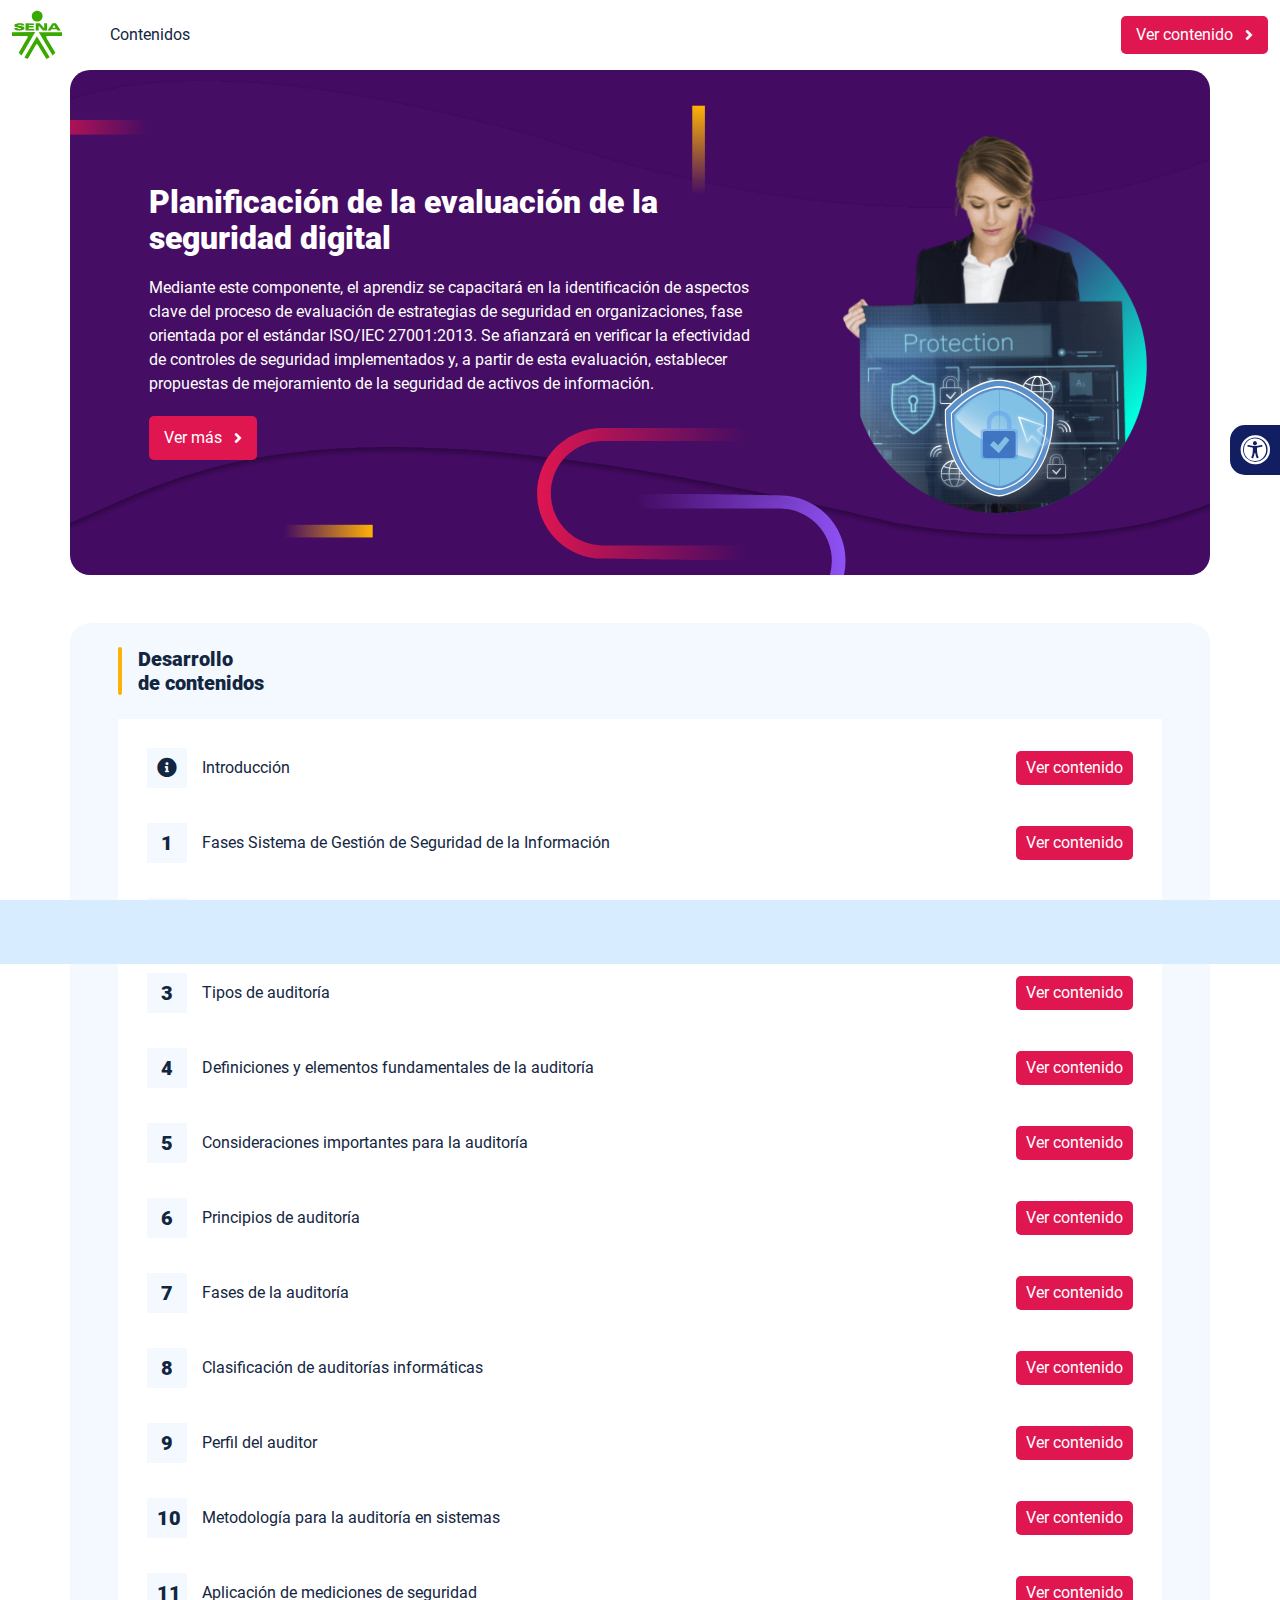
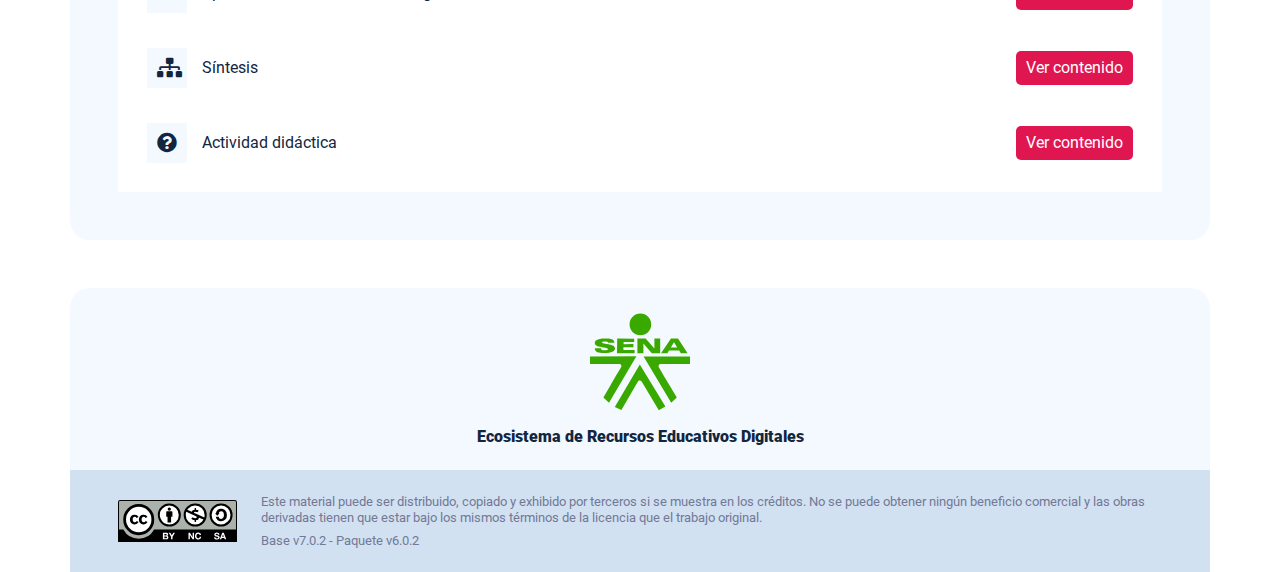
<file: index.html>
<!DOCTYPE html><html lang=""><head><meta charset="utf-8"><meta http-equiv="X-UA-Compatible" content="IE=edge"><meta name="viewport" content="width=device-width,initial-scale=1"><link rel="icon" href="favicon.ico"><title>Planificación de la evaluación de la seguridad digital</title><link href="css/chunk-149e7454.52141945.css" rel="prefetch"><link href="css/chunk-199ed8ec.52141945.css" rel="prefetch"><link href="css/chunk-238601ae.52141945.css" rel="prefetch"><link href="css/chunk-27716219.52141945.css" rel="prefetch"><link href="css/chunk-448d76f8.52141945.css" rel="prefetch"><link href="css/chunk-515a8379.2261227d.css" rel="prefetch"><link href="css/chunk-59974754.fd1fb54e.css" rel="prefetch"><link href="css/chunk-5aab7ab7.52141945.css" rel="prefetch"><link href="css/chunk-604652fb.09438581.css" rel="prefetch"><link href="css/chunk-604ce438.285f5a5c.css" rel="prefetch"><link href="css/chunk-731a5fa5.3ba0a060.css" rel="prefetch"><link href="css/chunk-b4b797ee.52141945.css" rel="prefetch"><link href="css/chunk-fc7b8a3c.52141945.css" rel="prefetch"><link href="css/comple.7760b867.css" rel="prefetch"><link href="css/creditos.dee8daea.css" rel="prefetch"><link href="css/glosario.32de2cce.css" rel="prefetch"><link href="css/inicio.761a1050.css" rel="prefetch"><link href="css/referencias.23b14025.css" rel="prefetch"><link href="css/tema1.54de27c1.css" rel="prefetch"><link href="css/tema4.ec0e14b6.css" rel="prefetch"><link href="css/tema6.ae93d061.css" rel="prefetch"><link href="css/tema7.4a20a595.css" rel="prefetch"><link href="js/actividad.d6a9b393.js" rel="prefetch"><link href="js/chunk-0206bfa0.07f4fcb8.js" rel="prefetch"><link href="js/chunk-13a6037e.725eca6a.js" rel="prefetch"><link href="js/chunk-149e7454.10d14c64.js" rel="prefetch"><link href="js/chunk-1727c4ca.257846fc.js" rel="prefetch"><link href="js/chunk-18f95272.bb47be6d.js" rel="prefetch"><link href="js/chunk-199ed8ec.7beada4c.js" rel="prefetch"><link href="js/chunk-238601ae.b1e82924.js" rel="prefetch"><link href="js/chunk-27716219.3941f34a.js" rel="prefetch"><link href="js/chunk-2c06842c.f5617033.js" rel="prefetch"><link href="js/chunk-2d0c5615.01eba69d.js" rel="prefetch"><link href="js/chunk-2d0e96ec.ec734bee.js" rel="prefetch"><link href="js/chunk-2d208d90.ab67193c.js" rel="prefetch"><link href="js/chunk-2d21d0e2.f77c22e4.js" rel="prefetch"><link href="js/chunk-2d22c123.c9115eca.js" rel="prefetch"><link href="js/chunk-2e80bb9a.b3e4ecbc.js" rel="prefetch"><link href="js/chunk-36769079.0093655a.js" rel="prefetch"><link href="js/chunk-448d76f8.6bde74c5.js" rel="prefetch"><link href="js/chunk-515a8379.471b9110.js" rel="prefetch"><link href="js/chunk-53ccb27e.03f89fab.js" rel="prefetch"><link href="js/chunk-55d286b8.69a8245e.js" rel="prefetch"><link href="js/chunk-59974754.d7b5c639.js" rel="prefetch"><link href="js/chunk-5aab7ab7.6097899d.js" rel="prefetch"><link href="js/chunk-5f153c6c.36a01dc2.js" rel="prefetch"><link href="js/chunk-604652fb.6f23ed33.js" rel="prefetch"><link href="js/chunk-604ce438.0675aac5.js" rel="prefetch"><link href="js/chunk-6b20c8c8.0736543e.js" rel="prefetch"><link href="js/chunk-731a5fa5.c571d19d.js" rel="prefetch"><link href="js/chunk-7c7a23f6.59601df1.js" rel="prefetch"><link href="js/chunk-b4b797ee.5f93ae3d.js" rel="prefetch"><link href="js/chunk-c796899c.ed37a8e2.js" rel="prefetch"><link href="js/chunk-e8a7823a.c0dd9220.js" rel="prefetch"><link href="js/chunk-fc7b8a3c.2ac0fc7a.js" rel="prefetch"><link href="js/comple.d7f832ad.js" rel="prefetch"><link href="js/creditos.b099add9.js" rel="prefetch"><link href="js/glosario.67dbd4b5.js" rel="prefetch"><link href="js/inicio.b9f95bbe.js" rel="prefetch"><link href="js/inicio~referencias.49ef516c.js" rel="prefetch"><link href="js/intro.7a098b01.js" rel="prefetch"><link href="js/referencias.399b53c1.js" rel="prefetch"><link href="js/sintesis.42050e0e.js" rel="prefetch"><link href="js/tema1.edaac30a.js" rel="prefetch"><link href="js/tema10.0421196e.js" rel="prefetch"><link href="js/tema10~tema11.d8283ede.js" rel="prefetch"><link href="js/tema11.5f9876f5.js" rel="prefetch"><link href="js/tema2.b83e7a20.js" rel="prefetch"><link href="js/tema3.d49f6684.js" rel="prefetch"><link href="js/tema4.8fe51c9a.js" rel="prefetch"><link href="js/tema5.53b3dddc.js" rel="prefetch"><link href="js/tema6.bd20dfe4.js" rel="prefetch"><link href="js/tema7.bcdfce66.js" rel="prefetch"><link href="js/tema8.1619d316.js" rel="prefetch"><link href="js/tema9.05549095.js" rel="prefetch"><link href="css/app.edfff8df.css" rel="preload" as="style"><link href="css/chunk-vendors.f1e70809.css" rel="preload" as="style"><link href="js/app.0dd21697.js" rel="preload" as="script"><link href="js/chunk-vendors.293bccdb.js" rel="preload" as="script"><link href="css/chunk-vendors.f1e70809.css" rel="stylesheet"><link href="css/app.edfff8df.css" rel="stylesheet"></head><body><noscript><strong>We're sorry but Planificación de la evaluación de la seguridad digital doesn't work properly without JavaScript enabled. Please enable it to continue.</strong></noscript><div id="app"></div><script src="js/chunk-vendors.293bccdb.js"></script><script src="js/app.0dd21697.js"></script></body></html>
</file>
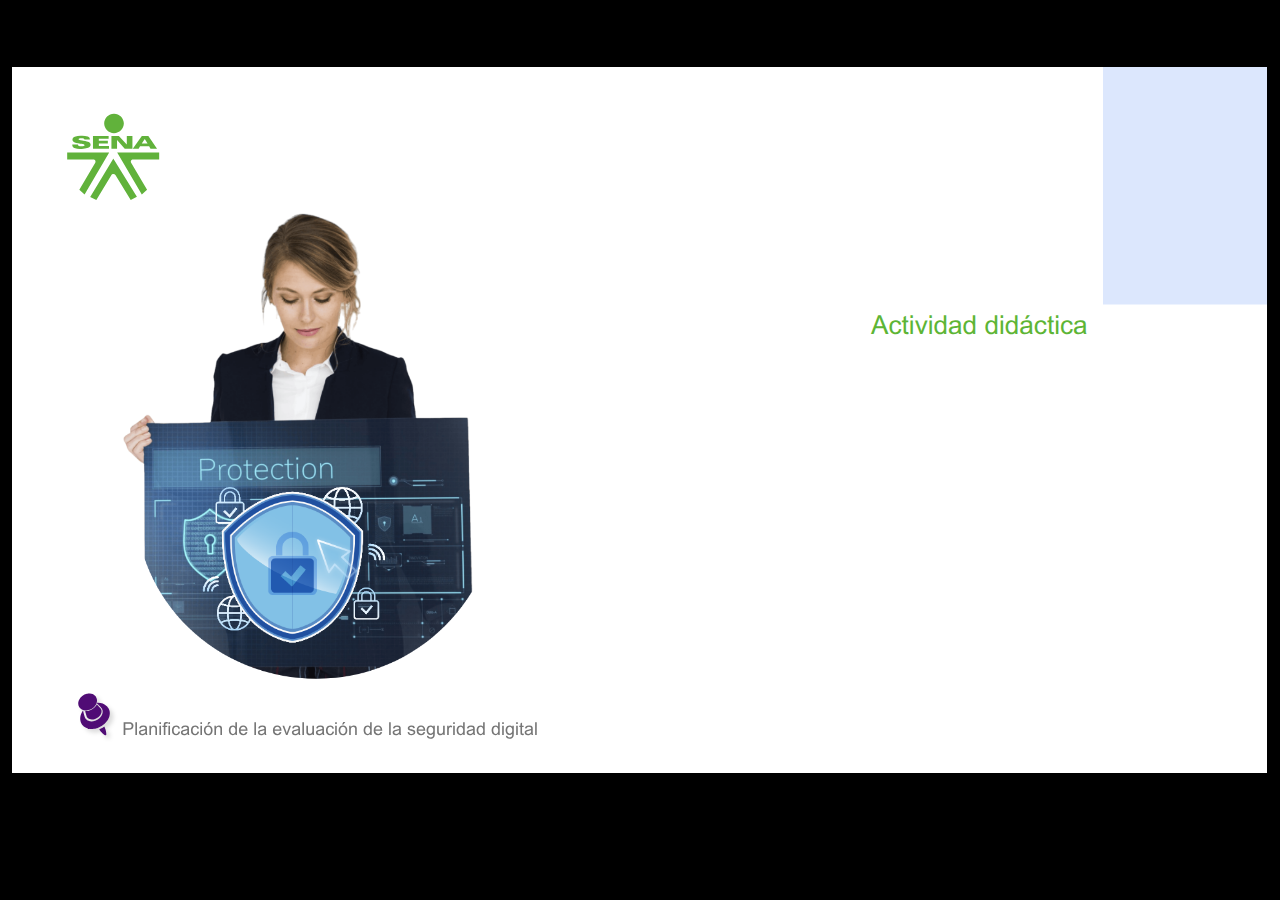
<file: actividades/index.html>
﻿<!doctype html>
<html lang="es">
<head>
  <meta charset="utf-8">
  <!-- Creado con Storyline 360 - http://www.articulate.com  -->
  <!-- version: 3.76.30446.0 -->
  <title>Actividad did&#225;ctica</title>
  <meta http-equiv="x-ua-compatible" content="IE=edge"/>
  <meta name="viewport" content="width=device-width,initial-scale=1,user-scalable=no,shrink-to-fit=no,minimal-ui"/>
  <meta name="apple-mobile-web-app-capable" content="yes"/>
  <style>
    html, body { height: 100%; padding: 0; margin: 0 }
    #app { height: 100%; width: 100%; }
  </style>

  <script>
    window.DS = {};
    window.globals = {
      DATA_PATH_BASE: '',
      HAS_FRAME: true,
      HAS_SLIDE: true,

      lmsPresent: false,
      tinCanPresent: false,
      cmi5Present: false,
      aoSupport: false,
      scale: 'show all',
      captureRc: false,
      browserSize: 'optimal',
      bgColor: '#000000',
      features: 'AccessibleVideo,ConnectionMessages,DropIn1,FullScreenToggle,InsertSvgPicture,LayerPresentAsDialog,MultipleQuizTracking,PlayerSpeedControl,StreamingVideo,UpdatedThemeEditor,UseAudioElement,VideoTranscripts',
      themeName: 'classic',
      preloaderColor: '#FFFFFF',
      suppressAnalytics: false,
      productChannel: 'stable',
      publishSource: 'storyline',
      aid: 'aid|5304b41d-7af7-4125-b8d1-83eb222823e2',
      cid: '5e2eeb13-a01f-4d20-95cf-8ffa882460ff',
      playerVersion: '3.76.30446.0',
      publishTimestamp: '2023-11-30T21:00:02.7358161Z',
      maxIosVideoElements: 10,
      connectionSettings: { mode: 'disabled' },

      
      parseParams: function(qs) {
        if (window.globals.parsedParams != null) {
          return window.globals.parsedParams;
        }
        qs = (qs || window.location.search.substr(1)).split('+').join(' ');
        var params = {},
            tokens,
            re = /[?&]?([^=]+)=([^&]*)/g;

        while (tokens = re.exec(qs)) {
          params[decodeURIComponent(tokens[1]).trim()] =
            decodeURIComponent(tokens[2]).trim();
        }
        window.globals.parsedParams = params;
        return params;
      }

    };
  </script>
  <script>
    var isIe11 = ('ActiveXObject' in window || window.MSBlobBuilder != null)
      && window.msCrypto != null && !window.ActiveXObject;
    if (isIe11) {
      window.globals.unsupportedBrowser = true;
      document.write(atob('[base64]'));
    }
  </script>
  
  <script>window.THREE = { };</script>
  
</head>
<body style="background: #000000" class="cs-HTML theme-classic">
  <!-- 360 -->
  <script>!function(){var e,i=/iPhone/i,o=/iPod/i,n=/iPad/i,t=/\biOS-universal(?:.+)Mac\b/i,r=/\bAndroid(?:.+)Mobile\b/i,a=/Android/i,d=/(?:SD4930UR|\bSilk(?:.+)Mobile\b)/i,p=/Silk/i,l=/Windows Phone/i,u=/\bWindows(?:.+)ARM\b/i,b=/BlackBerry/i,s=/BB10/i,c=/Opera Mini/i,f=/\b(CriOS|Chrome)(?:.+)Mobile/i,h=/Mobile(?:.+)Firefox\b/i,v=function(e){return void 0!==e&&"MacIntel"===e.platform&&"number"==typeof e.maxTouchPoints&&e.maxTouchPoints>1&&"undefined"==typeof MSStream};e=function(e){var m={userAgent:"",platform:"",maxTouchPoints:0};e||"undefined"==typeof navigator?"string"==typeof e?m.userAgent=e:e&&e.userAgent&&(m={userAgent:e.userAgent,platform:e.platform,maxTouchPoints:e.maxTouchPoints||0}):m={userAgent:navigator.userAgent,platform:navigator.platform,maxTouchPoints:navigator.maxTouchPoints||0};var g=m.userAgent,y=g.split("[FBAN");void 0!==y[1]&&(g=y[0]),void 0!==(y=g.split("Twitter"))[1]&&(g=y[0]);var A=function(e){return function(i){return i.test(e)}}(g),w={apple:{phone:A(i)&&!A(l),ipod:A(o),tablet:!A(i)&&(A(n)||v(m))&&!A(l),universal:A(t),device:(A(i)||A(o)||A(n)||A(t)||v(m))&&!A(l)},amazon:{phone:A(d),tablet:!A(d)&&A(p),device:A(d)||A(p)},android:{phone:!A(l)&&A(d)||!A(l)&&A(r),tablet:!A(l)&&!A(d)&&!A(r)&&(A(p)||A(a)),device:!A(l)&&(A(d)||A(p)||A(r)||A(a))||A(/\bokhttp\b/i)},windows:{phone:A(l),tablet:A(u),device:A(l)||A(u)},other:{blackberry:A(b),blackberry10:A(s),opera:A(c),firefox:A(h),chrome:A(f),device:A(b)||A(s)||A(c)||A(h)||A(f)},any:!1,phone:!1,tablet:!1};return w.any=w.apple.device||w.android.device||w.windows.device||w.other.device,w.phone=w.apple.phone||w.android.phone||w.windows.phone,w.tablet=w.apple.tablet||w.android.tablet||w.windows.tablet,w}(),"object"==typeof exports&&"undefined"!=typeof module?module.exports=e:"function"==typeof define&&define.amd?define((function(){return e})):this.isMobile=e}();
    window.isMobile.apple.tablet = window.isMobile.apple.tablet ||
      (navigator.platform === 'MacIntel' && navigator.maxTouchPoints > 1);
    window.isMobile.apple.device = window.isMobile.apple.device || window.isMobile.apple.tablet;
    window.isMobile.tablet = window.isMobile.tablet || window.isMobile.apple.tablet;
    window.isMobile.any = window.isMobile.any || window.isMobile.apple.tablet;
  </script>

  <div id="focus-sink" tabindex="-1"></div>

  <div id="preso"></div>
  <script>
    (function() {

      var classTypes = [ 'desktop', 'mobile', 'phone', 'tablet' ];

      var addDeviceClasses = function(prefix, testObj) {
        var curr, i;
        for (i = 0; i < classTypes.length; i++) {
          curr = classTypes[i];
          if (testObj[curr]) {
            document.body.classList.add(prefix + curr);
          }
        }
      };

      var params = window.globals.parseParams(),
          isDevicePreview = params.devicepreview === '1',
          isPhoneOverride = params.deviceType === 'phone' || (isDevicePreview && params.phone == '1'),
          isTabletOverride = (params.deviceType === 'tablet' || isDevicePreview) && !isPhoneOverride,
          isMobileOverride = isPhoneOverride || isTabletOverride;

      var deviceView = {
        desktop: !window.isMobile.any && !isMobileOverride,
        mobile: window.isMobile.any || isMobileOverride,
        phone: isPhoneOverride || (window.isMobile.phone && !isTabletOverride),
        tablet: isTabletOverride || window.isMobile.tablet
      };

      window.globals.deviceView = deviceView;
      window.isMobile.desktop = !window.isMobile.any;
      window.isMobile.mobile = window.isMobile.any;

      addDeviceClasses('view-', deviceView);

    })();
  </script>
  
  <script src='story_content/user.js' type=text/javascript></script>
  <div class="slide-loader"></div>

  <script>
    if (window.globals.deviceView.isMobile) { var doc = document, loader = doc.body.querySelector('.slide-loader'); [ 1, 2, 3 ].forEach(function(n) { var d = doc.createElement('div'); d.style.backgroundColor = window.globals.preloaderColor; d.classList.add('mobile-loader-dot'); d.classList.add('dot' + n); loader.appendChild(d); }); }
  </script>

  <div class="mobile-load-title-overlay" style="display: none">
    <div class="mobile-load-title">Actividad did&#225;ctica</div>
  </div>

  <div class="mobile-chrome-warning"></div>

  
<style>
  .warn-connection-dialog {
    display: none;
    background: transparent;
    pointer-events: none;
    position: fixed;
    left: 0;
    top: 0;
    width: 100%;
    height: 100%;
    z-index: 999;
  }

  .warn-connection-content {
    border-radius: 4px;
    background: white;
    border: 1px solid #E7E7E7;
    color: #333333;
    box-shadow: 0 2px 4px rgba(0, 0, 0, 0.25);
    transition: all 150ms ease-out;
    position: absolute;
    white-space: nowrap;
  }

  .view-phone.is-landscape .warn-connection-content {
    left: 23px;
    bottom: 23px;
  }

  .view-tablet.is-landscape .warn-connection-content {
    left: 50%;
    top: 20px;
    transform: translateX(-50%);
  }

  .is-portrait .warn-connection-content {
    transform: translate(-50%, calc(-100% - 15px));
  }

  .warn-connection-content p {
    display: inline-block;
    margin: 0 8px 0 0;
    line-height: 33px;
    font-size: 11px;
  }

  .warn-connection-content svg {
    position: relative;
    vertical-align: middle;
    margin: 0 2px 2px 8px;
  }

  .view-desktop .warn-connection-content {
    left: 1.5em;
    bottom: 1.5em;
  }

  .view-desktop .warn-connection-content p {
    font-size: 1.1em;
  }

  .is-offline .warn-connection-dialog {
    display: block;
  }

  .is-offline .cs-panel * {
    pointer-events: none !important;
  }

  .is-offline .cs-panel {
    pointer-events: all !important;
  }

  .is-offline #nav-controls * {
    pointer-events: none !important;
  }

  .is-offline #nav-controls {
    pointer-events: all !important;
  }
</style>

<div class="warn-connection-dialog">
  <div class="warn-connection-content">
    <svg width="17" height="15" viewBox="0 0 17 15" xmlns="http://www.w3.org/2000/svg">
      <path fill="#8F0000" stroke="white" d="M16.07,12.98 L15.88,12.23 L9.51,1.21 C8.97,0.26,7.6,0.26,7.06,1.21 L0.69,12.23 C0.15,13.16,0.81,14.36,1.91,14.36 H14.65 C15.47,14.36,16.05,13.7,16.07,12.98 Z"/>
      <path fill="white" stroke="white" d="M8.58,5.5 C8.35,5.28,8.5,5.35,8.21,5.32 C8.09,5.35,7.97,5.49,7.96,5.67 C7.97,5.79,7.98,5.92,7.98,6.04 L7.98,6.04 C7.99,6.17,8,6.31,8.01,6.43 L8.01,6.44 C8.03,6.92,8.06,7.41,8.09,7.9 L8.09,7.9 C8.12,8.39,8.14,8.88,8.17,9.37 C8.17,9.39,8.18,9.42,8.2,9.44 C8.23,9.46,8.25,9.47,8.28,9.47 C8.31,9.47,8.34,9.46,8.35,9.44 C8.37,9.43,8.38,9.4,8.39,9.35 L8.39,9.34 C8.39,9.24,8.4,9.15,8.4,9.05 L8.4,9.05 C8.41,8.96,8.41,8.86,8.42,8.75 C8.43,8.44,8.45,8.12,8.47,7.81 L8.47,7.81 C8.49,7.49,8.51,7.18,8.53,6.87 C8.55,6.46,8.56,6.05,8.59,5.64 L8.6,5.62 C8.6,5.57,8.59,5.53,8.58,5.5 L8.21,5.32 Z"/>
      <circle fill="white" stroke="white" cx="8.3" cy="11.35" r="0.3"/>
    </svg>
    <p>You are offline. Trying to reconnect...</p>
  </div>
</div>

<script>
  (function() {
    window.DS.connection = {
      warningShown: false,
      assets: {},
      loadingAssetGroup: false,
      retryDelay: 500
    };

    var connectionSettings = window.globals.connectionSettings || {};

    // The `window.globals.features` variable must be set in `webpack.dev.config` when testing locally - it is not enough
    // to have it in the data - but it must be set there as well.
    var useConnectionMessages = window.AbortController != null &&
      window.location.protocol != 'file:' &&
      window.globals.features.indexOf('ConnectionMessages') != -1 &&
      connectionSettings.mode === 'normal';

    window.DS.connection.useConnectionMessages = useConnectionMessages

    var assetCount = 0;
    var checkLoadedId;


    if (useConnectionMessages && connectionSettings != null) {
      var contentEl = document.querySelector('.warn-connection-content');
      var messageEl = contentEl.querySelector('p')

      if (connectionSettings.useDarkTheme) {
        contentEl.style.borderColor = '#BABBBA';
        contentEl.style.backgroundColor = '#282828';
        contentEl.style.color = '#FFFFFF';
      }

      if (connectionSettings.message != null) {
        messageEl.textContent = window.decodeURIComponent(connectionSettings.message);
      }
    }

    function checkAssetsReady() {
      for (var i in DS.connection.assets) {
        if (!DS.connection.assets[i].success) {
          return false;
        }
      }
      return true;
    }

    function stopAssetGroup() {
      if (!useConnectionMessages) { return; }

      assetCount = 0;

      DS.connection.oldAssetGroup = DS.connection.assets;
      DS.connection.assets = {};
      DS.connection.loadingAssetGroup = false;
      clearInterval(checkLoadedId);
    }

    function startAssetGroup() {
      if (!useConnectionMessages) { return; }
      var ticks = 0;
      clearInterval(checkLoadedId);
      checkLoadedId = setInterval(function() {
        var loaded = 0;
        if (assetCount === 0 && loaded === 0) {
          clearInterval(checkLoadedId);
          return;
        }

        for (var i in DS.connection.assets) {
          if (DS.connection.assets[i].success) {
            loaded++;
          }
        }

        if (assetCount === loaded && checkAssetsReady()) {
          for (var i in DS.connection.assets) {
            if (DS.connection.assets[i].action) {
              DS.connection.assets[i].action();
            }
          }
          hideWarning();
          stopAssetGroup();
        }
      }, 100)
    }

    function requiredAsset(url, action, retry, type) {
      if (!useConnectionMessages) { return; }
      if (DS.connection.assets[url]) { return; }

      DS.connection.assets[url] = {
        success: false, action: action, retry: retry, type: type
      };
      assetCount = Object.keys(DS.connection.assets).length;
      if (!DS.connection.loadingAssetGroup) {
        startAssetGroup();
      }
      DS.connection.loadingAssetGroup = true;
    }

    function assetLoaded(url) {
      if (!useConnectionMessages) { return; }
      if (DS.connection.assets[url]) {
        DS.connection.assets[url].success = true;
      }
    }

    function assetFailed(url) {
      if (!useConnectionMessages) { return; }
      if (!DS.connection.assets[url]) {
        if (/\.js$/.test(url)) {
          setTimeout(function() {
            if (DS.connection.lastSlideLoaded != null) {
              DS.connection.lastSlideLoaded();
            }
          }, DS.connection.retryDelay);
        }
        return;
      }
      if (!DS.connection.warningShown) { showWarning(); }
      if (DS.connection.assets[url].retry) {
        setTimeout(function() {
          if (!DS.connection.assets[url].success) {
            DS.connection.assets[url].retry()
          }
        }, DS.connection.retryDelay);
      }
    }

    function hideWarning() {
      document.body.classList.remove('is-offline');
      DS.connection.warningShown = false;
    }
    DS.connection.hideWarning = hideWarning

    function showWarning(btn) {
      document.body.classList.add('is-offline')
      DS.connection.warningShown = true;
      updateWarningPosition();
    }

    function updateWarningPosition() {
      if (!DS.connection.warningShown) {
        return;
      }

      var isPortrait = document.body.classList.contains('is-portrait');
      var warningEl = document.querySelector('.warn-connection-content');

      if (isPortrait) {
        var slide = document.querySelector('.primary-slide');
        var slideRect = slide.getBoundingClientRect();

        warningEl.style.top = `${slideRect.top}px`
        warningEl.style.left = `${slideRect.left + slideRect.width / 2}px`
      } else {
        warningEl.style.top = null;
        warningEl.style.left = null;
      }

      window.requestAnimationFrame(updateWarningPosition);
    }

    // these will all be noops if the feature flag isn't set in
    // the data and `window.globals.features`
    DS.connection.requiredAsset = requiredAsset;
    DS.connection.assetLoaded = assetLoaded;
    DS.connection.assetFailed = assetFailed;
    DS.connection.stopAssetGroup = stopAssetGroup;
    DS.connection.startAssetGroup = startAssetGroup;
  })();
</script>


  <script>
    
    if (window.autoSpider && window.vInterfaceObject) {
      document.querySelector('.mobile-load-title-overlay').style.display = 'none';
    }
  </script>

  

  <link rel="stylesheet" href="html5/data/css/output.min.css" data-noprefix/>
</body>
<script src="html5/lib/scripts/bootstrapper.min.js"></script>
</html>
</file>
<file: css/chunk-149e7454.52141945.css>
.actividad[data-v-c4e6906c]{background-color:#f2f2f2}.horizontal-scroll__wrapper[data-v-c4e6906c]{overflow:hidden}.horizontal-scroll[data-v-c4e6906c]{display:flex;transition:transform .5s ease-in-out;align-items:center;flex-wrap:nowrap}.horizontal-scroll[data-v-c4e6906c]:not(.row){width:100%}.horizontal-scroll--item-fw[data-v-c4e6906c]>div{flex-grow:0;flex-shrink:0;width:100%;margin:0!important}
</file>
<file: css/chunk-199ed8ec.52141945.css>
.actividad[data-v-c4e6906c]{background-color:#f2f2f2}.horizontal-scroll__wrapper[data-v-c4e6906c]{overflow:hidden}.horizontal-scroll[data-v-c4e6906c]{display:flex;transition:transform .5s ease-in-out;align-items:center;flex-wrap:nowrap}.horizontal-scroll[data-v-c4e6906c]:not(.row){width:100%}.horizontal-scroll--item-fw[data-v-c4e6906c]>div{flex-grow:0;flex-shrink:0;width:100%;margin:0!important}
</file>
<file: css/chunk-238601ae.52141945.css>
.actividad[data-v-c4e6906c]{background-color:#f2f2f2}.horizontal-scroll__wrapper[data-v-c4e6906c]{overflow:hidden}.horizontal-scroll[data-v-c4e6906c]{display:flex;transition:transform .5s ease-in-out;align-items:center;flex-wrap:nowrap}.horizontal-scroll[data-v-c4e6906c]:not(.row){width:100%}.horizontal-scroll--item-fw[data-v-c4e6906c]>div{flex-grow:0;flex-shrink:0;width:100%;margin:0!important}
</file>
<file: css/chunk-27716219.52141945.css>
.actividad[data-v-c4e6906c]{background-color:#f2f2f2}.horizontal-scroll__wrapper[data-v-c4e6906c]{overflow:hidden}.horizontal-scroll[data-v-c4e6906c]{display:flex;transition:transform .5s ease-in-out;align-items:center;flex-wrap:nowrap}.horizontal-scroll[data-v-c4e6906c]:not(.row){width:100%}.horizontal-scroll--item-fw[data-v-c4e6906c]>div{flex-grow:0;flex-shrink:0;width:100%;margin:0!important}
</file>
<file: css/chunk-448d76f8.52141945.css>
.actividad[data-v-c4e6906c]{background-color:#f2f2f2}.horizontal-scroll__wrapper[data-v-c4e6906c]{overflow:hidden}.horizontal-scroll[data-v-c4e6906c]{display:flex;transition:transform .5s ease-in-out;align-items:center;flex-wrap:nowrap}.horizontal-scroll[data-v-c4e6906c]:not(.row){width:100%}.horizontal-scroll--item-fw[data-v-c4e6906c]>div{flex-grow:0;flex-shrink:0;width:100%;margin:0!important}
</file>
<file: css/chunk-515a8379.2261227d.css>
.actividad{background-color:#f2f2f2}.banner-interno{position:relative}.banner-interno__fondo{position:absolute;top:0;bottom:-50px;left:0;right:0;background-color:#500c75;background-size:cover;background-position:50%}.banner-interno__titulo{display:flex;align-items:center}.banner-interno__titulo__icono{display:block;width:32px;height:32px;border-radius:50%;background-color:#fff;position:relative}.banner-interno__titulo__icono i{color:#500c75;position:absolute;left:50%;top:50%;transform:translate(-50%,-50%)}.banner-interno__titulo h1,.banner-interno__titulo h2,.banner-interno__titulo h3,.banner-interno__titulo h4,.banner-interno__titulo h5,.banner-interno__titulo h6{color:#fff;line-height:1.1em}
</file>
<file: css/chunk-59974754.fd1fb54e.css>
.actividad{background-color:#f2f2f2}.aside-menu{position:fixed;top:70px;min-height:calc(100vh - 70px);max-height:calc(100vh - 70px);background-color:#f3f9ff;transition:flex .5s ease-in-out,width .5s ease-in-out;overflow-x:hidden;z-index:100001;width:300px}.aside-menu__black-background{position:fixed;inset:0;top:70px;background:rgba(0,0,0,.8);cursor:pointer}.aside-menu a{color:#111e61}.aside-menu__content{width:300px;display:flex;flex-direction:column;justify-content:space-between;min-height:calc(100vh - 70px);max-height:calc(100vh - 70px);border-right:1px solid #d8ecff;position:absolute;background:#fff}@media (max-height:800px){.aside-menu__content{min-height:800px;max-height:800px;overflow-y:auto}}.aside-menu__header{padding:10px;text-align:center;background-color:#d8ecff}.aside-menu__header h4{margin:0}.aside-menu__menu{overflow-y:auto;flex-grow:1;list-style:none;padding-left:0;margin-bottom:0}.aside-menu__menu__item--active .aside-menu__menu__item__lnk,.aside-menu__menu__item--active .aside-menu__sec-menu__item__lnk{background-color:#d8ecff;font-weight:700}.aside-menu__menu__item--sub-menu:hover,.aside-menu__menu__item:hover,.aside-menu__sec-menu__item:hover{background-color:#d8ecff}.aside-menu__menu__item--sub-menu{padding-left:10px}.aside-menu__menu__item--sub-menu--active .aside-menu__menu__item__lnk,.aside-menu__menu__item--sub-menu--active .aside-menu__sec-menu__item__lnk{background-color:#d8ecff;font-weight:700;position:relative}.aside-menu__menu__item--sub-menu--active .aside-menu__menu__item__lnk:before,.aside-menu__menu__item--sub-menu--active .aside-menu__sec-menu__item__lnk:before{content:"";display:block;position:absolute;left:0;bottom:0;top:0;width:4px;border-radius:2px;background-color:#ffb206}.aside-menu__menu__item__lnk,.aside-menu__sec-menu__item__lnk{display:flex;align-items:center;padding:10px 15px;line-height:1.1em}.aside-menu__menu__item__lnk i,.aside-menu__menu__item__lnk span,.aside-menu__sec-menu__item__lnk i,.aside-menu__sec-menu__item__lnk span{margin-right:10px}.aside-menu__menu__item__lnk i:last-child,.aside-menu__menu__item__lnk span:last-child,.aside-menu__sec-menu__item__lnk i:last-child,.aside-menu__sec-menu__item__lnk span:last-child{margin-right:0}.aside-menu__sec-menu{background-color:#d8ecff;padding:10px 0;flex-shrink:0;margin-bottom:0}.aside-menu__sec-menu__item{padding:10px 15px}.aside-menu__sec-menu__item__lnk{padding:0;border-radius:1em}.aside-menu__sec-menu__item__lnk i{display:block;width:2em;height:2em;padding:.5em 0;text-align:center;background-color:#fff;border-radius:50%}.aside-menu__sec-menu__item__lnk:hover{background-color:#fff}@media (max-width:576px){.aside-menu__sec-menu{padding-bottom:110px}}.main-menu-enter-active{animation:main-menu-open-animation .3s}.main-menu-enter-active .aside-menu__black-background{animation:main-menu-background-animation .3s}.main-menu-leave-active{animation:main-menu-open-animation .3s reverse}.main-menu-leave-active .aside-menu__black-background{animation:main-menu-background-animation .3s reverse}@keyframes main-menu-open-animation{0%{width:0}to{width:300px}}@keyframes main-menu-background-animation{0%{opacity:0}to{opacity:1}}
</file>
<file: css/chunk-5aab7ab7.52141945.css>
.actividad[data-v-c4e6906c]{background-color:#f2f2f2}.horizontal-scroll__wrapper[data-v-c4e6906c]{overflow:hidden}.horizontal-scroll[data-v-c4e6906c]{display:flex;transition:transform .5s ease-in-out;align-items:center;flex-wrap:nowrap}.horizontal-scroll[data-v-c4e6906c]:not(.row){width:100%}.horizontal-scroll--item-fw[data-v-c4e6906c]>div{flex-grow:0;flex-shrink:0;width:100%;margin:0!important}
</file>
<file: css/chunk-604652fb.09438581.css>
.actividad[data-v-7e5a4120]{background-color:#f2f2f2}.header[data-v-7e5a4120]{position:sticky;top:0;padding-top:10px;padding-bottom:10px;background-color:#fff;z-index:10010;line-height:1.1em}.header__logo[data-v-7e5a4120]{width:50px}@media (max-width:576px){.header__componente-formativo[data-v-7e5a4120]{font-size:.8em}}.header__menu[data-v-7e5a4120]{cursor:pointer}.header__menu span[data-v-7e5a4120]{font-size:.7em;display:block;line-height:1em;text-align:center;color:#111e61}.header__menu__btn[data-v-7e5a4120]{width:30px;height:30px;position:relative;margin-bottom:4px}.header__menu__btn .line-1[data-v-7e5a4120],.header__menu__btn .line-2[data-v-7e5a4120],.header__menu__btn .line-3[data-v-7e5a4120]{height:4px;width:30px;background-color:#111e61;transform-origin:center center;position:absolute;left:0;border-radius:2px}.header__menu__btn .line-1[data-v-7e5a4120]{top:4px;animation:line-1-inactive-data-v-7e5a4120 .5s ease-in-out forwards}.header__menu__btn .line-2[data-v-7e5a4120]{top:13px;animation:line-2-inactive-data-v-7e5a4120 .5s ease-in-out forwards}.header__menu__btn .line-3[data-v-7e5a4120]{top:22px;animation:line-3-inactive-data-v-7e5a4120 .5s ease-in-out forwards}.header__menu__btn[data-v-7e5a4120]:hover{cursor:pointer}.header__menu__btn--open .line-1[data-v-7e5a4120]{animation:line-1-active-data-v-7e5a4120 .5s ease-in-out forwards}.header__menu__btn--open .line-2[data-v-7e5a4120]{animation:line-2-active-data-v-7e5a4120 .5s ease-in-out forwards}.header__menu__btn--open .line-3[data-v-7e5a4120]{animation:line-3-active-data-v-7e5a4120 .5s ease-in-out forwards}@keyframes line-1-active-data-v-7e5a4120{0%{transform:translate(0) rotate(0)}50%{transform:translateY(9px) rotate(0)}to{transform:translateY(9px) rotate(45deg)}}@keyframes line-2-active-data-v-7e5a4120{0%{transform:scale(1)}to{transform:scale(0)}}@keyframes line-3-active-data-v-7e5a4120{0%{transform:translate(0) rotate(0)}50%{transform:translateY(-9px) rotate(0)}to{transform:translateY(-9px) rotate(-45deg)}}@keyframes line-1-inactive-data-v-7e5a4120{0%{transform:translateY(9px) rotate(45deg)}50%{transform:translateY(9px) rotate(0)}to{transform:translate(0) rotate(0)}}@keyframes line-2-inactive-data-v-7e5a4120{0%{transform:scale(0)}to{transform:scale(1)}}@keyframes line-3-inactive-data-v-7e5a4120{0%{transform:translateY(-9px) rotate(-45deg)}50%{transform:translateY(-9px) rotate(0)}to{transform:translate(0) rotate(0)}}
</file>
<file: css/chunk-604ce438.285f5a5c.css>
.actividad{background-color:#f2f2f2}.barra-avance{display:flex;align-items:center;justify-content:space-between;position:fixed;bottom:0;left:0;width:100%;padding:10px;background-color:#d8ecff;transition:transform .5s ease-in-out;z-index:100000}.barra-avance__barra{margin:0 20px;flex:1;position:relative;max-width:800px}.barra-avance__barra--amarilla,.barra-avance__barra--blanca{height:4px}.barra-avance__barra--amarilla:after,.barra-avance__barra--amarilla:before,.barra-avance__barra--blanca:after,.barra-avance__barra--blanca:before{content:"";display:block;width:10px;height:10px;border-radius:50%;position:absolute;top:50%}.barra-avance__barra--amarilla:before,.barra-avance__barra--blanca:before{left:0;transform:translate(-50%,-50%)}.barra-avance__barra--amarilla:after,.barra-avance__barra--blanca:after{right:0;transform:translate(50%,-50%)}.barra-avance__barra--blanca{background-color:#fff}.barra-avance__barra--blanca:after,.barra-avance__barra--blanca:before{background-color:#fff}.barra-avance__barra--amarilla{position:absolute;width:100%;top:0;background-color:#e01650}.barra-avance__barra--amarilla:after,.barra-avance__barra--amarilla:before{background-color:#e01650}.barra-avance__boton--regresar{background-color:#b0c0d2}.barra-avance__boton--regresar span{color:#111e61!important}.barra-avance__boton--disable{opacity:0;pointer-events:none}.barra-avance--open{transform:translateY(0)}.barra-avance--close{transform:translateY(100%)}
</file>
<file: css/chunk-731a5fa5.3ba0a060.css>
.actividad[data-v-4f6b7c58]{background-color:#f2f2f2}.accesibilidad[data-v-4f6b7c58]{position:fixed;right:0;top:50vh;height:50px;background-color:#111e61;border-top-left-radius:15px;border-bottom-left-radius:15px;transform:translateY(-50%) translateX(100%) translateX(-50px);overflow:hidden;transition:transform .3s ease-in-out,height .3s ease-in-out}.accesibilidad[data-v-4f6b7c58]:hover{transform:translateY(-50%) translateX(0);height:12.75rem}.accesibilidad [data-v-4f6b7c58]{color:#fff}.accesibilidad__menu__content .accesibilidad__menu__item[data-v-4f6b7c58]{cursor:pointer}.accesibilidad__menu__content .accesibilidad__menu__item[data-v-4f6b7c58]:hover{background-color:#273685}.accesibilidad__menu__content .accesibilidad__menu__item[data-v-4f6b7c58]:last-child{border:none}.accesibilidad__menu__item[data-v-4f6b7c58]{display:flex;align-items:center;padding:10px;border-bottom:1px solid #273685;line-height:1em;-moz-user-select:none;user-select:none}.accesibilidad__menu i[data-v-4f6b7c58]{font-size:30px;font-style:normal;margin-right:10px;line-height:1em}.accesibilidad__menu img[data-v-4f6b7c58]{width:30px;margin-right:10px}
</file>
<file: css/chunk-b4b797ee.52141945.css>
.actividad[data-v-c4e6906c]{background-color:#f2f2f2}.horizontal-scroll__wrapper[data-v-c4e6906c]{overflow:hidden}.horizontal-scroll[data-v-c4e6906c]{display:flex;transition:transform .5s ease-in-out;align-items:center;flex-wrap:nowrap}.horizontal-scroll[data-v-c4e6906c]:not(.row){width:100%}.horizontal-scroll--item-fw[data-v-c4e6906c]>div{flex-grow:0;flex-shrink:0;width:100%;margin:0!important}
</file>
<file: css/chunk-fc7b8a3c.52141945.css>
.actividad[data-v-c4e6906c]{background-color:#f2f2f2}.horizontal-scroll__wrapper[data-v-c4e6906c]{overflow:hidden}.horizontal-scroll[data-v-c4e6906c]{display:flex;transition:transform .5s ease-in-out;align-items:center;flex-wrap:nowrap}.horizontal-scroll[data-v-c4e6906c]:not(.row){width:100%}.horizontal-scroll--item-fw[data-v-c4e6906c]>div{flex-grow:0;flex-shrink:0;width:100%;margin:0!important}
</file>
<file: css/comple.7760b867.css>
.banner-interno{position:relative}.banner-interno__fondo{position:absolute;top:0;bottom:-50px;left:0;right:0;background-color:#500c75;background-size:cover;background-position:50%}.banner-interno__titulo{display:flex;align-items:center}.banner-interno__titulo__icono{display:block;width:32px;height:32px;border-radius:50%;background-color:#fff;position:relative}.banner-interno__titulo__icono i{color:#500c75;position:absolute;left:50%;top:50%;transform:translate(-50%,-50%)}.banner-interno__titulo h1,.banner-interno__titulo h2,.banner-interno__titulo h3,.banner-interno__titulo h4,.banner-interno__titulo h5,.banner-interno__titulo h6{color:#fff;line-height:1.1em}.actividad{background-color:#f2f2f2}.complementario__enlaces{display:flex;justify-content:center;flex-wrap:wrap}.complementario__enlaces a{margin:0 5px}.complementario__btn{font-size:1.5em;line-height:1em}table{width:calc(100% - 1px);min-width:800px}table thead{background-color:#d8ecff}table thead th{border-color:#d8ecff}table td,table th{padding:25px 20px;text-align:center}
</file>
<file: css/creditos.dee8daea.css>
.banner-interno{position:relative}.banner-interno__fondo{position:absolute;top:0;bottom:-50px;left:0;right:0;background-color:#500c75;background-size:cover;background-position:50%}.banner-interno__titulo{display:flex;align-items:center}.banner-interno__titulo__icono{display:block;width:32px;height:32px;border-radius:50%;background-color:#fff;position:relative}.banner-interno__titulo__icono i{color:#500c75;position:absolute;left:50%;top:50%;transform:translate(-50%,-50%)}.banner-interno__titulo h1,.banner-interno__titulo h2,.banner-interno__titulo h3,.banner-interno__titulo h4,.banner-interno__titulo h5,.banner-interno__titulo h6{color:#fff;line-height:1.1em}.footer{background-color:#d2e1f1;border-bottom-right-radius:0!important;border-bottom-left-radius:0!important}.footer__all-round{border-bottom-right-radius:20px!important;border-bottom-left-radius:20px!important}.footer p{color:#727997;line-height:1.2em}.actividad{background-color:#f2f2f2}.creditos-vista .tarjeta.credito{background-color:#d2e1f1}.creditos{color:#727997;overflow-x:auto}.creditos__item{min-width:490px}.creditos p{line-height:1.3em;margin-bottom:0;color:#727997}.creditos__titulo{font-weight:700;background-color:#d2e1f1;padding:5px 10px;border-top-radius:5px;border-top-left-radius:5px;border-top-right-radius:5px}.creditos table td,.creditos table th{border-color:#d2e1f1}
</file>
<file: css/glosario.32de2cce.css>
.banner-interno{position:relative}.banner-interno__fondo{position:absolute;top:0;bottom:-50px;left:0;right:0;background-color:#500c75;background-size:cover;background-position:50%}.banner-interno__titulo{display:flex;align-items:center}.banner-interno__titulo__icono{display:block;width:32px;height:32px;border-radius:50%;background-color:#fff;position:relative}.banner-interno__titulo__icono i{color:#500c75;position:absolute;left:50%;top:50%;transform:translate(-50%,-50%)}.banner-interno__titulo h1,.banner-interno__titulo h2,.banner-interno__titulo h3,.banner-interno__titulo h4,.banner-interno__titulo h5,.banner-interno__titulo h6{color:#fff;line-height:1.1em}.actividad{background-color:#f2f2f2}.glosario__letra-item{display:flex}.glosario__letra-item__texto{padding-top:5px}.glosario__letra-item__letra__icono{width:32px;height:32px;position:relative;line-height:1em;border-radius:50%;background-color:#d2e1f1}.glosario__letra-item__letra__icono span{position:absolute;left:50%;top:50%;transform:translate(-50%,-50%);font-size:1.1em;font-weight:900}
</file>
<file: css/inicio.761a1050.css>
.banner-principal h1,.banner-principal h2,.banner-principal h3,.banner-principal h4,.banner-principal h5,.banner-principal h6,.banner-principal p{color:#fff}.banner-principal .tarjeta{background-color:#500c75;background-size:cover;background-position:50%}.banner-principal__img{position:relative}.banner-principal__img>div{position:absolute}.banner-principal__info{display:flex;flex-direction:column;justify-content:center}.banner-principal__programa{display:flex;align-items:center;margin-bottom:20px}.banner-principal__componente{margin-bottom:20px}.banner-principal__componente h1{line-height:1.1em}@media (max-width:576px){.banner-principal__componente h1{font-size:2em}}.banner-principal__descripcion{margin-bottom:20px}.banner-principal__row{justify-content:space-around}.banner-principal__row .banner-principal__img{padding-right:1.5rem!important}@media (min-width:576px){.banner-principal__row .banner-principal__img{padding-right:3rem!important}}.banner-principal__img{align-self:center;padding-top:1.5rem;padding-bottom:1.5rem}@media (min-width:576px){.banner-principal__img{padding-top:3rem!important;padding-bottom:3rem!important}}.banner-principal .banner-principal__row{min-height:505px}.banner-principal .banner-principal__img{padding:0!important;padding-right:2rem!important;max-width:350px}.footer{background-color:#d2e1f1;border-bottom-right-radius:0!important;border-bottom-left-radius:0!important}.footer__all-round{border-bottom-right-radius:20px!important;border-bottom-left-radius:20px!important}.footer p{color:#727997;line-height:1.2em}.actividad{background-color:#f2f2f2}.inicio .footer{border-radius:0!important}.resultados-aprendizaje__item{margin-bottom:20px}.resultados-aprendizaje__item:last-child{margin-bottom:0}.desarrollo-contenidos__item{display:flex;align-items:center;justify-content:space-between;margin-bottom:25px;padding:5px;border-radius:5px}.desarrollo-contenidos__item__texto{display:flex;align-items:center;color:#12263f}.desarrollo-contenidos__item__icono{display:block;background-color:#f3f9ff;font-size:20px;font-weight:900;text-align:center;padding:10px;line-height:1em;width:40px;margin-right:15px}.desarrollo-contenidos__item:last-child{margin-bottom:0}.desarrollo-contenidos__item:hover{background-color:#f3f9ff;font-weight:900;color:#111e61}.creditos-inicio{border-bottom-left-radius:0!important;border-bottom-right-radius:0!important}.creditos-inicio__container hr{margin:15px 0}.creditos-inicio__titulo{display:flex;align-items:center}.creditos-inicio__imagenes{display:flex;flex-wrap:wrap}.creditos-inicio__imagenes img{width:auto;max-height:60px;margin-right:15px;margin-top:5px;margin-bottom:5px}
</file>
<file: css/referencias.23b14025.css>
.banner-interno{position:relative}.banner-interno__fondo{position:absolute;top:0;bottom:-50px;left:0;right:0;background-color:#500c75;background-size:cover;background-position:50%}.banner-interno__titulo{display:flex;align-items:center}.banner-interno__titulo__icono{display:block;width:32px;height:32px;border-radius:50%;background-color:#fff;position:relative}.banner-interno__titulo__icono i{color:#500c75;position:absolute;left:50%;top:50%;transform:translate(-50%,-50%)}.banner-interno__titulo h1,.banner-interno__titulo h2,.banner-interno__titulo h3,.banner-interno__titulo h4,.banner-interno__titulo h5,.banner-interno__titulo h6{color:#fff;line-height:1.1em}.actividad{background-color:#f2f2f2}.referencias__item:last-child hr{display:none}.referencias__item a{color:#2196f3;text-decoration:underline;overflow-wrap:break-word}
</file>
<file: css/tema1.54de27c1.css>
.actividad{background-color:#f2f2f2}.bloque-texto-g-edit{background-color:#ffd947!important}@media (min-width:991px){.bloque-texto-g-edit .bloque-texto-g__img{max-width:400px}.bloque-texto-g-edit .bloque-texto-g__texto{width:calc(100% - 400px)}}
</file>
<file: css/tema4.ec0e14b6.css>
.actividad{background-color:#f2f2f2}.bloque-texto-b-edit:before{background-color:#fff4d9!important}
</file>
<file: css/tema6.ae93d061.css>
.actividad{background-color:#f2f2f2}.linea-tiempo-e:before{left:10%}.linea-tiempo-e .linea-tiempo-e__item .linea-tiempo-e__item__header{width:10%}.linea-tiempo-e .linea-tiempo-e__item .linea-tiempo-e__item__header h3{margin-top:1.2rem}@media (max-width:1200px){.linea-tiempo-e:before{left:15%}.linea-tiempo-e .linea-tiempo-e__item .linea-tiempo-e__item__header{width:15%}}@media (max-width:768px){.linea-tiempo-e:before{left:20%}.linea-tiempo-e .linea-tiempo-e__item .linea-tiempo-e__item__header{width:20%}.linea-tiempo-e .linea-tiempo-e__item .linea-tiempo-e__item__header h3{margin-top:0}}
</file>
<file: css/tema7.4a20a595.css>
.actividad{background-color:#f2f2f2}.img-info-edit .img-infografica__content .img-infografica__item .img-infografica__item__numero{color:#ffb206}.img-info-edit .img-infografica__content .img-infografica__item .img-infografica__item__dot:before{background-color:#fff}.img-info-edit .img-infografica__content .img-infografica__item:nth-child(5) .img-infografica__item__numero,.img-info-edit .img-infografica__content .img-infografica__item:nth-child(6) .img-infografica__item__numero,.img-info-edit .img-infografica__content .img-infografica__item:nth-child(7) .img-infografica__item__numero{color:#8f52f5}.img-info-edit .img-infografica__content .img-infografica__item:nth-child(5) .img-infografica__item__dot:before,.img-info-edit .img-infografica__content .img-infografica__item:nth-child(6) .img-infografica__item__dot:before,.img-info-edit .img-infografica__content .img-infografica__item:nth-child(7) .img-infografica__item__dot:before{background-color:#fff}.img-info-edit .img-infografica__content .img-infografica__item:nth-child(5) .img-infografica__item__dot:after,.img-info-edit .img-infografica__content .img-infografica__item:nth-child(6) .img-infografica__item__dot:after,.img-info-edit .img-infografica__content .img-infografica__item:nth-child(7) .img-infografica__item__dot:after{background-color:#8f52f5}
</file>
<file: css/app.edfff8df.css>
*{box-sizing:inherit}:after,:before{box-sizing:inherit}html{height:100%;line-height:1.15;box-sizing:border-box;-webkit-font-smoothing:antialiased;-moz-osx-font-smoothing:grayscale;-webkit-text-size-adjust:100%;-ms-text-size-adjust:100%;text-rendering:optimizeLegibility}a,abbr,acronym,address,applet,article,aside,audio,b,big,blockquote,body,canvas,caption,center,cite,code,dd,del,details,dfn,div,dl,dt,em,embed,fieldset,figcaption,figure,footer,form,h1,h2,h3,h4,h5,h6,header,hgroup,html,i,iframe,img,ins,kbd,label,legend,li,mark,menu,nav,object,ol,output,p,pre,q,ruby,s,samp,section,small,span,strike,strong,sub,summary,sup,table,tbody,td,tfoot,th,thead,time,tr,tt,u,ul,var,video{margin:0;padding:0;border:0;outline:0;background:transparent;vertical-align:baseline}article,aside,details,figcaption,figure,footer,header,main,menu,nav,section,summary{display:block}[hidden],template{display:none}hr{box-sizing:content-box;height:0;border-bottom:1px solid #e8e8e8;border-left:0;border-right:0;border-top:0;margin:1.5em 0;overflow:visible}[hidden]{display:none}a{font-family:Roboto,sans-serif;font-size:1em;font-weight:400;text-decoration:none;color:#12263f;background-color:transparent;transition:all .15s ease-in-out;-webkit-text-decoration-skip:objects}a:active,a:hover{outline-width:0}a:active,a:focus,a:hover{color:#000}[type=button],[type=reset],[type=submit],button{-moz-appearance:none;appearance:none;cursor:pointer;display:inline-block;vertical-align:middle;border:0;border-radius:5px;color:#fff;background-color:#e01650;font-family:Roboto,sans-serif;font-weight:400;font-size:1em;-webkit-font-smoothing:antialiased;line-height:1em;white-space:nowrap;text-decoration:none;text-transform:none;padding:.75em 1.5em;margin:0;-moz-user-select:none;user-select:none;overflow:visible;transition:background-color .15s ease-in-out}[type=button]:focus,[type=button]:hover,[type=reset]:focus,[type=reset]:hover,[type=submit]:focus,[type=submit]:hover,button:focus,button:hover{background-color:#e01650;color:#fff}[type=button]:disabled,[type=reset]:disabled,[type=submit]:disabled,button:disabled{cursor:not-allowed;opacity:.5}[type=button]:disabled:hover,[type=reset]:disabled:hover,[type=submit]:disabled:hover,button:disabled:hover{background-color:#e01650}input,select,textarea{margin:0;display:block;font-family:Roboto,sans-serif;font-size:16px}input{overflow:visible}[type=color],[type=date],[type=datetime-local],[type=datetime],[type=email],[type=month],[type=number],[type=password],[type=search],[type=tel],[type=text],[type=time],[type=url],[type=week],input:not([type]),select,select[multiple],textarea{background-color:#fff;border:1px solid #e8e8e8;border-radius:5px;box-shadow:inset 0 1px 3px rgba(0,0,0,.06);box-sizing:inherit;margin-bottom:.75em;padding:.5em;transition:border-color .15s ease-in-out;width:100%}[type=color]:hover,[type=date]:hover,[type=datetime-local]:hover,[type=datetime]:hover,[type=email]:hover,[type=month]:hover,[type=number]:hover,[type=password]:hover,[type=search]:hover,[type=tel]:hover,[type=text]:hover,[type=time]:hover,[type=url]:hover,[type=week]:hover,input:not([type]):hover,select:hover,select[multiple]:hover,textarea:hover{border-color:shade(#e8e8e8,20%)}[type=color]:focus,[type=date]:focus,[type=datetime-local]:focus,[type=datetime]:focus,[type=email]:focus,[type=month]:focus,[type=number]:focus,[type=password]:focus,[type=search]:focus,[type=tel]:focus,[type=text]:focus,[type=time]:focus,[type=url]:focus,[type=week]:focus,input:not([type]):focus,select:focus,select[multiple]:focus,textarea:focus{border-color:#ffb206;box-shadow:inset 0 1px 3px rgba(0,0,0,.06),0 0 5px rgba(64,10,94,.7);outline:none}[type=color]:disabled,[type=date]:disabled,[type=datetime-local]:disabled,[type=datetime]:disabled,[type=email]:disabled,[type=month]:disabled,[type=number]:disabled,[type=password]:disabled,[type=search]:disabled,[type=tel]:disabled,[type=text]:disabled,[type=time]:disabled,[type=url]:disabled,[type=week]:disabled,input:not([type]):disabled,select:disabled,select[multiple]:disabled,textarea:disabled{background-color:shade(#fff,5%);cursor:not-allowed}[type=color]:disabled:hover,[type=date]:disabled:hover,[type=datetime-local]:disabled:hover,[type=datetime]:disabled:hover,[type=email]:disabled:hover,[type=month]:disabled:hover,[type=number]:disabled:hover,[type=password]:disabled:hover,[type=search]:disabled:hover,[type=tel]:disabled:hover,[type=text]:disabled:hover,[type=time]:disabled:hover,[type=url]:disabled:hover,[type=week]:disabled:hover,input:not([type]):disabled:hover,select:disabled:hover,select[multiple]:disabled:hover,textarea:disabled:hover{border:1px solid #e8e8e8}select{text-transform:none;max-width:100%;border-radius:5px}::-webkit-file-upload-button{background-color:#e01650;border:none;cursor:pointer;color:#fff;border-radius:5px;padding:.75em 1.5em}::-webkit-file-upload-button:hover{background-color:#e01650}optgroup{font-weight:700}fieldset{border:1px solid #e8e8e8;background-color:transparent;padding:1.5em;-webkit-margin-start:0;-webkit-margin-end:0;-webkit-padding-before:1.5em;-webkit-padding-start:1.5em;-webkit-padding-end:1.5em;-webkit-padding-after:1.5em}legend{box-sizing:border-box;color:inherit;display:table;max-width:100%;padding:0;white-space:normal;font-weight:600;-webkit-padding-start:0;-webkit-padding-end:0}label,legend{margin-bottom:.375em}label{display:block;font-size:1em;font-family:Roboto,sans-serif;font-weight:900}textarea{overflow:auto;resize:vertical}[type=checkbox],[type=radio]{box-sizing:border-box;padding:0;display:inline;margin-right:.375em}[type=number]::-webkit-inner-spin-button,[type=number]::-webkit-outer-spin-button{height:auto}[type=search]{-webkit-appearance:textfield;outline-offset:-2px}[type=search]::-webkit-search-cancel-button,[type=search]::-webkit-search-decoration{-webkit-appearance:none;-moz-appearance:none}::-moz-placeholder{color:#999}::placeholder{color:#999}::-webkit-file-upload-button{-webkit-appearance:button;-moz-appearance:button;font:inherit}[type=file]{margin-bottom:.75em;width:100%}[type=button],[type=reset],[type=submit],button{-webkit-appearance:button}[type=button]::-moz-focus-inner,[type=reset]::-moz-focus-inner,[type=submit]::-moz-focus-inner,button::-moz-focus-inner{border-style:none;padding:0}[type=button]:-moz-focusring,[type=reset]:-moz-focusring,[type=submit]:-moz-focusring,button:-moz-focusring{outline:1px dotted ButtonText}progress{vertical-align:baseline}ol,ul{list-style:none;margin-bottom:1em}dt{font-weight:700}figure,img,picture,svg{margin:0;width:100%;max-width:100%}figcaption{display:block;background-color:#e8e8e8;padding:.75em 1.5em;font-size:.8em;font-weight:700}img,svg{display:block;border-style:none}svg:not(:root){overflow:hidden}audio,canvas,progress,video{display:inline-block}audio:not([controls]){display:none;height:0}template{display:none}table{border-collapse:collapse;border-spacing:0;table-layout:fixed;width:100%}td,th,tr{vertical-align:middle}td,th{border:1px solid #e8e8e8;padding:.75em}th{font-size:.875em;line-height:1.2}td{line-height:1.5}body{font-size:16px;font-weight:400;line-height:1.5}body,h1,h2,h3,h4,h5,h6{color:#12263f;font-family:Roboto,sans-serif}h1,h2,h3,h4,h5,h6{font-weight:900;line-height:1.2;margin:0 0 .75em}h1{font-size:2em}h2{font-size:1.5em}h3{font-size:1.25em}h4{font-size:1.125em}h5{font-size:1em}h6{font-size:.875em}p{font-family:Roboto,sans-serif;font-size:1em;font-weight:400;line-height:1.5;color:#12263f;margin-bottom:1em}b,strong{font-weight:700}dfn,em,i{font-style:italic}br{line-height:2em}u{text-decoration:underline}code,kbd,pre,samp{color:#727997;font-family:Lucida Console,Courier New,monospace;font-size:1em}sub,sup{font-size:75%;line-height:0;position:relative;vertical-align:baseline}sub{bottom:-.25em}sup{top:-.5em}small{font-size:80%}mark{background-color:#ffeb3b;color:#000}abbr[title]{border-bottom:none;text-decoration:underline;text-decoration:underline dotted}blockquote,q{quotes:none}::selection{background:#2196f3!important;color:#fff!important;text-shadow:none}::-moz-selection{background:#2196f3!important;color:#fff!important;text-shadow:none}img::selection{background:transparent}img::-moz-selection{background:transparent}body{-webkit-tap-highlight-color:#2196F3!important}details,menu{display:block}summary{display:list-item}@media print{*{background:transparent!important;color:#000!important;box-shadow:none!important;text-shadow:none!important}:after,:before,:first-letter,:first-line{background:transparent!important;color:#000!important;box-shadow:none!important;text-shadow:none!important}a,a:visited{text-decoration:underline}a[href]:after{content:" (" attr(href) ")"}a abbr[title]:after{content:" (" attr(title) ")"}a[href^="#"]:after,a[href^="javascript:"]:after{content:""}blockquote,pre{border:1px solid #999;page-break-inside:avoid}thead{display:table-header-group}img,tr{page-break-inside:avoid}img{max-width:100%!important}h2,h3,p{orphans:3;widows:3}h2,h3{page-break-after:avoid}}[data-aos][data-aos][data-aos-duration="50"],body[data-aos-duration="50"] [data-aos]{transition-duration:50ms}[data-aos][data-aos][data-aos-delay="50"],body[data-aos-delay="50"] [data-aos]{transition-delay:0s}[data-aos][data-aos][data-aos-delay="50"].aos-animate,body[data-aos-delay="50"] [data-aos].aos-animate{transition-delay:50ms}[data-aos][data-aos][data-aos-duration="100"],body[data-aos-duration="100"] [data-aos]{transition-duration:.1s}[data-aos][data-aos][data-aos-delay="100"],body[data-aos-delay="100"] [data-aos]{transition-delay:0s}[data-aos][data-aos][data-aos-delay="100"].aos-animate,body[data-aos-delay="100"] [data-aos].aos-animate{transition-delay:.1s}[data-aos][data-aos][data-aos-duration="150"],body[data-aos-duration="150"] [data-aos]{transition-duration:.15s}[data-aos][data-aos][data-aos-delay="150"],body[data-aos-delay="150"] [data-aos]{transition-delay:0s}[data-aos][data-aos][data-aos-delay="150"].aos-animate,body[data-aos-delay="150"] [data-aos].aos-animate{transition-delay:.15s}[data-aos][data-aos][data-aos-duration="200"],body[data-aos-duration="200"] [data-aos]{transition-duration:.2s}[data-aos][data-aos][data-aos-delay="200"],body[data-aos-delay="200"] [data-aos]{transition-delay:0s}[data-aos][data-aos][data-aos-delay="200"].aos-animate,body[data-aos-delay="200"] [data-aos].aos-animate{transition-delay:.2s}[data-aos][data-aos][data-aos-duration="250"],body[data-aos-duration="250"] [data-aos]{transition-duration:.25s}[data-aos][data-aos][data-aos-delay="250"],body[data-aos-delay="250"] [data-aos]{transition-delay:0s}[data-aos][data-aos][data-aos-delay="250"].aos-animate,body[data-aos-delay="250"] [data-aos].aos-animate{transition-delay:.25s}[data-aos][data-aos][data-aos-duration="300"],body[data-aos-duration="300"] [data-aos]{transition-duration:.3s}[data-aos][data-aos][data-aos-delay="300"],body[data-aos-delay="300"] [data-aos]{transition-delay:0s}[data-aos][data-aos][data-aos-delay="300"].aos-animate,body[data-aos-delay="300"] [data-aos].aos-animate{transition-delay:.3s}[data-aos][data-aos][data-aos-duration="350"],body[data-aos-duration="350"] [data-aos]{transition-duration:.35s}[data-aos][data-aos][data-aos-delay="350"],body[data-aos-delay="350"] [data-aos]{transition-delay:0s}[data-aos][data-aos][data-aos-delay="350"].aos-animate,body[data-aos-delay="350"] [data-aos].aos-animate{transition-delay:.35s}[data-aos][data-aos][data-aos-duration="400"],body[data-aos-duration="400"] [data-aos]{transition-duration:.4s}[data-aos][data-aos][data-aos-delay="400"],body[data-aos-delay="400"] [data-aos]{transition-delay:0s}[data-aos][data-aos][data-aos-delay="400"].aos-animate,body[data-aos-delay="400"] [data-aos].aos-animate{transition-delay:.4s}[data-aos][data-aos][data-aos-duration="450"],body[data-aos-duration="450"] [data-aos]{transition-duration:.45s}[data-aos][data-aos][data-aos-delay="450"],body[data-aos-delay="450"] [data-aos]{transition-delay:0s}[data-aos][data-aos][data-aos-delay="450"].aos-animate,body[data-aos-delay="450"] [data-aos].aos-animate{transition-delay:.45s}[data-aos][data-aos][data-aos-duration="500"],body[data-aos-duration="500"] [data-aos]{transition-duration:.5s}[data-aos][data-aos][data-aos-delay="500"],body[data-aos-delay="500"] [data-aos]{transition-delay:0s}[data-aos][data-aos][data-aos-delay="500"].aos-animate,body[data-aos-delay="500"] [data-aos].aos-animate{transition-delay:.5s}[data-aos][data-aos][data-aos-duration="550"],body[data-aos-duration="550"] [data-aos]{transition-duration:.55s}[data-aos][data-aos][data-aos-delay="550"],body[data-aos-delay="550"] [data-aos]{transition-delay:0s}[data-aos][data-aos][data-aos-delay="550"].aos-animate,body[data-aos-delay="550"] [data-aos].aos-animate{transition-delay:.55s}[data-aos][data-aos][data-aos-duration="600"],body[data-aos-duration="600"] [data-aos]{transition-duration:.6s}[data-aos][data-aos][data-aos-delay="600"],body[data-aos-delay="600"] [data-aos]{transition-delay:0s}[data-aos][data-aos][data-aos-delay="600"].aos-animate,body[data-aos-delay="600"] [data-aos].aos-animate{transition-delay:.6s}[data-aos][data-aos][data-aos-duration="650"],body[data-aos-duration="650"] [data-aos]{transition-duration:.65s}[data-aos][data-aos][data-aos-delay="650"],body[data-aos-delay="650"] [data-aos]{transition-delay:0s}[data-aos][data-aos][data-aos-delay="650"].aos-animate,body[data-aos-delay="650"] [data-aos].aos-animate{transition-delay:.65s}[data-aos][data-aos][data-aos-duration="700"],body[data-aos-duration="700"] [data-aos]{transition-duration:.7s}[data-aos][data-aos][data-aos-delay="700"],body[data-aos-delay="700"] [data-aos]{transition-delay:0s}[data-aos][data-aos][data-aos-delay="700"].aos-animate,body[data-aos-delay="700"] [data-aos].aos-animate{transition-delay:.7s}[data-aos][data-aos][data-aos-duration="750"],body[data-aos-duration="750"] [data-aos]{transition-duration:.75s}[data-aos][data-aos][data-aos-delay="750"],body[data-aos-delay="750"] [data-aos]{transition-delay:0s}[data-aos][data-aos][data-aos-delay="750"].aos-animate,body[data-aos-delay="750"] [data-aos].aos-animate{transition-delay:.75s}[data-aos][data-aos][data-aos-duration="800"],body[data-aos-duration="800"] [data-aos]{transition-duration:.8s}[data-aos][data-aos][data-aos-delay="800"],body[data-aos-delay="800"] [data-aos]{transition-delay:0s}[data-aos][data-aos][data-aos-delay="800"].aos-animate,body[data-aos-delay="800"] [data-aos].aos-animate{transition-delay:.8s}[data-aos][data-aos][data-aos-duration="850"],body[data-aos-duration="850"] [data-aos]{transition-duration:.85s}[data-aos][data-aos][data-aos-delay="850"],body[data-aos-delay="850"] [data-aos]{transition-delay:0s}[data-aos][data-aos][data-aos-delay="850"].aos-animate,body[data-aos-delay="850"] [data-aos].aos-animate{transition-delay:.85s}[data-aos][data-aos][data-aos-duration="900"],body[data-aos-duration="900"] [data-aos]{transition-duration:.9s}[data-aos][data-aos][data-aos-delay="900"],body[data-aos-delay="900"] [data-aos]{transition-delay:0s}[data-aos][data-aos][data-aos-delay="900"].aos-animate,body[data-aos-delay="900"] [data-aos].aos-animate{transition-delay:.9s}[data-aos][data-aos][data-aos-duration="950"],body[data-aos-duration="950"] [data-aos]{transition-duration:.95s}[data-aos][data-aos][data-aos-delay="950"],body[data-aos-delay="950"] [data-aos]{transition-delay:0s}[data-aos][data-aos][data-aos-delay="950"].aos-animate,body[data-aos-delay="950"] [data-aos].aos-animate{transition-delay:.95s}[data-aos][data-aos][data-aos-duration="1000"],body[data-aos-duration="1000"] [data-aos]{transition-duration:1s}[data-aos][data-aos][data-aos-delay="1000"],body[data-aos-delay="1000"] [data-aos]{transition-delay:0s}[data-aos][data-aos][data-aos-delay="1000"].aos-animate,body[data-aos-delay="1000"] [data-aos].aos-animate{transition-delay:1s}[data-aos][data-aos][data-aos-duration="1050"],body[data-aos-duration="1050"] [data-aos]{transition-duration:1.05s}[data-aos][data-aos][data-aos-delay="1050"],body[data-aos-delay="1050"] [data-aos]{transition-delay:0s}[data-aos][data-aos][data-aos-delay="1050"].aos-animate,body[data-aos-delay="1050"] [data-aos].aos-animate{transition-delay:1.05s}[data-aos][data-aos][data-aos-duration="1100"],body[data-aos-duration="1100"] [data-aos]{transition-duration:1.1s}[data-aos][data-aos][data-aos-delay="1100"],body[data-aos-delay="1100"] [data-aos]{transition-delay:0s}[data-aos][data-aos][data-aos-delay="1100"].aos-animate,body[data-aos-delay="1100"] [data-aos].aos-animate{transition-delay:1.1s}[data-aos][data-aos][data-aos-duration="1150"],body[data-aos-duration="1150"] [data-aos]{transition-duration:1.15s}[data-aos][data-aos][data-aos-delay="1150"],body[data-aos-delay="1150"] [data-aos]{transition-delay:0s}[data-aos][data-aos][data-aos-delay="1150"].aos-animate,body[data-aos-delay="1150"] [data-aos].aos-animate{transition-delay:1.15s}[data-aos][data-aos][data-aos-duration="1200"],body[data-aos-duration="1200"] [data-aos]{transition-duration:1.2s}[data-aos][data-aos][data-aos-delay="1200"],body[data-aos-delay="1200"] [data-aos]{transition-delay:0s}[data-aos][data-aos][data-aos-delay="1200"].aos-animate,body[data-aos-delay="1200"] [data-aos].aos-animate{transition-delay:1.2s}[data-aos][data-aos][data-aos-duration="1250"],body[data-aos-duration="1250"] [data-aos]{transition-duration:1.25s}[data-aos][data-aos][data-aos-delay="1250"],body[data-aos-delay="1250"] [data-aos]{transition-delay:0s}[data-aos][data-aos][data-aos-delay="1250"].aos-animate,body[data-aos-delay="1250"] [data-aos].aos-animate{transition-delay:1.25s}[data-aos][data-aos][data-aos-duration="1300"],body[data-aos-duration="1300"] [data-aos]{transition-duration:1.3s}[data-aos][data-aos][data-aos-delay="1300"],body[data-aos-delay="1300"] [data-aos]{transition-delay:0s}[data-aos][data-aos][data-aos-delay="1300"].aos-animate,body[data-aos-delay="1300"] [data-aos].aos-animate{transition-delay:1.3s}[data-aos][data-aos][data-aos-duration="1350"],body[data-aos-duration="1350"] [data-aos]{transition-duration:1.35s}[data-aos][data-aos][data-aos-delay="1350"],body[data-aos-delay="1350"] [data-aos]{transition-delay:0s}[data-aos][data-aos][data-aos-delay="1350"].aos-animate,body[data-aos-delay="1350"] [data-aos].aos-animate{transition-delay:1.35s}[data-aos][data-aos][data-aos-duration="1400"],body[data-aos-duration="1400"] [data-aos]{transition-duration:1.4s}[data-aos][data-aos][data-aos-delay="1400"],body[data-aos-delay="1400"] [data-aos]{transition-delay:0s}[data-aos][data-aos][data-aos-delay="1400"].aos-animate,body[data-aos-delay="1400"] [data-aos].aos-animate{transition-delay:1.4s}[data-aos][data-aos][data-aos-duration="1450"],body[data-aos-duration="1450"] [data-aos]{transition-duration:1.45s}[data-aos][data-aos][data-aos-delay="1450"],body[data-aos-delay="1450"] [data-aos]{transition-delay:0s}[data-aos][data-aos][data-aos-delay="1450"].aos-animate,body[data-aos-delay="1450"] [data-aos].aos-animate{transition-delay:1.45s}[data-aos][data-aos][data-aos-duration="1500"],body[data-aos-duration="1500"] [data-aos]{transition-duration:1.5s}[data-aos][data-aos][data-aos-delay="1500"],body[data-aos-delay="1500"] [data-aos]{transition-delay:0s}[data-aos][data-aos][data-aos-delay="1500"].aos-animate,body[data-aos-delay="1500"] [data-aos].aos-animate{transition-delay:1.5s}[data-aos][data-aos][data-aos-duration="1550"],body[data-aos-duration="1550"] [data-aos]{transition-duration:1.55s}[data-aos][data-aos][data-aos-delay="1550"],body[data-aos-delay="1550"] [data-aos]{transition-delay:0s}[data-aos][data-aos][data-aos-delay="1550"].aos-animate,body[data-aos-delay="1550"] [data-aos].aos-animate{transition-delay:1.55s}[data-aos][data-aos][data-aos-duration="1600"],body[data-aos-duration="1600"] [data-aos]{transition-duration:1.6s}[data-aos][data-aos][data-aos-delay="1600"],body[data-aos-delay="1600"] [data-aos]{transition-delay:0s}[data-aos][data-aos][data-aos-delay="1600"].aos-animate,body[data-aos-delay="1600"] [data-aos].aos-animate{transition-delay:1.6s}[data-aos][data-aos][data-aos-duration="1650"],body[data-aos-duration="1650"] [data-aos]{transition-duration:1.65s}[data-aos][data-aos][data-aos-delay="1650"],body[data-aos-delay="1650"] [data-aos]{transition-delay:0s}[data-aos][data-aos][data-aos-delay="1650"].aos-animate,body[data-aos-delay="1650"] [data-aos].aos-animate{transition-delay:1.65s}[data-aos][data-aos][data-aos-duration="1700"],body[data-aos-duration="1700"] [data-aos]{transition-duration:1.7s}[data-aos][data-aos][data-aos-delay="1700"],body[data-aos-delay="1700"] [data-aos]{transition-delay:0s}[data-aos][data-aos][data-aos-delay="1700"].aos-animate,body[data-aos-delay="1700"] [data-aos].aos-animate{transition-delay:1.7s}[data-aos][data-aos][data-aos-duration="1750"],body[data-aos-duration="1750"] [data-aos]{transition-duration:1.75s}[data-aos][data-aos][data-aos-delay="1750"],body[data-aos-delay="1750"] [data-aos]{transition-delay:0s}[data-aos][data-aos][data-aos-delay="1750"].aos-animate,body[data-aos-delay="1750"] [data-aos].aos-animate{transition-delay:1.75s}[data-aos][data-aos][data-aos-duration="1800"],body[data-aos-duration="1800"] [data-aos]{transition-duration:1.8s}[data-aos][data-aos][data-aos-delay="1800"],body[data-aos-delay="1800"] [data-aos]{transition-delay:0s}[data-aos][data-aos][data-aos-delay="1800"].aos-animate,body[data-aos-delay="1800"] [data-aos].aos-animate{transition-delay:1.8s}[data-aos][data-aos][data-aos-duration="1850"],body[data-aos-duration="1850"] [data-aos]{transition-duration:1.85s}[data-aos][data-aos][data-aos-delay="1850"],body[data-aos-delay="1850"] [data-aos]{transition-delay:0s}[data-aos][data-aos][data-aos-delay="1850"].aos-animate,body[data-aos-delay="1850"] [data-aos].aos-animate{transition-delay:1.85s}[data-aos][data-aos][data-aos-duration="1900"],body[data-aos-duration="1900"] [data-aos]{transition-duration:1.9s}[data-aos][data-aos][data-aos-delay="1900"],body[data-aos-delay="1900"] [data-aos]{transition-delay:0s}[data-aos][data-aos][data-aos-delay="1900"].aos-animate,body[data-aos-delay="1900"] [data-aos].aos-animate{transition-delay:1.9s}[data-aos][data-aos][data-aos-duration="1950"],body[data-aos-duration="1950"] [data-aos]{transition-duration:1.95s}[data-aos][data-aos][data-aos-delay="1950"],body[data-aos-delay="1950"] [data-aos]{transition-delay:0s}[data-aos][data-aos][data-aos-delay="1950"].aos-animate,body[data-aos-delay="1950"] [data-aos].aos-animate{transition-delay:1.95s}[data-aos][data-aos][data-aos-duration="2000"],body[data-aos-duration="2000"] [data-aos]{transition-duration:2s}[data-aos][data-aos][data-aos-delay="2000"],body[data-aos-delay="2000"] [data-aos]{transition-delay:0s}[data-aos][data-aos][data-aos-delay="2000"].aos-animate,body[data-aos-delay="2000"] [data-aos].aos-animate{transition-delay:2s}[data-aos][data-aos][data-aos-duration="2050"],body[data-aos-duration="2050"] [data-aos]{transition-duration:2.05s}[data-aos][data-aos][data-aos-delay="2050"],body[data-aos-delay="2050"] [data-aos]{transition-delay:0s}[data-aos][data-aos][data-aos-delay="2050"].aos-animate,body[data-aos-delay="2050"] [data-aos].aos-animate{transition-delay:2.05s}[data-aos][data-aos][data-aos-duration="2100"],body[data-aos-duration="2100"] [data-aos]{transition-duration:2.1s}[data-aos][data-aos][data-aos-delay="2100"],body[data-aos-delay="2100"] [data-aos]{transition-delay:0s}[data-aos][data-aos][data-aos-delay="2100"].aos-animate,body[data-aos-delay="2100"] [data-aos].aos-animate{transition-delay:2.1s}[data-aos][data-aos][data-aos-duration="2150"],body[data-aos-duration="2150"] [data-aos]{transition-duration:2.15s}[data-aos][data-aos][data-aos-delay="2150"],body[data-aos-delay="2150"] [data-aos]{transition-delay:0s}[data-aos][data-aos][data-aos-delay="2150"].aos-animate,body[data-aos-delay="2150"] [data-aos].aos-animate{transition-delay:2.15s}[data-aos][data-aos][data-aos-duration="2200"],body[data-aos-duration="2200"] [data-aos]{transition-duration:2.2s}[data-aos][data-aos][data-aos-delay="2200"],body[data-aos-delay="2200"] [data-aos]{transition-delay:0s}[data-aos][data-aos][data-aos-delay="2200"].aos-animate,body[data-aos-delay="2200"] [data-aos].aos-animate{transition-delay:2.2s}[data-aos][data-aos][data-aos-duration="2250"],body[data-aos-duration="2250"] [data-aos]{transition-duration:2.25s}[data-aos][data-aos][data-aos-delay="2250"],body[data-aos-delay="2250"] [data-aos]{transition-delay:0s}[data-aos][data-aos][data-aos-delay="2250"].aos-animate,body[data-aos-delay="2250"] [data-aos].aos-animate{transition-delay:2.25s}[data-aos][data-aos][data-aos-duration="2300"],body[data-aos-duration="2300"] [data-aos]{transition-duration:2.3s}[data-aos][data-aos][data-aos-delay="2300"],body[data-aos-delay="2300"] [data-aos]{transition-delay:0s}[data-aos][data-aos][data-aos-delay="2300"].aos-animate,body[data-aos-delay="2300"] [data-aos].aos-animate{transition-delay:2.3s}[data-aos][data-aos][data-aos-duration="2350"],body[data-aos-duration="2350"] [data-aos]{transition-duration:2.35s}[data-aos][data-aos][data-aos-delay="2350"],body[data-aos-delay="2350"] [data-aos]{transition-delay:0s}[data-aos][data-aos][data-aos-delay="2350"].aos-animate,body[data-aos-delay="2350"] [data-aos].aos-animate{transition-delay:2.35s}[data-aos][data-aos][data-aos-duration="2400"],body[data-aos-duration="2400"] [data-aos]{transition-duration:2.4s}[data-aos][data-aos][data-aos-delay="2400"],body[data-aos-delay="2400"] [data-aos]{transition-delay:0s}[data-aos][data-aos][data-aos-delay="2400"].aos-animate,body[data-aos-delay="2400"] [data-aos].aos-animate{transition-delay:2.4s}[data-aos][data-aos][data-aos-duration="2450"],body[data-aos-duration="2450"] [data-aos]{transition-duration:2.45s}[data-aos][data-aos][data-aos-delay="2450"],body[data-aos-delay="2450"] [data-aos]{transition-delay:0s}[data-aos][data-aos][data-aos-delay="2450"].aos-animate,body[data-aos-delay="2450"] [data-aos].aos-animate{transition-delay:2.45s}[data-aos][data-aos][data-aos-duration="2500"],body[data-aos-duration="2500"] [data-aos]{transition-duration:2.5s}[data-aos][data-aos][data-aos-delay="2500"],body[data-aos-delay="2500"] [data-aos]{transition-delay:0s}[data-aos][data-aos][data-aos-delay="2500"].aos-animate,body[data-aos-delay="2500"] [data-aos].aos-animate{transition-delay:2.5s}[data-aos][data-aos][data-aos-duration="2550"],body[data-aos-duration="2550"] [data-aos]{transition-duration:2.55s}[data-aos][data-aos][data-aos-delay="2550"],body[data-aos-delay="2550"] [data-aos]{transition-delay:0s}[data-aos][data-aos][data-aos-delay="2550"].aos-animate,body[data-aos-delay="2550"] [data-aos].aos-animate{transition-delay:2.55s}[data-aos][data-aos][data-aos-duration="2600"],body[data-aos-duration="2600"] [data-aos]{transition-duration:2.6s}[data-aos][data-aos][data-aos-delay="2600"],body[data-aos-delay="2600"] [data-aos]{transition-delay:0s}[data-aos][data-aos][data-aos-delay="2600"].aos-animate,body[data-aos-delay="2600"] [data-aos].aos-animate{transition-delay:2.6s}[data-aos][data-aos][data-aos-duration="2650"],body[data-aos-duration="2650"] [data-aos]{transition-duration:2.65s}[data-aos][data-aos][data-aos-delay="2650"],body[data-aos-delay="2650"] [data-aos]{transition-delay:0s}[data-aos][data-aos][data-aos-delay="2650"].aos-animate,body[data-aos-delay="2650"] [data-aos].aos-animate{transition-delay:2.65s}[data-aos][data-aos][data-aos-duration="2700"],body[data-aos-duration="2700"] [data-aos]{transition-duration:2.7s}[data-aos][data-aos][data-aos-delay="2700"],body[data-aos-delay="2700"] [data-aos]{transition-delay:0s}[data-aos][data-aos][data-aos-delay="2700"].aos-animate,body[data-aos-delay="2700"] [data-aos].aos-animate{transition-delay:2.7s}[data-aos][data-aos][data-aos-duration="2750"],body[data-aos-duration="2750"] [data-aos]{transition-duration:2.75s}[data-aos][data-aos][data-aos-delay="2750"],body[data-aos-delay="2750"] [data-aos]{transition-delay:0s}[data-aos][data-aos][data-aos-delay="2750"].aos-animate,body[data-aos-delay="2750"] [data-aos].aos-animate{transition-delay:2.75s}[data-aos][data-aos][data-aos-duration="2800"],body[data-aos-duration="2800"] [data-aos]{transition-duration:2.8s}[data-aos][data-aos][data-aos-delay="2800"],body[data-aos-delay="2800"] [data-aos]{transition-delay:0s}[data-aos][data-aos][data-aos-delay="2800"].aos-animate,body[data-aos-delay="2800"] [data-aos].aos-animate{transition-delay:2.8s}[data-aos][data-aos][data-aos-duration="2850"],body[data-aos-duration="2850"] [data-aos]{transition-duration:2.85s}[data-aos][data-aos][data-aos-delay="2850"],body[data-aos-delay="2850"] [data-aos]{transition-delay:0s}[data-aos][data-aos][data-aos-delay="2850"].aos-animate,body[data-aos-delay="2850"] [data-aos].aos-animate{transition-delay:2.85s}[data-aos][data-aos][data-aos-duration="2900"],body[data-aos-duration="2900"] [data-aos]{transition-duration:2.9s}[data-aos][data-aos][data-aos-delay="2900"],body[data-aos-delay="2900"] [data-aos]{transition-delay:0s}[data-aos][data-aos][data-aos-delay="2900"].aos-animate,body[data-aos-delay="2900"] [data-aos].aos-animate{transition-delay:2.9s}[data-aos][data-aos][data-aos-duration="2950"],body[data-aos-duration="2950"] [data-aos]{transition-duration:2.95s}[data-aos][data-aos][data-aos-delay="2950"],body[data-aos-delay="2950"] [data-aos]{transition-delay:0s}[data-aos][data-aos][data-aos-delay="2950"].aos-animate,body[data-aos-delay="2950"] [data-aos].aos-animate{transition-delay:2.95s}[data-aos][data-aos][data-aos-duration="3000"],body[data-aos-duration="3000"] [data-aos]{transition-duration:3s}[data-aos][data-aos][data-aos-delay="3000"],body[data-aos-delay="3000"] [data-aos]{transition-delay:0s}[data-aos][data-aos][data-aos-delay="3000"].aos-animate,body[data-aos-delay="3000"] [data-aos].aos-animate{transition-delay:3s}[data-aos]{pointer-events:none}[data-aos].aos-animate{pointer-events:auto}[data-aos][data-aos][data-aos-easing=linear],body[data-aos-easing=linear] [data-aos]{transition-timing-function:cubic-bezier(.25,.25,.75,.75)}[data-aos][data-aos][data-aos-easing=ease],body[data-aos-easing=ease] [data-aos]{transition-timing-function:ease}[data-aos][data-aos][data-aos-easing=ease-in],body[data-aos-easing=ease-in] [data-aos]{transition-timing-function:ease-in}[data-aos][data-aos][data-aos-easing=ease-out],body[data-aos-easing=ease-out] [data-aos]{transition-timing-function:ease-out}[data-aos][data-aos][data-aos-easing=ease-in-out],body[data-aos-easing=ease-in-out] [data-aos]{transition-timing-function:ease-in-out}[data-aos][data-aos][data-aos-easing=ease-in-back],body[data-aos-easing=ease-in-back] [data-aos]{transition-timing-function:cubic-bezier(.6,-.28,.735,.045)}[data-aos][data-aos][data-aos-easing=ease-out-back],body[data-aos-easing=ease-out-back] [data-aos]{transition-timing-function:cubic-bezier(.175,.885,.32,1.275)}[data-aos][data-aos][data-aos-easing=ease-in-out-back],body[data-aos-easing=ease-in-out-back] [data-aos]{transition-timing-function:cubic-bezier(.68,-.55,.265,1.55)}[data-aos][data-aos][data-aos-easing=ease-in-sine],body[data-aos-easing=ease-in-sine] [data-aos]{transition-timing-function:cubic-bezier(.47,0,.745,.715)}[data-aos][data-aos][data-aos-easing=ease-out-sine],body[data-aos-easing=ease-out-sine] [data-aos]{transition-timing-function:cubic-bezier(.39,.575,.565,1)}[data-aos][data-aos][data-aos-easing=ease-in-out-sine],body[data-aos-easing=ease-in-out-sine] [data-aos]{transition-timing-function:cubic-bezier(.445,.05,.55,.95)}[data-aos][data-aos][data-aos-easing=ease-in-quad],body[data-aos-easing=ease-in-quad] [data-aos]{transition-timing-function:cubic-bezier(.55,.085,.68,.53)}[data-aos][data-aos][data-aos-easing=ease-out-quad],body[data-aos-easing=ease-out-quad] [data-aos]{transition-timing-function:cubic-bezier(.25,.46,.45,.94)}[data-aos][data-aos][data-aos-easing=ease-in-out-quad],body[data-aos-easing=ease-in-out-quad] [data-aos]{transition-timing-function:cubic-bezier(.455,.03,.515,.955)}[data-aos][data-aos][data-aos-easing=ease-in-cubic],body[data-aos-easing=ease-in-cubic] [data-aos]{transition-timing-function:cubic-bezier(.55,.085,.68,.53)}[data-aos][data-aos][data-aos-easing=ease-out-cubic],body[data-aos-easing=ease-out-cubic] [data-aos]{transition-timing-function:cubic-bezier(.25,.46,.45,.94)}[data-aos][data-aos][data-aos-easing=ease-in-out-cubic],body[data-aos-easing=ease-in-out-cubic] [data-aos]{transition-timing-function:cubic-bezier(.455,.03,.515,.955)}[data-aos][data-aos][data-aos-easing=ease-in-quart],body[data-aos-easing=ease-in-quart] [data-aos]{transition-timing-function:cubic-bezier(.55,.085,.68,.53)}[data-aos][data-aos][data-aos-easing=ease-out-quart],body[data-aos-easing=ease-out-quart] [data-aos]{transition-timing-function:cubic-bezier(.25,.46,.45,.94)}[data-aos][data-aos][data-aos-easing=ease-in-out-quart],body[data-aos-easing=ease-in-out-quart] [data-aos]{transition-timing-function:cubic-bezier(.455,.03,.515,.955)}@media screen{html:not(.no-js) [data-aos^=fade][data-aos^=fade]{opacity:0;transition-property:opacity,transform}html:not(.no-js) [data-aos^=fade][data-aos^=fade].aos-animate{opacity:1;transform:none}html:not(.no-js) [data-aos=fade-up]{transform:translate3d(0,100px,0)}html:not(.no-js) [data-aos=fade-down]{transform:translate3d(0,-100px,0)}html:not(.no-js) [data-aos=fade-right]{transform:translate3d(-100px,0,0)}html:not(.no-js) [data-aos=fade-left]{transform:translate3d(100px,0,0)}html:not(.no-js) [data-aos=fade-up-right]{transform:translate3d(-100px,100px,0)}html:not(.no-js) [data-aos=fade-up-left]{transform:translate3d(100px,100px,0)}html:not(.no-js) [data-aos=fade-down-right]{transform:translate3d(-100px,-100px,0)}html:not(.no-js) [data-aos=fade-down-left]{transform:translate3d(100px,-100px,0)}html:not(.no-js) [data-aos^=zoom][data-aos^=zoom]{opacity:0;transition-property:opacity,transform}html:not(.no-js) [data-aos^=zoom][data-aos^=zoom].aos-animate{opacity:1;transform:translateZ(0) scale(1)}html:not(.no-js) [data-aos=zoom-in]{transform:scale(.6)}html:not(.no-js) [data-aos=zoom-in-up]{transform:translate3d(0,100px,0) scale(.6)}html:not(.no-js) [data-aos=zoom-in-down]{transform:translate3d(0,-100px,0) scale(.6)}html:not(.no-js) [data-aos=zoom-in-right]{transform:translate3d(-100px,0,0) scale(.6)}html:not(.no-js) [data-aos=zoom-in-left]{transform:translate3d(100px,0,0) scale(.6)}html:not(.no-js) [data-aos=zoom-out]{transform:scale(1.2)}html:not(.no-js) [data-aos=zoom-out-up]{transform:translate3d(0,100px,0) scale(1.2)}html:not(.no-js) [data-aos=zoom-out-down]{transform:translate3d(0,-100px,0) scale(1.2)}html:not(.no-js) [data-aos=zoom-out-right]{transform:translate3d(-100px,0,0) scale(1.2)}html:not(.no-js) [data-aos=zoom-out-left]{transform:translate3d(100px,0,0) scale(1.2)}html:not(.no-js) [data-aos^=flip][data-aos^=flip]{backface-visibility:hidden;transition-property:transform}html:not(.no-js) [data-aos=flip-left]{transform:perspective(2500px) rotateY(-100deg)}html:not(.no-js) [data-aos=flip-left].aos-animate{transform:perspective(2500px) rotateY(0)}html:not(.no-js) [data-aos=flip-right]{transform:perspective(2500px) rotateY(100deg)}html:not(.no-js) [data-aos=flip-right].aos-animate{transform:perspective(2500px) rotateY(0)}html:not(.no-js) [data-aos=flip-up]{transform:perspective(2500px) rotateX(-100deg)}html:not(.no-js) [data-aos=flip-up].aos-animate{transform:perspective(2500px) rotateX(0)}html:not(.no-js) [data-aos=flip-down]{transform:perspective(2500px) rotateX(100deg)}html:not(.no-js) [data-aos=flip-down].aos-animate{transform:perspective(2500px) rotateX(0)}}.actividad{background-color:#f2f2f2}.acordion{position:relative}.acordion__header{display:flex;align-items:center;margin-bottom:25px;cursor:pointer;justify-content:space-between}.acordion__accion__btn--a,.acordion__accion__btn--b{width:40px;height:40px;border-radius:50%;position:relative}.acordion__accion__btn--a i,.acordion__accion__btn--b i{position:absolute;top:50%;left:50%;transform:translate(-50%,-50%)}.acordion__accion__btn--a{background-color:#fff;box-shadow:0 3px 5px 0 rgba(17,30,97,.3)}.acordion__accion__btn--b{border:1px solid #111e61}.acordion__contenido{overflow:hidden;transition:height .5s ease-in-out}.acordion .indicador__container{transform:translateY(15px)}.bloque-texto-a{position:relative}.bloque-texto-a:before{content:"";display:block;position:absolute;top:0;bottom:0;left:50%;right:0}.bloque-texto-a>div{position:relative}.bloque-texto-a__texto{background-color:#fff}.bloque-texto-a.color-primario{background-color:#d9a4f6}.bloque-texto-a.color-primario:before{background-color:#500c75}.bloque-texto-a.color-secundario{background-color:#cdb2fb}.bloque-texto-a.color-secundario:before{background-color:#8f52f5}.bloque-texto-a.color-acento-contenido{background-color:#ffd986}.bloque-texto-a.color-acento-contenido:before{background-color:#ffb206}.bloque-texto-a.color-acento-botones{background-color:#f59ab4}.bloque-texto-a.color-acento-botones:before{background-color:#e01650}.bloque-texto-b{position:relative}.bloque-texto-b:before{content:"";display:block;position:absolute;top:40%;bottom:0;left:35%;right:0}.bloque-texto-b__texto{position:relative}.bloque-texto-b__texto *{display:inline}.bloque-texto-b i{font-size:2.5em;color:#ffb206}.bloque-texto-b i:first-of-type{margin-right:15px}.bloque-texto-b i:last-of-type{margin-left:15px;vertical-align:text-top}.bloque-texto-b.color-primario:before{background-color:#500c75}.bloque-texto-b.color-secundario:before{background-color:#8f52f5}.bloque-texto-b.color-acento-contenido:before{background-color:#ffb206}.bloque-texto-b.color-acento-botones:before{background-color:#e01650}.bloque-texto-c i{font-size:2.5em;color:#ffb206}.bloque-texto-c:after{content:"";display:block;width:30px;height:30px;background-color:#ffb206;position:relative;left:calc(100% - 30px)}.bloque-texto-c.color-primario{background-color:#500c75}.bloque-texto-c.color-secundario{background-color:#8f52f5}.bloque-texto-c.color-acento-contenido{background-color:#ffb206}.bloque-texto-c.color-acento-botones{background-color:#e01650}.bloque-texto-d{border-top:1px solid #ffb206;position:relative}.bloque-texto-d:before{content:"";display:block;position:absolute;top:40%;bottom:0;left:35%;right:0}.bloque-texto-d__texto{position:relative}.bloque-texto-d__texto *{display:inline}.bloque-texto-d i{font-size:2.5em;color:#ffb206}.bloque-texto-d i:first-of-type{margin-right:15px}.bloque-texto-d i:last-of-type{margin-left:15px;vertical-align:text-top}.bloque-texto-d__autor,.bloque-texto-e__autor{text-align:right;position:relative}.bloque-texto-d.color-primario:before{background-color:#500c75}.bloque-texto-d.color-secundario:before{background-color:#8f52f5}.bloque-texto-d.color-acento-contenido:before{background-color:#ffb206}.bloque-texto-d.color-acento-botones:before{background-color:#e01650}.bloque-texto-e__texto *{display:inline}.bloque-texto-e i{font-size:2.5em;color:#ffb206}.bloque-texto-e i:first-of-type{margin-right:15px}.bloque-texto-e i:last-of-type{margin-left:15px;vertical-align:text-top}.bloque-texto-e.color-primario{background-color:#500c75}.bloque-texto-e.color-secundario{background-color:#8f52f5}.bloque-texto-e.color-acento-contenido{background-color:#ffb206}.bloque-texto-e.color-acento-botones{background-color:#e01650}.bloque-texto-f{display:flex;flex-direction:column;position:relative;padding-bottom:50px}.bloque-texto-f:before{content:"";display:block;position:absolute;top:0;left:0;right:0;bottom:50px}.bloque-texto-f__comillas{position:static}.bloque-texto-f__comillas i{position:absolute;font-size:2.5em;color:#ffb206}.bloque-texto-f__comillas i:first-of-type{margin-right:15px;top:0;left:40px;transform:translate(-50%,-50%)}.bloque-texto-f__comillas i:last-of-type{margin-left:15px;vertical-align:text-top;top:calc(100% - 50px);right:10px;margin:0;transform:translate(-50%,-50%)}.bloque-texto-f__texto{position:relative}.bloque-texto-f__texto *{display:inline}.bloque-texto-f__autor{text-align:center;position:relative}.bloque-texto-f__avatar{position:relative;height:50px}.bloque-texto-f__avatar__img{background-color:#fff;position:absolute;top:0;left:50%;transform:translateX(-50%);width:100px;border-radius:50%;overflow:hidden;border:5px solid #fff;box-shadow:0 0 10px 0 rgba(0,0,0,.3)}.bloque-texto-f.color-primario:before{background-color:#500c75}.bloque-texto-f.color-secundario:before{background-color:#8f52f5}.bloque-texto-f.color-acento-contenido:before{background-color:#ffb206}.bloque-texto-f.color-acento-botones:before{background-color:#e01650}.bloque-texto-g{position:relative;display:flex;justify-content:flex-end}.bloque-texto-g__img{width:50%;position:absolute;top:0;left:0;bottom:0;background-position:50%;background-size:cover}.bloque-texto-g__texto{position:relative;width:60%;background-color:hsla(0,0%,100%,.95)}.bloque-texto-g__texto *{display:inline}.bloque-texto-g--inverso{justify-content:flex-start}.bloque-texto-g--inverso .bloque-texto-g__img{left:auto;right:0}@media (max-width:992px){.bloque-texto-g{padding-top:40%!important}.bloque-texto-g__img{width:100%;height:50%}.bloque-texto-g__texto{width:100%}}@media (max-width:576px){.bloque-texto-g{padding-top:200px!important}.bloque-texto-g__img{height:250px}}.bloque-texto-g.color-primario{background-color:#500c75}.bloque-texto-g.color-secundario{background-color:#8f52f5}.bloque-texto-g.color-acento-contenido{background-color:#ffb206}.bloque-texto-g.color-acento-botones{background-color:#e01650}.tabs-a__tab{display:block;width:100%;text-align:left;background-color:#d8ecff;padding:15px 20px;border-radius:5px;color:#111e61;line-height:1.2em}.tabs-a__tab__text{overflow:hidden;text-overflow:ellipsis}.tabs-a__tab:last-child{margin-bottom:0!important}.tabs-a__tab:active,.tabs-a__tab:focus,.tabs-a__tab:hover{color:#111e61}.tabs-a__tab__selected{font-weight:700}@media (min-width:992px){.tabs-a__tab__selected{position:relative}.tabs-a__tab__selected:before{content:"";display:block;position:absolute;right:0;top:50%;width:15px;height:15px;transform:translate(5px,-50%) rotate(45deg);background-color:#e01650}}.tabs-a__content-item{opacity:0}.tabs-a__content-item--active{animation:tab-content-active .5s ease-in-out forwards}.tabs-a.color-primario .tabs-a__tab:active,.tabs-a.color-primario .tabs-a__tab:focus,.tabs-a.color-primario .tabs-a__tab:hover{background-color:#500c75;color:#fff}.tabs-a.color-primario .tabs-a__tab__selected{background-color:#500c75;color:#fff}.tabs-a.color-primario .tabs-a__tab__selected:before{background-color:#500c75}.tabs-a.color-secundario .tabs-a__tab:active,.tabs-a.color-secundario .tabs-a__tab:focus,.tabs-a.color-secundario .tabs-a__tab:hover{background-color:#8f52f5;color:#12263f}.tabs-a.color-secundario .tabs-a__tab__selected{background-color:#8f52f5;color:#12263f}.tabs-a.color-secundario .tabs-a__tab__selected:before{background-color:#8f52f5}.tabs-a.color-acento-contenido .tabs-a__tab:active,.tabs-a.color-acento-contenido .tabs-a__tab:focus,.tabs-a.color-acento-contenido .tabs-a__tab:hover{background-color:#ffb206;color:#12263f}.tabs-a.color-acento-contenido .tabs-a__tab__selected{background-color:#ffb206;color:#12263f}.tabs-a.color-acento-contenido .tabs-a__tab__selected:before{background-color:#ffb206}.tabs-a.color-acento-botones .tabs-a__tab:active,.tabs-a.color-acento-botones .tabs-a__tab:focus,.tabs-a.color-acento-botones .tabs-a__tab:hover{background-color:#e01650;color:#fff}.tabs-a.color-acento-botones .tabs-a__tab__selected{background-color:#e01650;color:#fff}.tabs-a.color-acento-botones .tabs-a__tab__selected:before{background-color:#e01650}@keyframes tab-content-active{0%{opacity:0}to{opacity:1}}.tabs-b{border-bottom:1px solid #afafaf}.tabs-b__tab{display:flex;flex-direction:column;align-items:center;padding:20px;background-color:#f6f6f6;border-right:2px solid #afafaf;border-bottom:2px solid #afafaf;cursor:pointer}.tabs-b__tab:active,.tabs-b__tab:focus,.tabs-b__tab:hover{background-color:#e8e8e8}.tabs-b__tab:last-child{border-right:none}.tabs-b__tab__icon{width:50px;margin-bottom:20px}.tabs-b__tab__title{text-align:center;font-size:.875em;line-height:1.1em;display:flex;height:100%;align-items:center}.tabs-b__tab--active{background-color:transparent;border-top:5px solid!important;border-bottom:none}.tabs-b__tab--active:active,.tabs-b__tab--active:focus,.tabs-b__tab--active:hover{background-color:transparent}.tabs-b__tab--active .tabs-b__tab__title{font-weight:700}@media (min-width:576px) and (max-width:992px){.tabs-b__tab{border-top:2px solid #afafaf}.tabs-b__tab:first-child{border-left:2px solid #afafaf}.tabs-b__tab:last-child{border-right:2px solid #afafaf}.tabs-b__tab:nth-child(4){border-left:2px solid #afafaf}.tabs-b__tab:nth-child(n+4){border-top:none}.tabs-b__tab--active:nth-child(-n+3){border-bottom:2px solid #afafaf}}@media (max-width:576px){.tabs-b__tab:last-child{border-right:2px solid #afafaf}.tabs-b__tab:nth-child(-n+2){border-top:2px solid #afafaf}.tabs-b__tab:nth-child(odd){border-left:2px solid #afafaf}}.tabs-b.color-primario .tabs-b__tab--active{border-top-color:#500c75!important}.tabs-b.color-secundario .tabs-b__tab--active{border-top-color:#8f52f5!important}.tabs-b.color-acento-contenido .tabs-b__tab--active{border-top-color:#ffb206!important}.tabs-b.color-acento-botones .tabs-b__tab--active{border-top-color:#e01650!important}.tabs-c{border-bottom:1px solid #afafaf}.tabs-c__header{margin-bottom:15px}.tabs-c__tab{border-bottom:4px solid #e8e8e8;line-height:1.2;text-align:center;display:flex;align-items:center;justify-content:center;position:relative}.tabs-c__tab:after,.tabs-c__tab:before{content:"";display:block;position:absolute;transform:translate(-50%,-50%)}.tabs-c__tab:after{width:2px;height:20px;top:50%;right:-2px;background-color:#e8e8e8}.tabs-c__tab:last-child:after{display:none}@media (min-width:992px) and (max-width:1200px){.tabs-c__tab:nth-child(3n):after{display:none}}@media (min-width:576px) and (max-width:992px){.tabs-c__tab:nth-child(2n):after{display:none}}@media (max-width:576px){.tabs-c__tab:after{display:none}}.tabs-c__tab--active{border-bottom:4px solid!important}.tabs-c__tab--active:before{width:0;height:0;border-left:10px solid transparent;border-right:10px solid transparent;border-top:10px solid;left:50%;top:calc(100% + 6px)}.tabs-c__tab--active:active,.tabs-c__tab--active:focus,.tabs-c__tab--active:hover{background-color:transparent}.tabs-c__tab--active .tabs-b__tab__title{font-weight:700}.tabs-c.color-primario .tabs-c__tab--active{border-bottom-color:#500c75!important}.tabs-c.color-primario .tabs-c__tab--active:before{border-top-color:#500c75}.tabs-c.color-secundario .tabs-c__tab--active{border-bottom-color:#8f52f5!important}.tabs-c.color-secundario .tabs-c__tab--active:before{border-top-color:#8f52f5}.tabs-c.color-acento-contenido .tabs-c__tab--active{border-bottom-color:#ffb206!important}.tabs-c.color-acento-contenido .tabs-c__tab--active:before{border-top-color:#ffb206}.tabs-c.color-acento-botones .tabs-c__tab--active{border-bottom-color:#e01650!important}.tabs-c.color-acento-botones .tabs-c__tab--active:before{border-top-color:#e01650}.fade-enter-active,.fade-leave-active{transition:opacity .5s}.fade-enter,.fade-leave-to{opacity:0}table *{line-height:1.2}table caption{margin-top:5px;color:#12263f;font-size:.8em;background-color:#e8e8e8;padding:.75em 1.5em;font-weight:700}.tabla-a{overflow-x:auto}.tabla-a table{min-width:700px}.tabla-a thead{border-top:5px solid;color:#111e61;background-color:#e8e8e8}.tabla-a th{border-color:#e8e8e8;font-weight:700;text-align:center;font-size:1.125em}.tabla-a.color-primario thead{border-color:#500c75}.tabla-a.color-secundario thead{border-color:#8f52f5}.tabla-a.color-acento-contenido thead{border-color:#ffb206}.tabla-a.color-acento-botones thead{border-color:#e01650}.tabla-b,.tabla-c{overflow-x:auto}.tabla-b__header{background-color:#ffb206;padding:15px;text-align:center;position:sticky;left:0}.tabla-b__header *{color:#fff}.tabla-b table,.tabla-c table{table-layout:auto;min-width:700px}.tabla-b tr:nth-child(2n),.tabla-c tr:nth-child(2n){background-color:hsla(0,0%,91%,.4)}.tabla-b td,.tabla-b th,.tabla-c td,.tabla-c th{border:none;padding:20px 40px}.tabla-b th,.tabla-c th{width:200px;border-right:1px solid #e8e8e8}.color-primario.tabla-c .tabla-b__header,.tabla-b.color-primario .tabla-b__header{background-color:#500c75}.color-primario.tabla-c .tabla-b__header *,.tabla-b.color-primario .tabla-b__header *{color:#fff}.color-secundario.tabla-c .tabla-b__header,.tabla-b.color-secundario .tabla-b__header{background-color:#8f52f5}.color-secundario.tabla-c .tabla-b__header *,.tabla-b.color-secundario .tabla-b__header *{color:#12263f}.color-acento-contenido.tabla-c .tabla-b__header,.tabla-b.color-acento-contenido .tabla-b__header{background-color:#ffb206}.color-acento-contenido.tabla-c .tabla-b__header *,.tabla-b.color-acento-contenido .tabla-b__header *{color:#12263f}.color-acento-botones.tabla-c .tabla-b__header,.tabla-b.color-acento-botones .tabla-b__header{background-color:#e01650}.color-acento-botones.tabla-c .tabla-b__header *,.tabla-b.color-acento-botones .tabla-b__header *{color:#fff}.tabla-c{box-shadow:0 0 10px 0 rgba(0,0,0,.25)}.tabla-c table{border-radius:10px;border-collapse:collapse}.tabla-c caption{border-radius:0}.tabla-c td,.tabla-c th{border:none;padding:20px}.tabla-c th{width:16%}.tabla-c th+td{width:36%}.tabla-c td{width:16%}.tabla-c td:first-child{width:36%}.linea-tiempo-a{position:relative;padding:30px 0}.linea-tiempo-a__row{display:flex;align-items:center;margin-bottom:90px;position:relative;cursor:pointer}.linea-tiempo-a__row:after,.linea-tiempo-a__row:before{content:"";display:block;top:50%;left:50%;width:40px;height:40px;border-radius:50%;position:absolute;transform:translate(-50%,-50%)}.linea-tiempo-a__row:after{width:20px;height:20px;background:#d2e1f1}.linea-tiempo-a__row:nth-child(2n){flex-direction:row-reverse}.linea-tiempo-a__row:nth-child(2n) .linea-tiempo-a__content{text-align:left}.linea-tiempo-a__row:nth-child(2n) .linea-tiempo-a__text{align-items:flex-start;margin-right:0;margin-left:80px}.linea-tiempo-a__row:nth-child(2n) .linea-tiempo-a__icon{justify-content:flex-end}.linea-tiempo-a__row:nth-child(2n) .linea-tiempo-a__icon__container{margin-left:0;margin-right:50px}.linea-tiempo-a__row:nth-child(2n) .linea-tiempo-a__icon__container:before{left:auto;right:0;transform:translate(35%,-50%) rotate(45deg)}.linea-tiempo-a__row:nth-child(2n):hover .linea-tiempo-a__icon__container{transform:scale(1.3) translateX(-15px)}.linea-tiempo-a__row:nth-child(2n):hover .linea-tiempo-a__text{transform:translateX(-30px)}.linea-tiempo-a__row:hover .linea-tiempo-a__icon__container{transform:scale(1.3) translateX(15px)}.linea-tiempo-a__row:hover .linea-tiempo-a__text{transform:translateX(30px)}.linea-tiempo-a__row:last-child{margin-bottom:0}.linea-tiempo-a__content{width:50%;text-align:right}.linea-tiempo-a__content span{display:block;margin:0;max-width:250px;line-height:1.1em}.linea-tiempo-a__text{display:flex;flex-direction:column;align-items:flex-end;margin-right:80px;transition:transform .3s ease-in-out}.linea-tiempo-a__icon{display:flex}.linea-tiempo-a__icon__container{position:relative;width:130px;height:130px;background:#ffb206;border-radius:50%;margin-left:50px;transition:transform .3s ease-in-out;display:flex;justify-content:center;align-items:center}.linea-tiempo-a__icon__container:before{content:"";display:block;top:50%;left:0;width:30px;height:30px;position:absolute;background:#ffb206;transform:translate(-35%,-50%) rotate(45deg)}.linea-tiempo-a__icon__container span{position:relative;text-align:center;font-weight:900}.linea-tiempo-a__icon img{width:60px;position:absolute;top:50%;left:50%;transform:translate(-50%,-50%)}.linea-tiempo-a:before{content:"";display:block;top:0;left:50%;width:10px;height:100%;border-radius:5px;position:absolute;background:#d2e1f1;transform:translate(-50%)}@media screen and (max-width:768px){.linea-tiempo-a__row:nth-child(2n) .linea-tiempo-a__text{margin-left:40px}.linea-tiempo-a__row:nth-child(2n):hover .linea-tiempo-a__icon__container{transform:scale(1.3) translateX(-5px)}.linea-tiempo-a__row:nth-child(2n):hover .linea-tiempo-a__text{transform:translateX(-10px)}.linea-tiempo-a__row:hover .linea-tiempo-a__icon__container{transform:scale(1.3) translateX(5px)}.linea-tiempo-a__row:hover .linea-tiempo-a__text{transform:translateX(10px)}.linea-tiempo-a__text{margin-right:40px}}@media screen and (max-width:450px){.linea-tiempo-a__content span{font-size:16px}.linea-tiempo-a__icon__container{width:100px;height:100px}.linea-tiempo-a__icon__container span{font-size:16px}.linea-tiempo-a__icon__inner{width:100%;height:100%}.linea-tiempo-a__icon__inner:after{width:70px;height:70px}.linea-tiempo-a__icon img{width:40px}}.linea-tiempo-a.color-primario .linea-tiempo-a__row:before{background-color:#500c75}.linea-tiempo-a.color-primario .linea-tiempo-a__icon__container{background-color:#500c75;color:#fff}.linea-tiempo-a.color-primario .linea-tiempo-a__icon__container:before{background-color:#500c75}.linea-tiempo-a.color-secundario .linea-tiempo-a__row:before{background-color:#8f52f5}.linea-tiempo-a.color-secundario .linea-tiempo-a__icon__container{background-color:#8f52f5;color:#12263f}.linea-tiempo-a.color-secundario .linea-tiempo-a__icon__container:before{background-color:#8f52f5}.linea-tiempo-a.color-acento-contenido .linea-tiempo-a__row:before{background-color:#ffb206}.linea-tiempo-a.color-acento-contenido .linea-tiempo-a__icon__container{background-color:#ffb206;color:#12263f}.linea-tiempo-a.color-acento-contenido .linea-tiempo-a__icon__container:before{background-color:#ffb206}.linea-tiempo-a.color-acento-botones .linea-tiempo-a__row:before{background-color:#e01650}.linea-tiempo-a.color-acento-botones .linea-tiempo-a__icon__container{background-color:#e01650;color:#fff}.linea-tiempo-a.color-acento-botones .linea-tiempo-a__icon__container:before{background-color:#e01650}.linea-tiempo-b{position:relative}.linea-tiempo-b__icon{padding-top:100%;border-radius:50%;position:relative}.linea-tiempo-b__icon:after{content:"";display:block;width:15px;height:4px;position:absolute;left:100%;top:50%;transform:translateY(-50%)}.linea-tiempo-b__icon img{position:absolute;width:80%;top:50%;left:50%;transform:translate(-50%,-50%)}.linea-tiempo-b__row{margin-bottom:50px}.linea-tiempo-b__row:last-child{margin-bottom:0}@media (min-width:768px){.linea-tiempo-b__row:nth-child(odd){flex-direction:row-reverse}.linea-tiempo-b__row:nth-child(odd) .linea-tiempo-b__content{text-align:right}.linea-tiempo-b__row:nth-child(odd) .linea-tiempo-b__icon:after{right:100%;left:auto}}.linea-tiempo-b__line{margin-left:calc(50% - 2px)}.linea-tiempo-b__line:after{content:"";display:block;position:absolute;border-left:4px dotted #727997;top:0;bottom:0}.linea-tiempo-b.color-primario .linea-tiempo-b__icon{background-color:#500c75}.linea-tiempo-b.color-primario .linea-tiempo-b__icon:after{background-color:#500c75}.linea-tiempo-b.color-secundario .linea-tiempo-b__icon{background-color:#8f52f5}.linea-tiempo-b.color-secundario .linea-tiempo-b__icon:after{background-color:#8f52f5}.linea-tiempo-b.color-acento-contenido .linea-tiempo-b__icon{background-color:#ffb206}.linea-tiempo-b.color-acento-contenido .linea-tiempo-b__icon:after{background-color:#ffb206}.linea-tiempo-b.color-acento-botones .linea-tiempo-b__icon{background-color:#e01650}.linea-tiempo-b.color-acento-botones .linea-tiempo-b__icon:after{background-color:#e01650}.linea-tiempo-c{display:flex;flex-direction:column}.linea-tiempo-c__header{display:flex;align-items:center}.linea-tiempo-c__header__items{display:flex;flex:auto}.linea-tiempo-c__header__items .horizontal-scroll{align-items:flex-end!important}.linea-tiempo-c__header__item{display:flex;flex-direction:column;align-items:center;cursor:pointer}.linea-tiempo-c__header__item__year{line-height:1.1em;text-align:center;margin-bottom:10px}.linea-tiempo-c__header__item__line-container{width:100%;display:flex;align-items:center}.linea-tiempo-c__header__item__line-container:after,.linea-tiempo-c__header__item__line-container:before{content:"";display:block;width:50%;height:3px;background-color:#ccc}.linea-tiempo-c__header__item__dot{min-width:20px;max-width:20px;min-height:20px;max-height:20px;border:3px solid #ccc;border-radius:50%}.linea-tiempo-c__header__item--active .linea-tiempo-c__header__item__year{font-weight:900}.linea-tiempo-c__header__item--active .linea-tiempo-c__header__item__line-container:before{background-color:#ffb206}.linea-tiempo-c__header__item--active .linea-tiempo-c__header__item__dot{border-color:#ffb206;position:relative}.linea-tiempo-c__header__item--active .linea-tiempo-c__header__item__dot:after{content:"";display:block;width:9px;height:9px;background-color:#ffb206;border-radius:50%;position:absolute;left:50%;top:50%;transform:translate(-50%,-50%)}.linea-tiempo-c__header__item--before .linea-tiempo-c__header__item__line-container:after,.linea-tiempo-c__header__item--before .linea-tiempo-c__header__item__line-container:before{background-color:#ffb206}.linea-tiempo-c__header__item--before .linea-tiempo-c__header__item__dot{border-color:#ffb206}.linea-tiempo-c__header__item:first-child .linea-tiempo-c__header__item__line-container:before{background-color:transparent!important}.linea-tiempo-c__header__item:last-child .linea-tiempo-c__header__item__line-container:after{background-color:transparent!important}.linea-tiempo-c__header__btn,.linea-tiempo-c__header__btn--left,.linea-tiempo-c__header__btn--right,.pasos-b__header__btn--left,.pasos-b__header__btn--right{min-width:50px;max-width:50px;min-height:50px;max-height:50px;flex:auto;border-radius:50%;border:2px solid #ccc;background-color:#fff;position:relative;cursor:pointer;transition:border-color .2s ease-in-out}.linea-tiempo-c__header__btn--left i,.linea-tiempo-c__header__btn--right i,.linea-tiempo-c__header__btn i,.pasos-b__header__btn--left i,.pasos-b__header__btn--right i{position:absolute;left:50%;top:50%;transform:translate(-45%,-45%);font-size:1.3em;display:block;line-height:1em}.linea-tiempo-c__header__btn--left:hover,.linea-tiempo-c__header__btn--right:hover,.linea-tiempo-c__header__btn:hover,.pasos-b__header__btn--left:hover,.pasos-b__header__btn--right:hover{border-color:#ffb206}@media (max-width:768px){.linea-tiempo-c__header__items{flex-wrap:wrap;justify-content:center}.linea-tiempo-c__header__item{flex:none;min-width:25%;margin-bottom:10px}}@media (max-width:576px){.linea-tiempo-c__header__btn,.linea-tiempo-c__header__btn--left,.linea-tiempo-c__header__btn--right,.pasos-b__header__btn--left,.pasos-b__header__btn--right{min-width:30px;max-width:30px;min-height:30px;max-height:30px}}.linea-tiempo-c.color-primario .linea-tiempo-c__header__item--active .linea-tiempo-c__header__item__line-container:before{background-color:#500c75}.linea-tiempo-c.color-primario .linea-tiempo-c__header__item--active .linea-tiempo-c__header__item__dot{border-color:#500c75}.linea-tiempo-c.color-primario .linea-tiempo-c__header__item--active .linea-tiempo-c__header__item__dot:after{background-color:#500c75}.linea-tiempo-c.color-primario .linea-tiempo-c__header__item--before .linea-tiempo-c__header__item__line-container:after,.linea-tiempo-c.color-primario .linea-tiempo-c__header__item--before .linea-tiempo-c__header__item__line-container:before{background-color:#500c75}.linea-tiempo-c.color-primario .linea-tiempo-c__header__item--before .linea-tiempo-c__header__item__dot{border-color:#500c75}.linea-tiempo-c.color-secundario .linea-tiempo-c__header__item--active .linea-tiempo-c__header__item__line-container:before{background-color:#8f52f5}.linea-tiempo-c.color-secundario .linea-tiempo-c__header__item--active .linea-tiempo-c__header__item__dot{border-color:#8f52f5}.linea-tiempo-c.color-secundario .linea-tiempo-c__header__item--active .linea-tiempo-c__header__item__dot:after{background-color:#8f52f5}.linea-tiempo-c.color-secundario .linea-tiempo-c__header__item--before .linea-tiempo-c__header__item__line-container:after,.linea-tiempo-c.color-secundario .linea-tiempo-c__header__item--before .linea-tiempo-c__header__item__line-container:before{background-color:#8f52f5}.linea-tiempo-c.color-secundario .linea-tiempo-c__header__item--before .linea-tiempo-c__header__item__dot{border-color:#8f52f5}.linea-tiempo-c.color-acento-contenido .linea-tiempo-c__header__item--active .linea-tiempo-c__header__item__line-container:before{background-color:#ffb206}.linea-tiempo-c.color-acento-contenido .linea-tiempo-c__header__item--active .linea-tiempo-c__header__item__dot{border-color:#ffb206}.linea-tiempo-c.color-acento-contenido .linea-tiempo-c__header__item--active .linea-tiempo-c__header__item__dot:after{background-color:#ffb206}.linea-tiempo-c.color-acento-contenido .linea-tiempo-c__header__item--before .linea-tiempo-c__header__item__line-container:after,.linea-tiempo-c.color-acento-contenido .linea-tiempo-c__header__item--before .linea-tiempo-c__header__item__line-container:before{background-color:#ffb206}.linea-tiempo-c.color-acento-contenido .linea-tiempo-c__header__item--before .linea-tiempo-c__header__item__dot{border-color:#ffb206}.linea-tiempo-c.color-acento-botones .linea-tiempo-c__header__item--active .linea-tiempo-c__header__item__line-container:before{background-color:#e01650}.linea-tiempo-c.color-acento-botones .linea-tiempo-c__header__item--active .linea-tiempo-c__header__item__dot{border-color:#e01650}.linea-tiempo-c.color-acento-botones .linea-tiempo-c__header__item--active .linea-tiempo-c__header__item__dot:after{background-color:#e01650}.linea-tiempo-c.color-acento-botones .linea-tiempo-c__header__item--before .linea-tiempo-c__header__item__line-container:after,.linea-tiempo-c.color-acento-botones .linea-tiempo-c__header__item--before .linea-tiempo-c__header__item__line-container:before{background-color:#e01650}.linea-tiempo-c.color-acento-botones .linea-tiempo-c__header__item--before .linea-tiempo-c__header__item__dot{border-color:#e01650}.linea-tiempo-c .indicador__container{transform:translateY(10px)}.linea-tiempo-d__item--selected .linea-tiempo-d__item__content__title,.linea-tiempo-d__item--selected .linea-tiempo-d__item__number{font-weight:700}.linea-tiempo-d__item__col-number{display:flex;flex-direction:column}.linea-tiempo-d__item__dots{flex:1;display:flex;justify-content:center;padding:5px 0}.linea-tiempo-d__item__dots:after{content:"";display:block;width:0;height:100%;border-left:5px dotted #d8ecff}.linea-tiempo-d__item__number{justify-content:center;min-width:40px;transition:background-color .3s ease-in-out,color .3s ease-in-out}.linea-tiempo-d__item__content__title,.linea-tiempo-d__item__number{display:flex;align-items:center;height:40px;cursor:pointer}.linea-tiempo-d__item__content__title:hover{font-weight:700}.linea-tiempo-d__item__content__slot{overflow:hidden;transition:height .5s ease-in-out}.linea-tiempo-d .tarjeta{border-radius:5px}.linea-tiempo-d.color-primario .linea-tiempo-d__item--selected .linea-tiempo-d__item__number{background-color:#500c75;color:#fff}.linea-tiempo-d.color-secundario .linea-tiempo-d__item--selected .linea-tiempo-d__item__number{background-color:#8f52f5;color:#12263f}.linea-tiempo-d.color-acento-contenido .linea-tiempo-d__item--selected .linea-tiempo-d__item__number{background-color:#ffb206;color:#12263f}.linea-tiempo-d.color-acento-botones .linea-tiempo-d__item--selected .linea-tiempo-d__item__number{background-color:#e01650;color:#fff}.linea-tiempo-e{width:100%;position:relative}.linea-tiempo-e:before{content:"";position:absolute;top:0;bottom:0;left:25%;width:5px;background:#ddd;transform:translateX(-50%)}.linea-tiempo-e__item{display:flex;position:relative;padding:25px 0}.linea-tiempo-e__item__header{margin-bottom:.5em;width:25%;padding-right:30px;text-align:right;position:relative}.linea-tiempo-e__item__header:before{content:"";position:absolute;width:20px;height:20px;border-radius:50%;border:5px solid;background-color:#fff;top:20px;right:-20px;z-index:99;transform:translateX(-50%)}.linea-tiempo-e__item__body{width:75%;padding-left:30px}@media (max-width:576px){.linea-tiempo-e:before{display:none}.linea-tiempo-e .linea-tiempo-e__item{flex-direction:column}.linea-tiempo-e .linea-tiempo-e__item__header{width:100%;text-align:left;padding:0;margin-bottom:15px}.linea-tiempo-e .linea-tiempo-e__item__header:before{display:none}.linea-tiempo-e .linea-tiempo-e__item__body{width:100%;padding:0}}.linea-tiempo-e.color-primario .linea-tiempo-e__item__header:before{border-color:#500c75}.linea-tiempo-e.color-secundario .linea-tiempo-e__item__header:before{border-color:#8f52f5}.linea-tiempo-e.color-acento-contenido .linea-tiempo-e__item__header:before{border-color:#ffb206}.linea-tiempo-e.color-acento-botones .linea-tiempo-e__item__header:before{border-color:#e01650}.anexo{display:block;background-color:#f3f9ff;position:relative;margin-left:30px;padding:20px;padding-left:50px;white-space:normal;text-align:left;border-radius:10px}.anexo *{line-height:1.2;color:#2196f3}.anexo p{margin-bottom:0}.anexo__icono{width:45px;position:absolute;left:-15px;top:0}.anexo:active,.anexo:focus,.anexo:hover{background-color:#daecff}.pasos-a,.pasos-a__numero{position:relative}.pasos-a__numero{align-self:stretch}.pasos-a__numero:after{content:"";position:absolute;border-left:3px solid;z-index:1}.pasos-a .bottom:after{height:50%;left:50%;top:50%}.pasos-a .full:after{height:100%;left:50%}.pasos-a .top:after{height:50%;left:50%;top:0}.pasos-a__linea div{padding:0;height:40px}.pasos-a__linea .hor-line{border-top:3px solid;margin:0;top:17px;position:relative}.pasos-a__linea__esquina{display:flex;overflow:hidden}.pasos-a__linea__esquina__linea{border:3px solid;width:100%;position:relative;border-radius:15px}.pasos-a__linea .top-right{left:50%;top:-50%}.pasos-a__linea .left-bottom{left:calc(-50% + 3px);top:calc(50% - 3px)}.pasos-a__linea .top-left{left:calc(-50% + 3px);top:-50%}.pasos-a__linea .right-bottom{left:50%;top:calc(50% - 3px)}.pasos-a__circle{width:50px;height:50px;min-width:50px;border-radius:50%;z-index:2;position:relative}.pasos-a__circle div{position:absolute;top:50%;left:50%;transform:translate(-50%,-50%)}.pasos-a.color-primario .pasos-a__numero:after{border-left-color:#500c75}.pasos-a.color-primario .pasos-a__linea .hor-line{border-top-color:#500c75}.pasos-a.color-primario .pasos-a__linea__esquina__linea{border-color:#500c75}.pasos-a.color-primario .pasos-a__circle{background-color:#500c75}.pasos-a.color-primario .pasos-a__circle div{color:#fff}.pasos-a.color-secundario .pasos-a__numero:after{border-left-color:#8f52f5}.pasos-a.color-secundario .pasos-a__linea .hor-line{border-top-color:#8f52f5}.pasos-a.color-secundario .pasos-a__linea__esquina__linea{border-color:#8f52f5}.pasos-a.color-secundario .pasos-a__circle{background-color:#8f52f5}.pasos-a.color-secundario .pasos-a__circle div{color:#12263f}.pasos-a.color-acento-contenido .pasos-a__numero:after{border-left-color:#ffb206}.pasos-a.color-acento-contenido .pasos-a__linea .hor-line{border-top-color:#ffb206}.pasos-a.color-acento-contenido .pasos-a__linea__esquina__linea{border-color:#ffb206}.pasos-a.color-acento-contenido .pasos-a__circle{background-color:#ffb206}.pasos-a.color-acento-contenido .pasos-a__circle div{color:#12263f}.pasos-a.color-acento-botones .pasos-a__numero:after{border-left-color:#e01650}.pasos-a.color-acento-botones .pasos-a__linea .hor-line{border-top-color:#e01650}.pasos-a.color-acento-botones .pasos-a__linea__esquina__linea{border-color:#e01650}.pasos-a.color-acento-botones .pasos-a__circle{background-color:#e01650}.pasos-a.color-acento-botones .pasos-a__circle div{color:#fff}.pasos-b{flex-direction:column}.pasos-b,.pasos-b__header{display:flex}.pasos-b__header__items{display:flex;flex:auto}.pasos-b__header__item{display:flex;flex-direction:column;align-items:center}.pasos-b__header__item__tittle{text-align:center;line-height:1.1em}.pasos-b__header__item__line-container{width:100%;display:flex;align-items:center;margin-bottom:10px}.pasos-b__header__item__line-container:after,.pasos-b__header__item__line-container:before{content:"";display:block;width:50%;height:3px;background-color:#ccc}.pasos-b__header__item__dot{min-width:40px;max-width:40px;min-height:40px;max-height:40px;border:3px solid #ccc;border-radius:50%;position:relative}.pasos-b__header__item__dot i,.pasos-b__header__item__dot span{display:block;position:absolute;left:50%;top:50%;transform:translate(-50%,-50%);line-height:1em}.pasos-b__header__item__dot i{color:#fff;display:none}.pasos-b__header__item--active .pasos-b__header__item__tittle{font-weight:900}.pasos-b__header__item--active .pasos-b__header__item__line-container:before{background-color:#6ec071}.pasos-b__header__item--active .pasos-b__header__item__dot{position:relative}.pasos-b__header__item--active .pasos-b__header__item__dot span{color:#fff}.pasos-b__header__item--before .pasos-b__header__item__line-container:after,.pasos-b__header__item--before .pasos-b__header__item__line-container:before{background-color:#6ec071}.pasos-b__header__item--before .pasos-b__header__item__dot{border-color:#6ec071;background-color:#6ec071}.pasos-b__header__item--before .pasos-b__header__item__dot span{display:none}.pasos-b__header__item--before .pasos-b__header__item__dot i{display:block}.pasos-b__header__item:first-child .pasos-b__header__item__line-container:before{background-color:transparent}.pasos-b__header__item:last-child .pasos-b__header__item__line-container:after{background-color:transparent}.pasos-b__header__btn{min-width:50px;max-width:50px;min-height:50px;max-height:50px;flex:auto;border-radius:50%;border:2px solid #ccc;background-color:#fff;position:relative;cursor:pointer;transition:border-color .2s ease-in-out}.pasos-b__header__btn i{position:absolute;left:50%;top:50%;transform:translate(-45%,-45%);font-size:1.3em;display:block;line-height:1em}.pasos-b__header__btn:hover{border-color:#ffb206}.pasos-b__header .horizontal-scroll{align-items:baseline!important}@media (max-width:768px){.pasos-b__header__items{flex-wrap:wrap;justify-content:center}.pasos-b__header__item{flex:none;min-width:25%;margin-bottom:10px}}@media (max-width:576px){.pasos-b__header__btn{min-width:30px;max-width:30px;min-height:30px;max-height:30px}}.pasos-b.color-primario .pasos-b__header__item--active .pasos-b__header__item__dot{border-color:#500c75;background-color:#500c75}.pasos-b.color-primario .pasos-b__header__item--active .pasos-b__header__item__dot span{color:#fff}.pasos-b.color-secundario .pasos-b__header__item--active .pasos-b__header__item__dot{border-color:#8f52f5;background-color:#8f52f5}.pasos-b.color-secundario .pasos-b__header__item--active .pasos-b__header__item__dot span{color:#12263f}.pasos-b.color-acento-contenido .pasos-b__header__item--active .pasos-b__header__item__dot{border-color:#ffb206;background-color:#ffb206}.pasos-b.color-acento-contenido .pasos-b__header__item--active .pasos-b__header__item__dot span{color:#12263f}.pasos-b.color-acento-botones .pasos-b__header__item--active .pasos-b__header__item__dot{border-color:#e01650;background-color:#e01650}.pasos-b.color-acento-botones .pasos-b__header__item--active .pasos-b__header__item__dot span{color:#fff}.pasos-b .indicador__container{transform:translateY(15px)}.video{position:relative;padding-top:56.25%}.video iframe{position:absolute;top:0;left:0;width:100%;height:100%}.imagen-titulo,.imagen-titulo--der,.imagen-titulo--izq{position:relative}.imagen-titulo--der:before,.imagen-titulo--izq:before,.imagen-titulo:before{content:"";display:block;position:absolute;width:50%;height:70%;bottom:-10px;border-radius:10px}.imagen-titulo--der figure,.imagen-titulo--izq figure,.imagen-titulo figure{position:relative}.imagen-titulo__titulo{position:absolute;bottom:10%;background-color:#8f52f5;padding:10px}.imagen-titulo--der{margin-right:10px}.imagen-titulo--der:before{right:-10px}.imagen-titulo--der .imagen-titulo__titulo{right:0}.imagen-titulo--izq{margin-left:10px}.imagen-titulo--izq:before{left:-10px}.imagen-titulo--izq .imagen-titulo__titulo{left:0}.color-primario.imagen-titulo--der:before,.color-primario.imagen-titulo--izq:before,.imagen-titulo.color-primario:before{background-color:#500c75}.color-primario.imagen-titulo--der .imagen-titulo__titulo,.color-primario.imagen-titulo--izq .imagen-titulo__titulo,.imagen-titulo.color-primario .imagen-titulo__titulo{background-color:#500c75}.color-primario.imagen-titulo--der .imagen-titulo__titulo *,.color-primario.imagen-titulo--izq .imagen-titulo__titulo *,.imagen-titulo.color-primario .imagen-titulo__titulo *{color:#fff}.color-secundario.imagen-titulo--der:before,.color-secundario.imagen-titulo--izq:before,.imagen-titulo.color-secundario:before{background-color:#8f52f5}.color-secundario.imagen-titulo--der .imagen-titulo__titulo,.color-secundario.imagen-titulo--izq .imagen-titulo__titulo,.imagen-titulo.color-secundario .imagen-titulo__titulo{background-color:#8f52f5}.color-secundario.imagen-titulo--der .imagen-titulo__titulo *,.color-secundario.imagen-titulo--izq .imagen-titulo__titulo *,.imagen-titulo.color-secundario .imagen-titulo__titulo *{color:#12263f}.color-acento-contenido.imagen-titulo--der:before,.color-acento-contenido.imagen-titulo--izq:before,.imagen-titulo.color-acento-contenido:before{background-color:#ffb206}.color-acento-contenido.imagen-titulo--der .imagen-titulo__titulo,.color-acento-contenido.imagen-titulo--izq .imagen-titulo__titulo,.imagen-titulo.color-acento-contenido .imagen-titulo__titulo{background-color:#ffb206}.color-acento-contenido.imagen-titulo--der .imagen-titulo__titulo *,.color-acento-contenido.imagen-titulo--izq .imagen-titulo__titulo *,.imagen-titulo.color-acento-contenido .imagen-titulo__titulo *{color:#12263f}.color-acento-botones.imagen-titulo--der:before,.color-acento-botones.imagen-titulo--izq:before,.imagen-titulo.color-acento-botones:before{background-color:#e01650}.color-acento-botones.imagen-titulo--der .imagen-titulo__titulo,.color-acento-botones.imagen-titulo--izq .imagen-titulo__titulo,.imagen-titulo.color-acento-botones .imagen-titulo__titulo{background-color:#e01650}.color-acento-botones.imagen-titulo--der .imagen-titulo__titulo *,.color-acento-botones.imagen-titulo--izq .imagen-titulo__titulo *,.imagen-titulo.color-acento-botones .imagen-titulo__titulo *{color:#fff}.tarjeta{border-radius:20px}.tarjeta--container>.tarjeta{border-radius:0}.tarjeta--container>.tarjeta:first-child{border-top-left-radius:20px;border-bottom-left-radius:20px}.tarjeta--container>.tarjeta:last-child{border-top-right-radius:20px;border-bottom-right-radius:20px}.tarjeta--blanca{background-color:#fff}.tarjeta--gris{background-color:#f6f6f6}.tarjeta--azul{background-color:#d8ecff}.tarjeta--boton{border-radius:20px;background-color:#f6f6f6;cursor:pointer;transition:background-color .3s ease-in-out}.tarjeta--boton.color-primario:active,.tarjeta--boton.color-primario:focus,.tarjeta--boton.color-primario:hover{background-color:#500c75}.tarjeta--boton.color-primario:active *,.tarjeta--boton.color-primario:focus *,.tarjeta--boton.color-primario:hover *{color:#fff}.tarjeta--boton.color-secundario:active,.tarjeta--boton.color-secundario:focus,.tarjeta--boton.color-secundario:hover{background-color:#8f52f5}.tarjeta--boton.color-secundario:active *,.tarjeta--boton.color-secundario:focus *,.tarjeta--boton.color-secundario:hover *{color:#12263f}.tarjeta--boton.color-acento-contenido:active,.tarjeta--boton.color-acento-contenido:focus,.tarjeta--boton.color-acento-contenido:hover{background-color:#ffb206}.tarjeta--boton.color-acento-contenido:active *,.tarjeta--boton.color-acento-contenido:focus *,.tarjeta--boton.color-acento-contenido:hover *{color:#12263f}.tarjeta--boton.color-acento-botones:active,.tarjeta--boton.color-acento-botones:focus,.tarjeta--boton.color-acento-botones:hover{background-color:#e01650}.tarjeta--boton.color-acento-botones:active *,.tarjeta--boton.color-acento-botones:focus *,.tarjeta--boton.color-acento-botones:hover *{color:#fff}.tarjeta--tabla{background-color:#d8ecff}.tarjeta--tabla:nth-child(2n){background-color:#f3f9ff}.tarjeta.color-primario{background-color:#500c75}.tarjeta.color-primario *{color:#fff}.tarjeta.color-primario--borde{background-color:#cf8df3;color:#12263f;border:4px solid #500c75}.tarjeta.color-secundario{background-color:#8f52f5}.tarjeta.color-secundario *{color:#12263f}.tarjeta.color-secundario--borde{background-color:#fff;color:#12263f;border:4px solid #8f52f5}.tarjeta.color-acento-contenido{background-color:#ffb206}.tarjeta.color-acento-contenido *{color:#12263f}.tarjeta.color-acento-contenido--borde{background-color:#fff;color:#12263f;border:4px solid #ffb206}.tarjeta.color-acento-botones{background-color:#e01650}.tarjeta.color-acento-botones *{color:#fff}.tarjeta.color-acento-botones--borde{background-color:#fef7f9;color:#12263f;border:4px solid #e01650}.tarjeta-avatar{height:100%;position:relative;padding-top:75px}.tarjeta-avatar>img{position:absolute;left:50%;top:0;transform:translateX(-50%);display:block;width:150px;margin:0 auto}.tarjeta-avatar .tarjeta{display:inline-block;padding-top:60px!important;height:100%}.tarjeta-avatar-b{display:flex}.tarjeta-avatar-b__img{min-width:20%;max-width:20%;position:relative;display:flex;align-items:center}.tarjeta-avatar-b .tarjeta{width:100%;margin-left:-10%;padding-left:10%}.tarjeta-numerada{border:2px solid;border-radius:20px;position:relative;margin-left:30px}.tarjeta-numerada__numero{border-radius:60px;width:60px;height:60px;display:inline-block;position:absolute;left:0;top:25px;transform:translateX(-50%)}.tarjeta-numerada__numero div{position:absolute;left:50%;top:50%;transform:translate(-50%,-50%)}.tarjeta-numerada.color-primario{border-color:#500c75}.tarjeta-numerada.color-primario .tarjeta-numerada__numero{background-color:#500c75}.tarjeta-numerada.color-primario .tarjeta-numerada__numero div{color:#fff}.tarjeta-numerada.color-secundario{border-color:#8f52f5}.tarjeta-numerada.color-secundario .tarjeta-numerada__numero{background-color:#8f52f5}.tarjeta-numerada.color-secundario .tarjeta-numerada__numero div{color:#12263f}.tarjeta-numerada.color-acento-contenido{border-color:#ffb206}.tarjeta-numerada.color-acento-contenido .tarjeta-numerada__numero{background-color:#ffb206}.tarjeta-numerada.color-acento-contenido .tarjeta-numerada__numero div{color:#12263f}.tarjeta-numerada.color-acento-botones{border-color:#e01650}.tarjeta-numerada.color-acento-botones .tarjeta-numerada__numero{background-color:#e01650}.tarjeta-numerada.color-acento-botones .tarjeta-numerada__numero div{color:#fff}.tarjeta-flip{background-color:transparent!important;perspective:1000px;height:100%}.tarjeta-flip.tarjeta .tarjeta-flip__contenido,.tarjeta-flip.tarjeta .tarjeta-flip__img{border-radius:20px;overflow:hidden}.tarjeta-flip__contenedor{position:relative;width:100%;height:100%;transition:transform .5s ease-in-out;transform-style:preserve-3d}.tarjeta-flip:hover .tarjeta-flip__contenedor{transform:rotateY(180deg)}.tarjeta-flip__contenido,.tarjeta-flip__img{backface-visibility:hidden}.tarjeta-flip__img{position:absolute;inset:0;background-size:cover;background-position:50%}.tarjeta-flip__contenido{transform:rotateY(180deg);height:100%}.tarjeta-flip.color-primario .tarjeta-flip__img{background-color:#500c75}.tarjeta-flip.color-primario .tarjeta-flip__contenido{background-color:#500c75;color:#fff}.tarjeta-flip.color-secundario .tarjeta-flip__img{background-color:#8f52f5}.tarjeta-flip.color-secundario .tarjeta-flip__contenido{background-color:#8f52f5;color:#12263f}.tarjeta-flip.color-acento-contenido .tarjeta-flip__img{background-color:#ffb206}.tarjeta-flip.color-acento-contenido .tarjeta-flip__contenido{background-color:#ffb206;color:#12263f}.tarjeta-flip.color-acento-botones .tarjeta-flip__img{background-color:#e01650}.tarjeta-flip.color-acento-botones .tarjeta-flip__contenido{background-color:#e01650;color:#fff}.tarjeta-slide{height:100%;position:relative;overflow:hidden}.tarjeta-slide__img{position:absolute;inset:0;background-size:cover;background-position:50%;transform:translate(0);transition:transform .3s ease-in-out}.tarjeta-slide.arriba:hover .tarjeta-slide__img{transform:translateY(-100%)}.tarjeta-slide.abajo:hover .tarjeta-slide__img{transform:translateY(100%)}.tarjeta-slide.izquierda:hover .tarjeta-slide__img{transform:translate(-100%)}.tarjeta-slide.derecha:hover .tarjeta-slide__img{transform:translate(100%)}.tarjeta-slide.color-primario .tarjeta-slide__img{background-color:#500c75}.tarjeta-slide.color-secundario .tarjeta-slide__img{background-color:#8f52f5}.tarjeta-slide.color-acento-contenido .tarjeta-slide__img{background-color:#ffb206}.tarjeta-slide.color-acento-botones .tarjeta-slide__img{background-color:#e01650}.tarjeta-avatar-slide{overflow-x:hidden}.tarjeta-avatar-slide:hover .tarjeta-avatar-slide__img{transform:translateX(-50%)}.tarjeta-avatar-slide__img{display:flex;width:200%;position:relative;transition:transform .3s ease-in-out}.tarjeta-avatar-slide__img__item{flex:1;display:flex;justify-content:center}.slyder-a{position:relative}.slyder-a__btn--atrs,.slyder-a__btn--sigt{width:50px;height:50px;background-color:#fff;border-radius:50%;background-image:url(../img/arrow.813beb4d.svg);background-repeat:no-repeat;background-size:16px 24px;background-position:50%;border:1px solid #d8ecff;top:50%;z-index:10000;opacity:.7;box-shadow:0 0 0 0 rgba(0,0,0,.3);transition:opacity .3s ease-in-out,box-shadow .3s ease-in-out;cursor:pointer}.slyder-a__btn--atrs:hover,.slyder-a__btn--sigt:hover{opacity:1;box-shadow:0 0 5px 0 rgba(0,0,0,.3);border-color:#fff}.slyder-a__bullets{display:flex;z-index:10000}.slyder-a__bullets__item{width:15px;height:15px;background-color:#fff;border-radius:50%;box-shadow:0 0 5px 0 transparent;margin:0 10px;cursor:pointer;opacity:.7;transition:opacity .3s ease-in-out,box-shadow .3s ease-in-out;border:1px solid #d8ecff}.slyder-a__bullets__item--active{background-color:#727997;border-color:#727997;opacity:1}.slyder-a__bullets__item:hover{opacity:1;box-shadow:0 0 5px 0 rgba(0,0,0,.3);border-color:#727997}.slyder-a__tipo-a{position:absolute;inset:0}.slyder-a__tipo-a .slyder-a__btn--atrs,.slyder-a__tipo-a .slyder-a__btn--sigt{position:absolute}.slyder-a__tipo-a .slyder-a__btn--sigt{transform:translateY(-50%) rotate(-90deg);right:15px}.slyder-a__tipo-a .slyder-a__btn--sigt .indicador__container{transform:translateY(15px) rotate(90deg)}.slyder-a__tipo-a .slyder-a__btn--atrs{transform:translateY(-50%) rotate(90deg);left:15px}.slyder-a__tipo-a .slyder-a__bullets{position:absolute;bottom:50px;left:50%;transform:translateX(-50%)}.slyder-a__tipo-b{position:relative;display:flex;justify-content:space-between;align-items:center}.slyder-a__tipo-b .slyder-a__btn--sigt{transform:rotate(-90deg);right:15px}.slyder-a__tipo-b .slyder-a__btn--sigt .indicador__container{transform:rotate(90deg)}.slyder-a__tipo-b .slyder-a__btn--atrs{transform:rotate(90deg);left:15px}.slyder-a__tipo-b .slyder-a__bullets{position:relative}.slyder-a__tipo-b .hide{opacity:0;pointer-events:none}.slyder-b__img,.slyder-c__img{border-radius:10px;overflow:hidden}.slyder-c__content__header{align-items:center;justify-content:space-between}.slyder-c .indicador__container{transform:translateX(-15px)}.slyder-d__imagen{position:relative}.slyder-d__content{position:absolute;bottom:0}.slyder-d__content__card{background-color:#fff}@media (max-width:768px){.slyder-d__content{position:relative}}.slyder-d .indicador__container{transform:translateY(5px)}.slyder__action{display:flex;align-items:center;justify-content:flex-end}.slyder__btn{display:block;width:30px;height:30px;position:relative;background-color:#e8e8e8;margin-left:15px}.slyder__btn i{position:absolute;top:50%;left:50%;transform:translate(-50%,-50%)}.slyder__btn:hover{background-color:#b0c0d2}.slyder-f{display:flex}.slyder-f__main{width:84%}.slyder-f__main .horizontal-scroll{align-items:stretch!important}.slyder-f__btn{width:8%;display:flex;align-items:center;justify-content:center;cursor:pointer}.slyder-f__btn i{font-size:4rem}.slyder-f__slyde>.tarjeta{height:100%}.modal-a{pointer-events:none}.modal-a__content{position:fixed;top:50%;left:50%;background-color:#fff;width:90%;max-width:1300px;max-height:100vh;overflow-y:auto;z-index:110001;border-radius:20px;transform:translate(-50%,-50%) scale(0);transition:transform .3s ease-in-out}.modal-a__fondo{position:fixed;background-color:rgba(0,0,0,.9);top:0;left:0;bottom:0;right:0;opacity:0;z-index:110000;transition:opacity .3s ease-in-out;cursor:pointer}.modal-a__close-btn{position:absolute;width:30px;height:30px;top:10px;right:10px;border-radius:50%;cursor:pointer}.modal-a__close-btn i{font-size:1.5em;position:absolute;top:50%;left:50%;transform:translate(-50%,-50%)}.modal-a--abierto{pointer-events:auto}.modal-a--abierto .modal-a__content{transform:translate(-50%,-50%) scale(1)}.modal-a--abierto .modal-a__fondo{opacity:1}.img-infografica,.img-infografica-b{position:relative}.img-infografica-b__item,.img-infografica__item{position:absolute;cursor:pointer;transform:translate(-50%,-50%);width:2.5%}.img-infografica-b__item:hover .img-infografica-b__item__tooltip,.img-infografica-b__item:hover .img-infografica__item__tooltip,.img-infografica__item:hover .img-infografica-b__item__tooltip,.img-infografica__item:hover .img-infografica__item__tooltip{opacity:1}.img-infografica-b__item__tooltip,.img-infografica__item__tooltip{position:absolute;bottom:calc(100% + 5px);left:50%;transform:translateX(-50%);background-color:#ccc;padding:10px;width:150px;opacity:0;transition:opacity .3s ease-in-out;pointer-events:none}.img-infografica-b__item__tooltip span,.img-infografica__item__tooltip span{display:block;text-align:center;line-height:1em}.img-infografica-b__item__dot,.img-infografica__item__dot{position:relative;width:100%;padding-top:100%}.img-infografica-b__item__dot i,.img-infografica__item__dot i{position:absolute;top:50%;left:50%;transform:translate(-50%,-50%)}.img-infografica-b__item__dot:after,.img-infografica-b__item__dot:before,.img-infografica__item__dot:after,.img-infografica__item__dot:before{content:"";display:block;width:100%;height:100%;border-radius:50%;position:absolute;top:0;left:0;transition:transform .3s ease-in-out,opacity .3s ease-in-out;opacity:.7}.img-infografica-b__item__dot:after,.img-infografica__item__dot:after{animation:pulse 2s infinite;pointer-events:none}.img-infografica-b__item__numero,.img-infografica__item__numero{position:absolute;left:50%;top:50%;transform:translate(-50%,-50%);font-weight:700;line-height:1em}.img-infografica-b__card,.img-infografica__card{position:absolute;width:300px;opacity:0;pointer-events:none;transition:opacity .3s ease-in-out,transform .3s ease-in-out;transform:translateY(-10px);cursor:pointer}.img-infografica-b__card--selected,.img-infografica__card--selected{opacity:1;transform:translateY(0);pointer-events:auto}.img-infografica-b__indicador,.img-infografica__indicador{position:absolute}.img-infografica-b.color-primario .img-infografica-b__item__dot i,.img-infografica-b.color-primario .img-infografica__item__dot i,.img-infografica.color-primario .img-infografica-b__item__dot i,.img-infografica.color-primario .img-infografica__item__dot i{color:#fff}.img-infografica-b.color-primario .img-infografica-b__item__dot:after,.img-infografica-b.color-primario .img-infografica-b__item__dot:before,.img-infografica-b.color-primario .img-infografica__item__dot:after,.img-infografica-b.color-primario .img-infografica__item__dot:before,.img-infografica.color-primario .img-infografica-b__item__dot:after,.img-infografica.color-primario .img-infografica-b__item__dot:before,.img-infografica.color-primario .img-infografica__item__dot:after,.img-infografica.color-primario .img-infografica__item__dot:before{background-color:#500c75}.img-infografica-b.color-primario .img-infografica__item__numero,.img-infografica.color-primario .img-infografica__item__numero{color:#fff}.img-infografica-b.color-secundario .img-infografica-b__item__dot i,.img-infografica-b.color-secundario .img-infografica__item__dot i,.img-infografica.color-secundario .img-infografica-b__item__dot i,.img-infografica.color-secundario .img-infografica__item__dot i{color:#12263f}.img-infografica-b.color-secundario .img-infografica-b__item__dot:after,.img-infografica-b.color-secundario .img-infografica-b__item__dot:before,.img-infografica-b.color-secundario .img-infografica__item__dot:after,.img-infografica-b.color-secundario .img-infografica__item__dot:before,.img-infografica.color-secundario .img-infografica-b__item__dot:after,.img-infografica.color-secundario .img-infografica-b__item__dot:before,.img-infografica.color-secundario .img-infografica__item__dot:after,.img-infografica.color-secundario .img-infografica__item__dot:before{background-color:#8f52f5}.img-infografica-b.color-acento-contenido .img-infografica-b__item__dot i,.img-infografica-b.color-acento-contenido .img-infografica__item__dot i,.img-infografica-b.color-secundario .img-infografica__item__numero,.img-infografica.color-acento-contenido .img-infografica-b__item__dot i,.img-infografica.color-acento-contenido .img-infografica__item__dot i,.img-infografica.color-secundario .img-infografica__item__numero{color:#12263f}.img-infografica-b.color-acento-contenido .img-infografica-b__item__dot:after,.img-infografica-b.color-acento-contenido .img-infografica-b__item__dot:before,.img-infografica-b.color-acento-contenido .img-infografica__item__dot:after,.img-infografica-b.color-acento-contenido .img-infografica__item__dot:before,.img-infografica.color-acento-contenido .img-infografica-b__item__dot:after,.img-infografica.color-acento-contenido .img-infografica-b__item__dot:before,.img-infografica.color-acento-contenido .img-infografica__item__dot:after,.img-infografica.color-acento-contenido .img-infografica__item__dot:before{background-color:#ffb206}.img-infografica-b.color-acento-contenido .img-infografica__item__numero,.img-infografica.color-acento-contenido .img-infografica__item__numero{color:#12263f}.img-infografica-b.color-acento-botones .img-infografica-b__item__dot i,.img-infografica-b.color-acento-botones .img-infografica__item__dot i,.img-infografica.color-acento-botones .img-infografica-b__item__dot i,.img-infografica.color-acento-botones .img-infografica__item__dot i{color:#fff}.img-infografica-b.color-acento-botones .img-infografica-b__item__dot:after,.img-infografica-b.color-acento-botones .img-infografica-b__item__dot:before,.img-infografica-b.color-acento-botones .img-infografica__item__dot:after,.img-infografica-b.color-acento-botones .img-infografica__item__dot:before,.img-infografica.color-acento-botones .img-infografica-b__item__dot:after,.img-infografica.color-acento-botones .img-infografica-b__item__dot:before,.img-infografica.color-acento-botones .img-infografica__item__dot:after,.img-infografica.color-acento-botones .img-infografica__item__dot:before{background-color:#e01650}.img-infografica-b.color-acento-botones .img-infografica__item__numero,.img-infografica.color-acento-botones .img-infografica__item__numero{color:#fff}@media (max-width:768px){.img-infografica-b__item,.img-infografica__item{width:5%}}.img-infografica-b--open .img-infografica-b__img{position:absolute;width:100%}.img-infografica-b__modal{background-color:rgba(0,0,0,.9);animation:entrada-modal .2s ease-in-out forwards}.img-infografica-b__modal__contenido div>*{color:#fff!important}.img-infografica-b__modal__btn-cerrar{position:absolute;right:10px;top:10px;padding:5px;cursor:pointer}.img-infografica-b__modal__btn-cerrar i{display:block;line-height:.8em;font-size:1.5rem;color:#fff}@media (max-width:1200px){.img-infografica-b__modal__btn-cerrar{right:0;top:0}.img-infografica-b__modal__btn-cerrar i{font-size:1rem}}.img-infografica-b.color-primario .img-infografica-b__item__numero,.img-infografica-b.color-primario .img-infografica-b__item__numero i{color:#fff}.img-infografica-b.color-acento-contenido .img-infografica-b__item__numero,.img-infografica-b.color-acento-contenido .img-infografica-b__item__numero i,.img-infografica-b.color-secundario .img-infografica-b__item__numero,.img-infografica-b.color-secundario .img-infografica-b__item__numero i{color:#12263f}.img-infografica-b.color-acento-botones .img-infografica-b__item__numero,.img-infografica-b.color-acento-botones .img-infografica-b__item__numero i{color:#fff}@keyframes pulse{0%{transform:scale(1);opacity:0}10%{opacity:.7}to{transform:scale(2);opacity:0}}@keyframes entrada-modal{0%{transform:scale(.9);opacity:0}to{transform:scale(1);opacity:1}}.indicador__container{position:relative;z-index:1001}.indicador--click,.indicador--hover{position:absolute;top:50%;left:50%;pointer-events:none;z-index:1001}.indicador--click:after,.indicador--hover:after{content:"";display:block;position:absolute;width:50px;height:50px;z-index:1001;background-image:url(../img/puntero.0121b65a.svg)}.indicador--sm{transform:scale(.6)}.indicador--hover:after{animation:indicador-hover 5s infinite}.indicador--click:after{animation:indicador-click 5s infinite}.indicador--click:before{content:"";display:block;position:absolute;width:10px;height:10px;top:0;left:0;border:1px solid #000;border-radius:50%;animation:indicador-onda 5s infinite}.indicador--left .indicador--hover:after{animation:indicador-hover-left 5s infinite}.indicador--left .indicador--click:after{animation:indicador-click-left 5s infinite}@keyframes indicador-hover{0%{transform:translatex(150px);opacity:0}30%{transform:translatex(0);opacity:1}55%{transform:translatex(0);opacity:1}65%{transform:translatex(0);opacity:0}to{transform:translatex(0);opacity:0}}@keyframes indicador-hover-left{0%{transform:translatex(-150px);opacity:0}30%{transform:translatex(0);opacity:1}55%{transform:translatex(0);opacity:1}65%{transform:translatex(0);opacity:0}to{transform:translatex(0);opacity:0}}@keyframes indicador-click{0%{transform:translatex(150px);opacity:0}20%{transform:translatex(0);opacity:1}23%{transform:scale(.9)}27%{transform:scale(1)}30%{transform:translatex(0);opacity:1}40%{transform:translatex(0);opacity:1}50%{transform:translatex(0);opacity:0}to{transform:translatex(0);opacity:0}}@keyframes indicador-click-left{0%{transform:translatex(-150px);opacity:0}20%{transform:translatex(0);opacity:1}23%{transform:scale(.9)}27%{transform:scale(1)}30%{transform:translatex(0);opacity:1}40%{transform:translatex(0);opacity:1}50%{transform:translatex(0);opacity:0}to{transform:translatex(0);opacity:0}}@keyframes indicador-onda{0%{opacity:0}20%{transform:scale(.5);opacity:0}23%{transform:scale(.5);opacity:1}30%{transform:scale(5);opacity:0}to{opacity:0}}.zoom,.zoom__img{position:relative}.zoom__img{cursor:crosshair}.zoom__lens{background:#fff;border-radius:50%;position:absolute;border:2px solid #fff;pointer-events:none;transition:transform .25s ease-in-out,opacity .2s ease;opacity:0;transform-origin:50% 50%;overflow:hidden;z-index:100}.zoom__lens:before{content:"";position:absolute;margin:auto;left:0;top:0;right:0;bottom:0;width:100%;height:100%;border-radius:50%;display:none}.zoom__lens img{position:absolute;left:0;top:0;transition:opacity .25s ease;display:initial;width:auto;max-width:none}.zoom__lens.show{opacity:1}.audio{width:34px;height:34px;display:flex;align-items:center;justify-content:center}.audio__btn{border-radius:50%;width:100%;display:block;padding:0;transition-property:background-color,transform;transition-duration:.2s}.audio__btn:hover{transform:scale(1.1)}.audio .spinner-border{border-right-color:transparent!important}.audio.color-primario .audio__btn,.tarjeta-audio.color-primario .audio__btn,.tarjeta-dialogo.color-primario .audio__btn{background-color:#500c75}.audio.color-primario .audio__btn:hover,.tarjeta-audio.color-primario .audio__btn:hover,.tarjeta-dialogo.color-primario .audio__btn:hover{background-color:#300747}.audio.color-primario .spinner-border,.tarjeta-audio.color-primario .spinner-border,.tarjeta-dialogo.color-primario .spinner-border{border-color:#500c75}.audio.color-secundario .audio__btn,.tarjeta-audio.color-secundario .audio__btn,.tarjeta-dialogo.color-secundario .audio__btn{background-color:#8f52f5}.audio.color-secundario .audio__btn:hover,.tarjeta-audio.color-secundario .audio__btn:hover,.tarjeta-dialogo.color-secundario .audio__btn:hover{background-color:#7022f2}.audio.color-secundario .spinner-border,.tarjeta-audio.color-secundario .spinner-border,.tarjeta-dialogo.color-secundario .spinner-border{border-color:#8f52f5}.audio.color-acento-contenido .audio__btn,.tarjeta-audio.color-acento-contenido .audio__btn,.tarjeta-dialogo.color-acento-contenido .audio__btn{background-color:#ffb206}.audio.color-acento-contenido .audio__btn:hover,.tarjeta-audio.color-acento-contenido .audio__btn:hover,.tarjeta-dialogo.color-acento-contenido .audio__btn:hover{background-color:#d29100}.audio.color-acento-contenido .spinner-border,.tarjeta-audio.color-acento-contenido .spinner-border,.tarjeta-dialogo.color-acento-contenido .spinner-border{border-color:#ffb206}.audio.color-acento-botones .audio__btn,.tarjeta-audio.color-acento-botones .audio__btn,.tarjeta-dialogo.color-acento-botones .audio__btn{background-color:#e01650}.audio.color-acento-botones .audio__btn:hover,.tarjeta-audio.color-acento-botones .audio__btn:hover,.tarjeta-dialogo.color-acento-botones .audio__btn:hover{background-color:#b2113f}.audio.color-acento-botones .spinner-border,.tarjeta-audio.color-acento-botones .spinner-border,.tarjeta-dialogo.color-acento-botones .spinner-border{border-color:#e01650}.audio.color-adicional-1 .audio__btn,.tarjeta-audio.color-adicional-1 .audio__btn,.tarjeta-dialogo.color-adicional-1 .audio__btn{background-color:#fcf5e9}.audio.color-adicional-1 .audio__btn:hover,.tarjeta-audio.color-adicional-1 .audio__btn:hover,.tarjeta-dialogo.color-adicional-1 .audio__btn:hover{background-color:#f6e1bc}.audio.color-adicional-1 .spinner-border,.tarjeta-audio.color-adicional-1 .spinner-border,.tarjeta-dialogo.color-adicional-1 .spinner-border{border-color:#fcf5e9}.audio.color-adicional-2 .audio__btn,.tarjeta-audio.color-adicional-2 .audio__btn,.tarjeta-dialogo.color-adicional-2 .audio__btn{background-color:#ffecd4}.audio.color-adicional-2 .audio__btn:hover,.tarjeta-audio.color-adicional-2 .audio__btn:hover,.tarjeta-dialogo.color-adicional-2 .audio__btn:hover{background-color:#ffd5a1}.audio.color-adicional-2 .spinner-border,.tarjeta-audio.color-adicional-2 .spinner-border,.tarjeta-dialogo.color-adicional-2 .spinner-border{border-color:#ffecd4}.tarjeta-audio{border:2px solid;padding:.65em .7em .7em 1.5em;border-radius:30px;min-height:60px}.tarjeta-audio__input input[type=range]{-webkit-appearance:none;cursor:ew-resize;border:none;width:100%;border-radius:5px;background-repeat:no-repeat!important;height:4px}.tarjeta-audio__input input[type=range]::-webkit-slider-runnable-track{-webkit-appearance:none;height:4px}.tarjeta-audio__input input[type=range]::-webkit-slider-thumb{-webkit-appearance:none;width:10px;height:10px;margin-top:-3px;border-radius:50%}.tarjeta-audio__input input[type=range]::-moz-range-thumb{-webkit-appearance:none;width:10px;height:10px;border:none}.tarjeta-audio.color-primario{border-color:#500c75}.tarjeta-audio.color-primario .tarjeta-audio__texto{color:#500c75}.tarjeta-audio.color-primario .tarjeta-audio__input input[type=range]{background:rgba(80,12,117,.2);background-image:linear-gradient(#500c75,#500c75)}.tarjeta-audio.color-primario .tarjeta-audio__input input[type=range]::-webkit-slider-runnable-track{background:rgba(80,12,117,.2)}.tarjeta-audio.color-primario .tarjeta-audio__input input[type=range]::-webkit-slider-thumb{background-color:#500c75}.tarjeta-audio.color-primario .tarjeta-audio__input input[type=range]::-moz-range-thumb{background-color:#500c75}.tarjeta-audio.color-secundario{border-color:#8f52f5}.tarjeta-audio.color-secundario .tarjeta-audio__texto{color:#8f52f5}.tarjeta-audio.color-secundario .tarjeta-audio__input input[type=range]{background:rgba(143,82,245,.2);background-image:linear-gradient(#8f52f5,#8f52f5)}.tarjeta-audio.color-secundario .tarjeta-audio__input input[type=range]::-webkit-slider-runnable-track{background:rgba(143,82,245,.2)}.tarjeta-audio.color-secundario .tarjeta-audio__input input[type=range]::-webkit-slider-thumb{background-color:#8f52f5}.tarjeta-audio.color-secundario .tarjeta-audio__input input[type=range]::-moz-range-thumb{background-color:#8f52f5}.tarjeta-audio.color-acento-contenido{border-color:#ffb206}.tarjeta-audio.color-acento-contenido .tarjeta-audio__texto{color:#ffb206}.tarjeta-audio.color-acento-contenido .tarjeta-audio__input input[type=range]{background:rgba(255,178,6,.2);background-image:linear-gradient(#ffb206,#ffb206)}.tarjeta-audio.color-acento-contenido .tarjeta-audio__input input[type=range]::-webkit-slider-runnable-track{background:rgba(255,178,6,.2)}.tarjeta-audio.color-acento-contenido .tarjeta-audio__input input[type=range]::-webkit-slider-thumb{background-color:#ffb206}.tarjeta-audio.color-acento-contenido .tarjeta-audio__input input[type=range]::-moz-range-thumb{background-color:#ffb206}.tarjeta-audio.color-acento-botones{border-color:#e01650}.tarjeta-audio.color-acento-botones .tarjeta-audio__texto{color:#e01650}.tarjeta-audio.color-acento-botones .tarjeta-audio__input input[type=range]{background:rgba(224,22,80,.2);background-image:linear-gradient(#e01650,#e01650)}.tarjeta-audio.color-acento-botones .tarjeta-audio__input input[type=range]::-webkit-slider-runnable-track{background:rgba(224,22,80,.2)}.tarjeta-audio.color-acento-botones .tarjeta-audio__input input[type=range]::-webkit-slider-thumb{background-color:#e01650}.tarjeta-audio.color-acento-botones .tarjeta-audio__input input[type=range]::-moz-range-thumb{background-color:#e01650}.dialogo{border:2px solid;border-radius:10px;overflow:hidden}.dialogo,.dialogo__chat{background-color:#f8f9ff}.dialogo__chat{overflow-y:scroll;overflow-x:hidden;border-radius:10px;height:450px;margin-right:1.5rem;padding-top:.5rem;padding-right:1.5rem}.dialogo__chat::-webkit-scrollbar{width:10px}.dialogo__chat::-webkit-scrollbar-track{border-radius:10px;background-color:#e5e5e5}.dialogo__chat::-webkit-scrollbar-thumb{background-color:#b4bfd8;height:20px;border-radius:10px}.dialogo__chat::-webkit-scrollbar-thumb:hover{background-color:#ffb206}.dialogo__chat::-webkit-scrollbar-thumb:active{background-color:#ffb206}@media only screen and (max-width:768px){.dialogo__chat{height:300px;margin-right:0;padding-right:.5rem}.dialogo__chat .dialogo__chat__item{margin-right:0}}@media only screen and (max-width:450px){.dialogo__chat{height:250px}}.dialogo__chat__item{display:flex;align-items:flex-start}.dialogo__chat__item__person{text-align:center;margin-right:1em}.dialogo__chat__item__person img{width:50px;height:50px;border-radius:50%}.dialogo__chat__item__message{display:inline-block}.dialogo__chat__item__message__bubble{text-align:left;padding:1em;border-radius:10px;background-color:#fff;box-shadow:0 2px 10px 0 rgba(0,0,0,.2);position:relative}.dialogo__chat__item__message__bubble--tail:before{content:"";position:absolute;top:0;left:0;width:13px;height:13px;transform:translate(-5px,20px) rotate(45deg);background-color:#fff}@media (max-width:768px){.dialogo__chat__item__message__bubble{padding:.5em}}.dialogo__chat__item__message__text span{line-height:1.4em}.dialogo__chat__item__message__text__drop{border-bottom:2px solid #500c75;background-color:#e1e8ff;border-radius:3px 3px 0 0;min-height:1.8em;vertical-align:baseline;text-align:center}.dialogo__chat__item__message__text__drop.is-active{border-color:#4caf50}.dialogo__chat__item__message__text__drop__response{padding:0 .2em}.dialogo__chat__item__message__text__drop__default{display:inline-block;min-width:50px}.dialogo__chat__item__message__text__esp .dialogo__chat__item__message__text__drop{border-bottom-color:transparent;background-color:#e6e6e6}.dialogo__chat__item__message__text__esp *{color:#666}.dialogo__chat__item__message__translate-btn{padding:.3rem .6rem .4rem .6rem;border-radius:0 0 7px 7px;color:#fff;line-height:1em}.dialogo__chat__item.borde .dialogo__chat__item__message__bubble{border:2px solid}.dialogo__chat__item.borde .dialogo__chat__item__message__bubble--tail:before{border-bottom:2px solid;border-left:2px solid;transform:translate(-8px,20px) rotate(45deg)}.dialogo__chat__item.color-primario .dialogo__chat__item__message__bubble{border-color:#500c75}.dialogo__chat__item.color-primario button{background-color:#500c75;color:#fff}.dialogo__chat__item.color-primario button:hover{background-color:#8f15d2}.dialogo__chat__item.color-primario.borde .dialogo__chat__item__message__bubble--tail{border-color:#500c75}.dialogo__chat__item.color-primario.borde .dialogo__chat__item__message__bubble--tail:before{border-color:#500c75}.dialogo__chat__item.color-secundario .dialogo__chat__item__message__bubble{border-color:#8f52f5}.dialogo__chat__item.color-secundario button{background-color:#8f52f5;color:#12263f}.dialogo__chat__item.color-secundario button:hover{background-color:#cdb2fb}.dialogo__chat__item.color-secundario.borde .dialogo__chat__item__message__bubble--tail{border-color:#8f52f5}.dialogo__chat__item.color-secundario.borde .dialogo__chat__item__message__bubble--tail:before{border-color:#8f52f5}.dialogo__chat__item.color-acento-contenido .dialogo__chat__item__message__bubble{border-color:#ffb206}.dialogo__chat__item.color-acento-contenido button{background-color:#ffb206;color:#12263f}.dialogo__chat__item.color-acento-contenido button:hover{background-color:#ffd26c}.dialogo__chat__item.color-acento-contenido.borde .dialogo__chat__item__message__bubble--tail{border-color:#ffb206}.dialogo__chat__item.color-acento-contenido.borde .dialogo__chat__item__message__bubble--tail:before{border-color:#ffb206}.dialogo__chat__item.color-acento-botones .dialogo__chat__item__message__bubble{border-color:#e01650}.dialogo__chat__item.color-acento-botones button{background-color:#e01650;color:#fff}.dialogo__chat__item.color-acento-botones button:hover{background-color:#f16b92}.dialogo__chat__item.color-acento-botones.borde .dialogo__chat__item__message__bubble--tail{border-color:#e01650}.dialogo__chat__item.color-acento-botones.borde .dialogo__chat__item__message__bubble--tail:before{border-color:#e01650}.dialogo__chat__item.color-adicional-1 .dialogo__chat__item__message__bubble{border-color:#fcf5e9}.dialogo__chat__item.color-adicional-1 button{background-color:#fcf5e9;color:#12263f}.dialogo__chat__item.color-adicional-1 button:hover{background-color:#fff}.dialogo__chat__item.color-adicional-1.borde .dialogo__chat__item__message__bubble--tail{border-color:#fcf5e9}.dialogo__chat__item.color-adicional-1.borde .dialogo__chat__item__message__bubble--tail:before{border-color:#fcf5e9}.dialogo__chat__item.color-adicional-2 .dialogo__chat__item__message__bubble{border-color:#ffecd4}.dialogo__chat__item.color-adicional-2 button{background-color:#ffecd4;color:#12263f}.dialogo__chat__item.color-adicional-2 button:hover{background-color:#fff}.dialogo__chat__item.color-adicional-2.borde .dialogo__chat__item__message__bubble--tail{border-color:#ffecd4}.dialogo__chat__item.color-adicional-2.borde .dialogo__chat__item__message__bubble--tail:before{border-color:#ffecd4}.dialogo__chat .dialogo__chat__item:nth-child(2n){flex-direction:row-reverse}.dialogo__chat .dialogo__chat__item:nth-child(2n) .dialogo__chat__item__person{margin-right:0;margin-left:1em}.dialogo__chat .dialogo__chat__item:nth-child(2n) .dialogo__chat__item__message__container{text-align:right}.dialogo__chat .dialogo__chat__item:nth-child(2n) .dialogo__chat__item__message__bubble:before{left:auto;right:0;transform:translate(5px,20px) rotate(45deg)}.dialogo__chat.borde{border:2px solid}.dialogo__chat--no-scroll{overflow-y:auto;height:auto}.dialogo__chat.color-primario{border-color:#500c75}.dialogo__chat.color-primario button{background-color:#500c75;color:#fff}.dialogo__chat.color-primario button:hover{background-color:#8f15d2}.dialogo__chat.color-secundario{border-color:#8f52f5}.dialogo__chat.color-secundario button{background-color:#8f52f5;color:#12263f}.dialogo__chat.color-secundario button:hover{background-color:#cdb2fb}.dialogo__chat.color-acento-contenido{border-color:#ffb206}.dialogo__chat.color-acento-contenido button{background-color:#ffb206;color:#12263f}.dialogo__chat.color-acento-contenido button:hover{background-color:#ffd26c}.dialogo__chat.color-acento-botones{border-color:#e01650}.dialogo__chat.color-acento-botones button{background-color:#e01650;color:#fff}.dialogo__chat.color-acento-botones button:hover{background-color:#f16b92}.dialogo__chat.color-adicional-1{border-color:#fcf5e9}.dialogo__chat.color-adicional-1 button{background-color:#fcf5e9;color:#12263f}.dialogo__chat.color-adicional-1 button:hover{background-color:#fff}.dialogo__chat.color-adicional-2{border-color:#ffecd4}.dialogo__chat.color-adicional-2 button{background-color:#ffecd4;color:#12263f}.dialogo__chat.color-adicional-2 button:hover{background-color:#fff}.dialogo__words{display:flex;flex-direction:column}.dialogo__words__content{flex:1 0 0%;display:flex;flex-direction:column}@media only screen and (max-width:768px){.dialogo__words__content{flex-direction:column-reverse}}.dialogo__words__word{display:inline-block;padding:.2em .4em;margin:.2em;cursor:grab;box-shadow:0 2px 3px rgba(0,0,0,.15)}.dialogo__words__word.grabbing{cursor:grabbing;cursor:-webkit-grabbing}.dialogo__words__word.touch-drag{position:fixed;opacity:.7}.dialogo__score{border-radius:10px}.dialogo__score .approved{background-color:#e2f3d5}.dialogo__score .disapproved{background-color:#fbb9be}.dialogo.color-primario{border-color:#500c75}.dialogo.color-primario button{background-color:#500c75;color:#fff}.dialogo.color-primario button:hover{background-color:#8f15d2}.dialogo.color-primario .dialogo__header{background-color:#500c75}.dialogo.color-primario .dialogo__header *{color:#fff}.dialogo.color-primario .dialogo__words__word{background-color:#cf8df3;color:#500c75}.dialogo.color-secundario{border-color:#8f52f5}.dialogo.color-secundario button{background-color:#8f52f5;color:#12263f}.dialogo.color-secundario button:hover{background-color:#cdb2fb}.dialogo.color-secundario .dialogo__header{background-color:#8f52f5}.dialogo.color-secundario .dialogo__header *{color:#12263f}.dialogo.color-secundario .dialogo__words__word{background-color:#fff;color:#8f52f5}.dialogo.color-acento-contenido{border-color:#ffb206}.dialogo.color-acento-contenido button{background-color:#ffb206;color:#12263f}.dialogo.color-acento-contenido button:hover{background-color:#ffd26c}.dialogo.color-acento-contenido .dialogo__header{background-color:#ffb206}.dialogo.color-acento-contenido .dialogo__header *{color:#12263f}.dialogo.color-acento-contenido .dialogo__words__word{background-color:#fff;color:#ffb206}.dialogo.color-acento-botones{border-color:#e01650}.dialogo.color-acento-botones button{background-color:#e01650;color:#fff}.dialogo.color-acento-botones button:hover{background-color:#f16b92}.dialogo.color-acento-botones .dialogo__header{background-color:#e01650}.dialogo.color-acento-botones .dialogo__header *{color:#fff}.dialogo.color-acento-botones .dialogo__words__word{background-color:#fef7f9;color:#e01650}.dialogo.color-adicional-1{border-color:#fcf5e9}.dialogo.color-adicional-1 button{background-color:#fcf5e9;color:#12263f}.dialogo.color-adicional-1 button:hover{background-color:#fff}.dialogo.color-adicional-1 .dialogo__header{background-color:#fcf5e9}.dialogo.color-adicional-1 .dialogo__header *{color:#12263f}.dialogo.color-adicional-1 .dialogo__words__word{background-color:#fff;color:#fcf5e9}.dialogo.color-adicional-2{border-color:#ffecd4}.dialogo.color-adicional-2 button{background-color:#ffecd4;color:#12263f}.dialogo.color-adicional-2 button:hover{background-color:#fff}.dialogo.color-adicional-2 .dialogo__header{background-color:#ffecd4}.dialogo.color-adicional-2 .dialogo__header *{color:#12263f}.dialogo.color-adicional-2 .dialogo__words__word{background-color:#fff;color:#ffecd4}.dialogoChat{border-radius:10px;overflow:hidden;border:2px solid #ffb206}.dialogoChat__chat{overflow-y:scroll;overflow-x:hidden;height:450px;margin-right:1.5rem;padding-top:.5rem;padding-right:1.5rem}.dialogoChat__chat::-webkit-scrollbar{width:10px}.dialogoChat__chat::-webkit-scrollbar-track{border-radius:10px;background-color:#e5e5e5}.dialogoChat__chat::-webkit-scrollbar-thumb{background-color:#b4bfd8;height:20px;border-radius:10px}.dialogoChat__chat::-webkit-scrollbar-thumb:hover{background-color:#ffb206}.dialogoChat__chat::-webkit-scrollbar-thumb:active{background-color:#ffb206}@media only screen and (max-width:768px){.dialogoChat__chat{height:300px;margin-right:0;padding-right:.5rem}.dialogoChat__chat .dialogoChat__chat__item{margin-right:0}}@media only screen and (max-width:450px){.dialogoChat__chat{height:250px}}.dialogoChat__chat__item{display:flex;align-items:flex-start}.dialogoChat__chat__item__person{text-align:center;margin-right:1em}.dialogoChat__chat__item__person img{width:50px;height:50px;border-radius:50%}.dialogoChat__chat__item__message{display:inline-block}.dialogoChat__chat__item__message__bubble{text-align:left;padding:1em;border-radius:10px;background-color:#fff;box-shadow:0 2px 10px 0 rgba(0,0,0,.2);position:relative}.dialogoChat__chat__item__message__bubble:before{content:"";position:absolute;top:0;left:0;width:15px;height:15px;transform:translate(-5px,20px) rotate(45deg);background-color:#fff}@media (max-width:768px){.dialogoChat__chat__item__message__bubble{padding:.5em}}.dialogoChat__chat__item:nth-child(2n){flex-direction:row-reverse}.dialogoChat__chat__item:nth-child(2n) .dialogoChat__chat__item__person{margin-right:0;margin-left:1em}.dialogoChat__chat__item:nth-child(2n) .dialogoChat__chat__item__message__container{text-align:right}.dialogoChat__chat__item:nth-child(2n) .dialogoChat__chat__item__message__bubble:before{left:auto;right:0;transform:translate(5px,20px) rotate(45deg)}.dialogoChat.color-primario{border-color:#500c75}.dialogoChat.color-primario button{background-color:#500c75;color:#fff}.dialogoChat.color-primario button:hover{background-color:#8f15d2}.dialogoChat.color-primario .dialogo__header{background-color:#500c75}.dialogoChat.color-primario .dialogo__header *{color:#fff}.dialogoChat.color-secundario{border-color:#8f52f5}.dialogoChat.color-secundario button{background-color:#8f52f5;color:#12263f}.dialogoChat.color-secundario button:hover{background-color:#cdb2fb}.dialogoChat.color-secundario .dialogo__header{background-color:#8f52f5}.dialogoChat.color-secundario .dialogo__header *{color:#12263f}.dialogoChat.color-acento-contenido{border-color:#ffb206}.dialogoChat.color-acento-contenido button{background-color:#ffb206;color:#12263f}.dialogoChat.color-acento-contenido button:hover{background-color:#ffd26c}.dialogoChat.color-acento-contenido .dialogo__header{background-color:#ffb206}.dialogoChat.color-acento-contenido .dialogo__header *{color:#12263f}.dialogoChat.color-acento-botones{border-color:#e01650}.dialogoChat.color-acento-botones button{background-color:#e01650;color:#fff}.dialogoChat.color-acento-botones button:hover{background-color:#f16b92}.dialogoChat.color-acento-botones .dialogo__header{background-color:#e01650}.dialogoChat.color-acento-botones .dialogo__header *{color:#fff}.dialogoChat.color-adicional-1{border-color:#fcf5e9}.dialogoChat.color-adicional-1 button{background-color:#fcf5e9;color:#12263f}.dialogoChat.color-adicional-1 button:hover{background-color:#fff}.dialogoChat.color-adicional-1 .dialogo__header{background-color:#fcf5e9}.dialogoChat.color-adicional-1 .dialogo__header *{color:#12263f}.dialogoChat.color-adicional-2{border-color:#ffecd4}.dialogoChat.color-adicional-2 button{background-color:#ffecd4;color:#12263f}.dialogoChat.color-adicional-2 button:hover{background-color:#fff}.dialogoChat.color-adicional-2 .dialogo__header{background-color:#ffecd4}.dialogoChat.color-adicional-2 .dialogo__header *{color:#12263f}.contenedor-principal{display:flex;align-items:flex-start}.seccion-principal{width:100%}.seccion-principal--barra-avance-open .curso-main-container{padding-bottom:80px!important}.insignia{display:inline-block;color:#fff;background-color:#ffb206;border-radius:.5em;padding:5px;line-height:1em}.tarjeta__template--azul-claro{background-color:#f3f9ff}.titulo__template--a{position:relative;padding-left:20px}.titulo__template--a span{line-height:1.1em}.titulo__template--a:before{content:"";display:block;width:4px;background-color:#ffb206;position:absolute;top:0;bottom:0;left:0;border-radius:2px}.container,.container-fluid{position:relative}.curso-main-container{min-height:100vh;background-color:#f3f9ff}.curso-main-container>.container{overflow-x:hidden}.curso-main-container:after{content:"";display:block;height:1px}hr{border-color:#b0c0d2}.video{width:100%;border-radius:10px}.carousel-control-next,.carousel-control-prev{background-color:transparent;border-radius:0}.separador-container{padding:45px 0}.separador{height:20px;overflow:hidden;position:relative}.separador:after{content:"";position:absolute;top:0;left:50%;display:block;background-color:#ccc;width:40%;height:15px;filter:blur(5px);transform:translate(-50%,-50%);border-radius:50%}@font-face{font-family:Roboto;font-style:normal;font-weight:100;font-display:swap;src:local("Roboto Thin"),local("Roboto-Thin"),url(/fonts/roboto-100.woff2) format("woff2");unicode-range:u+00??,u+0131,u+0152-0153,u+02bb-02bc,u+02c6,u+02da,u+02dc,u+2000-206f,u+2074,u+20ac,u+2122,u+2191,u+2193,u+2212,u+2215,u+feff,u+fffd}@font-face{font-family:Roboto;font-style:italic;font-weight:100;font-display:swap;src:local("Roboto Thin Italic"),local("Roboto-Thin-Italic"),url(/fonts/roboto-100-italic.woff2) format("woff2");unicode-range:u+00??,u+0131,u+0152-0153,u+02bb-02bc,u+02c6,u+02da,u+02dc,u+2000-206f,u+2074,u+20ac,u+2122,u+2191,u+2193,u+2212,u+2215,u+feff,u+fffd}@font-face{font-family:Roboto;font-style:normal;font-weight:400;font-display:swap;src:local("Roboto Regular"),local("Roboto-Regular"),url(/fonts/roboto-400.woff2) format("woff2");unicode-range:u+00??,u+0131,u+0152-0153,u+02bb-02bc,u+02c6,u+02da,u+02dc,u+2000-206f,u+2074,u+20ac,u+2122,u+2191,u+2193,u+2212,u+2215,u+feff,u+fffd}@font-face{font-family:Roboto;font-style:italic;font-weight:400;font-display:swap;src:local("Roboto Regular Italic"),local("Roboto-Regular-Italic"),url(/fonts/roboto-400-italic.woff2) format("woff2");unicode-range:u+00??,u+0131,u+0152-0153,u+02bb-02bc,u+02c6,u+02da,u+02dc,u+2000-206f,u+2074,u+20ac,u+2122,u+2191,u+2193,u+2212,u+2215,u+feff,u+fffd}@font-face{font-family:Roboto;font-style:normal;font-weight:700;font-display:swap;src:local("Roboto Bold"),local("Roboto-Bold"),url(/fonts/roboto-700.woff2) format("woff2");unicode-range:u+00??,u+0131,u+0152-0153,u+02bb-02bc,u+02c6,u+02da,u+02dc,u+2000-206f,u+2074,u+20ac,u+2122,u+2191,u+2193,u+2212,u+2215,u+feff,u+fffd}@font-face{font-family:Roboto;font-style:italic;font-weight:700;font-display:swap;src:local("Roboto Bold Italic"),local("Roboto-Bold-Italic"),url(/fonts/roboto-700-italic.woff2) format("woff2");unicode-range:u+00??,u+0131,u+0152-0153,u+02bb-02bc,u+02c6,u+02da,u+02dc,u+2000-206f,u+2074,u+20ac,u+2122,u+2191,u+2193,u+2212,u+2215,u+feff,u+fffd}@font-face{font-family:Roboto;font-style:normal;font-weight:900;font-display:swap;src:local("Roboto Black"),local("Roboto-Black"),url(/fonts/roboto-900.woff2) format("woff2");unicode-range:u+00??,u+0131,u+0152-0153,u+02bb-02bc,u+02c6,u+02da,u+02dc,u+2000-206f,u+2074,u+20ac,u+2122,u+2191,u+2193,u+2212,u+2215,u+feff,u+fffd}@font-face{font-family:Roboto;font-style:italic;font-weight:900;font-display:swap;src:local("Roboto Black Italic"),local("Roboto-Black-Italic"),url(/fonts/roboto-900-italic.woff2) format("woff2");unicode-range:u+00??,u+0131,u+0152-0153,u+02bb-02bc,u+02c6,u+02da,u+02dc,u+2000-206f,u+2074,u+20ac,u+2122,u+2191,u+2193,u+2212,u+2215,u+feff,u+fffd}.h1,.h2,.h3,.h4,.h5,.h6,.titulo-principal__numero span{font-family:Roboto,sans-serif;font-weight:900;line-height:1.2;margin:0 0 .75em;color:#12263f}.h1,.titulo-principal__numero span{font-size:2em}.h2{font-size:1.5em}.h3{font-size:1.25em}.h4{font-size:1.125em}.h5{font-size:1em}.h6{font-size:.875em}.text-small{font-size:.8em}.text-thin,.texto-thin{font-weight:100}.text-regular,.texto-regular{font-weight:400}.text-bold,.texto-bold{font-weight:700}.text-black,.texto-black{font-weight:900}.text-center,.texto-centro{text-align:center}.text-white,.text-white *,.text-white i,.text-white span,.texto-blanco,.texto-blanco *,.texto-blanco i,.texto-blanco span{color:#fff!important}.text-white--hover:active,.text-white--hover:focus,.text-white--hover:hover,.texto-blanco--hover:active,.texto-blanco--hover:focus,.texto-blanco--hover:hover{color:#fff!important}.text-white--hover:active *,.text-white--hover:focus *,.text-white--hover:hover *,.texto-blanco--hover:active *,.texto-blanco--hover:focus *,.texto-blanco--hover:hover *{color:#fff!important}.titulo-principal{border-bottom:3px solid #e8e8e8;margin-bottom:48px;padding-bottom:20px;display:flex;align-items:center}.titulo-principal__numero{min-width:45px;height:45px;margin-right:15px;position:relative}.titulo-principal__numero span{margin-bottom:0;position:absolute;top:50%;left:50%;transform:translate(-50%,-50%)}.titulo-principal h1{margin-bottom:0}.titulo-principal.color-primario .titulo-principal__numero{background-color:#500c75}.titulo-principal.color-primario .titulo-principal__numero span{color:#fff}.titulo-principal.color-secundario .titulo-principal__numero{background-color:#8f52f5}.titulo-principal.color-secundario .titulo-principal__numero span{color:#12263f}.titulo-principal.color-acento-contenido .titulo-principal__numero{background-color:#ffb206}.titulo-principal.color-acento-contenido .titulo-principal__numero span{color:#12263f}.titulo-principal.color-acento-botones .titulo-principal__numero{background-color:#e01650}.titulo-principal.color-acento-botones .titulo-principal__numero span{color:#fff}.titulo-segundo{margin-bottom:48px}.titulo-segundo:after{content:"";display:block;height:3px;width:140px;border-left:50px solid;border-left-color:#e8e8e8;background-color:#e8e8e8}.titulo-segundo.color-primario:after{border-left-color:#500c75}.titulo-segundo.color-secundario:after{border-left-color:#8f52f5}.titulo-segundo.color-acento-contenido:after{border-left-color:#ffb206}.titulo-segundo.color-acento-botones:after{border-left-color:#e01650}.titulo-tercero{margin-bottom:36px}.titulo-cuarto,.titulo-quinto{margin-bottom:24px}.titulo-quinto{text-align:center}.titulo-quinto>*{display:inline-block;border-bottom:4px solid #500c75;padding:0 15px 5px;position:relative}.titulo-quinto>:before{content:"";display:block;position:absolute;transform:translate(-50%,-50%);width:0;height:0;border-left:10px solid transparent;border-right:10px solid transparent;border-top:10px solid;left:50%;top:calc(100% + 6px);border-top-color:#500c75}.titulo-quinto.color-primario>*{border-bottom-color:#500c75!important}.titulo-quinto.color-primario>:before{border-top-color:#500c75}.titulo-quinto.color-secundario>*{border-bottom-color:#8f52f5!important}.titulo-quinto.color-secundario>:before{border-top-color:#8f52f5}.titulo-quinto.color-acento-contenido>*{border-bottom-color:#ffb206!important}.titulo-quinto.color-acento-contenido>:before{border-top-color:#ffb206}.titulo-quinto.color-acento-botones>*{border-bottom-color:#e01650!important}.titulo-quinto.color-acento-botones>:before{border-top-color:#e01650}.titulo-sexto{margin-bottom:24px;border-left:5px solid;padding:5px 0 5px 15px}.titulo-sexto h5{display:inline-block;margin-right:10px;margin-bottom:0}.titulo-sexto.color-primario{border-left-color:#500c75}.titulo-sexto.color-secundario{border-left-color:#8f52f5}.titulo-sexto.color-acento-contenido{border-left-color:#ffb206}.titulo-sexto.color-acento-botones{border-left-color:#e01650}.etiqueta{padding:2px 6px 5px;margin-right:5px;color:#fff;background-color:#500c75}.cajon{position:relative}.cajon:before{content:"";display:block;width:25px;height:10px;position:absolute;top:0;left:0}.cajon.color-primario{background-color:#d9a4f6}.cajon.color-primario:before{background-color:#500c75}.cajon.color-secundario{background-color:#cdb2fb}.cajon.color-secundario:before{background-color:#8f52f5}.cajon.color-acento-contenido{background-color:#ffe19f}.cajon.color-acento-contenido:before{background-color:#ffb206}.cajon.color-acento-botones{background-color:#f7b1c5}.cajon.color-acento-botones:before{background-color:#e01650}.cajon-b{position:relative}.cajon-b:before{content:"";display:block;position:absolute;opacity:.35;top:0;left:0;right:60%;bottom:50%}.cajon-b>*{position:relative}.cajon-b.arriba-derecha:before{top:0;left:60%;right:0;bottom:50%}.cajon-b.abajo-derecha:before{top:50%;left:60%;right:0;bottom:0}.cajon-b.abajo-izquierda:before{top:50%;left:0;right:60%;bottom:0}.cajon-b.color-primario:before{background-color:#500c75}.cajon-b.color-secundario:before{background-color:#8f52f5}.cajon-b.color-acento-contenido:before{background-color:#ffb206}.cajon-b.color-acento-botones:before{background-color:#e01650}.lista-ol--cuadro li,.lista-ol li,.lista-ul--color li,.lista-ul--separador li,.lista-ul li{margin-bottom:10px}.lista-ol--cuadro li>span:first-of-type,.lista-ol li>span:first-of-type,.lista-ul--color li>span:first-of-type,.lista-ul--separador li>span:first-of-type,.lista-ul li>span:first-of-type{margin-right:5px}.lista-ol--separador li,.lista-ul--separador li{padding-bottom:15px;margin-bottom:15px;border-bottom:1px solid #b0c0d2}.lista-ol--separador li:last-child,.lista-ul--separador li:last-child{padding-bottom:0;border-bottom:none}.lista-ol--cuadro__vineta{background-color:#ffb206;display:inline-block;min-width:24px;height:24px;color:#fff;position:relative;margin-right:8px;vertical-align:top}.lista-ol--cuadro__vineta span{position:absolute;top:50%;left:50%;transform:translate(-50%,-50%);line-height:1em}.lista-ul--color li>i:first-of-type,.lista-ul--separador li>i:first-of-type,.lista-ul li>i:first-of-type{position:relative;top:4px;margin-right:7px;vertical-align:top}.lista-ul--color li ul,.lista-ul--separador li ul,.lista-ul li ul{padding-left:15px}.lista-ul--color li ul .lista-ul__vineta:before,.lista-ul--separador li ul .lista-ul__vineta:before,.lista-ul li ul .lista-ul__vineta:before{content:"- "}.lista-ul__vineta{top:0!important}.lista-ul__vineta:before{content:"• ";line-height:1em}.lista-ul--color li>i:first-of-type{color:#ffb206}a{cursor:pointer}p a{text-decoration:underline}.boton,.boton--sm{background-color:#e01650;color:#fff;padding:10px 15px;border-radius:5px;display:inline-block;display:inline-flex;align-items:center;transform:scale(1)}.boton *,.boton--sm *{color:#fff}.boton--sm span+i,.boton span+i{margin-left:8px}.boton--sm:active,.boton--sm:focus,.boton--sm:hover,.boton:active,.boton:focus,.boton:hover{background-color:#e01650;transform:scale(1.05)}.boton--sm:active *,.boton--sm:focus *,.boton--sm:hover *,.boton:active *,.boton:focus *,.boton:hover *{color:#fff}.boton--sm{padding:5px 10px}.boton.color-primario,.color-primario.boton--sm{background-color:#500c75}.boton.color-primario *,.color-primario.boton--sm *{color:#fff}.boton.color-primario:active,.boton.color-primario:focus,.boton.color-primario:hover,.color-primario.boton--sm:active,.color-primario.boton--sm:focus,.color-primario.boton--sm:hover{background-color:#500c75}.boton.color-primario:active *,.boton.color-primario:focus *,.boton.color-primario:hover *,.color-primario.boton--sm:active *,.color-primario.boton--sm:focus *,.color-primario.boton--sm:hover *{color:#fff}.boton.color-secundario,.color-secundario.boton--sm{background-color:#8f52f5}.boton.color-secundario *,.color-secundario.boton--sm *{color:#12263f}.boton.color-secundario:active,.boton.color-secundario:focus,.boton.color-secundario:hover,.color-secundario.boton--sm:active,.color-secundario.boton--sm:focus,.color-secundario.boton--sm:hover{background-color:#8f52f5}.boton.color-secundario:active *,.boton.color-secundario:focus *,.boton.color-secundario:hover *,.color-secundario.boton--sm:active *,.color-secundario.boton--sm:focus *,.color-secundario.boton--sm:hover *{color:#12263f}.boton.color-acento-contenido,.color-acento-contenido.boton--sm{background-color:#ffb206}.boton.color-acento-contenido *,.color-acento-contenido.boton--sm *{color:#12263f}.boton.color-acento-contenido:active,.boton.color-acento-contenido:focus,.boton.color-acento-contenido:hover,.color-acento-contenido.boton--sm:active,.color-acento-contenido.boton--sm:focus,.color-acento-contenido.boton--sm:hover{background-color:#ffb206}.boton.color-acento-contenido:active *,.boton.color-acento-contenido:focus *,.boton.color-acento-contenido:hover *,.color-acento-contenido.boton--sm:active *,.color-acento-contenido.boton--sm:focus *,.color-acento-contenido.boton--sm:hover *{color:#12263f}.boton.color-acento-botones,.color-acento-botones.boton--sm{background-color:#e01650}.boton.color-acento-botones *,.color-acento-botones.boton--sm *{color:#fff}.boton.color-acento-botones:active,.boton.color-acento-botones:focus,.boton.color-acento-botones:hover,.color-acento-botones.boton--sm:active,.color-acento-botones.boton--sm:focus,.color-acento-botones.boton--sm:hover{background-color:#e01650}.boton.color-acento-botones:active *,.boton.color-acento-botones:focus *,.boton.color-acento-botones:hover *,.color-acento-botones.boton--sm:active *,.color-acento-botones.boton--sm:focus *,.color-acento-botones.boton--sm:hover *{color:#fff}.info-state,.info-state-bg,.info-state-bg p,.info-state p{color:#03a9f4}.info-state-bg{background-color:#edf9ff}.success-state,.success-state-bg,.success-state-bg label,.success-state-bg p,.success-state label,.success-state p{color:#449d48}.success-state-bg [type=color],.success-state-bg [type=date],.success-state-bg [type=datetime-local],.success-state-bg [type=datetime],.success-state-bg [type=email],.success-state-bg [type=month],.success-state-bg [type=number],.success-state-bg [type=password],.success-state-bg [type=search],.success-state-bg [type=tel],.success-state-bg [type=text],.success-state-bg [type=time],.success-state-bg [type=url],.success-state-bg [type=week],.success-state-bg input:not([type]),.success-state-bg select,.success-state-bg select[multiple],.success-state-bg textarea,.success-state [type=color],.success-state [type=date],.success-state [type=datetime-local],.success-state [type=datetime],.success-state [type=email],.success-state [type=month],.success-state [type=number],.success-state [type=password],.success-state [type=search],.success-state [type=tel],.success-state [type=text],.success-state [type=time],.success-state [type=url],.success-state [type=week],.success-state input:not([type]),.success-state select,.success-state select[multiple],.success-state textarea{background-color:#fcfefc;border-color:#6ec071;color:#449d48}.success-state-bg [type=color]:focus,.success-state-bg [type=date]:focus,.success-state-bg [type=datetime-local]:focus,.success-state-bg [type=datetime]:focus,.success-state-bg [type=email]:focus,.success-state-bg [type=month]:focus,.success-state-bg [type=number]:focus,.success-state-bg [type=password]:focus,.success-state-bg [type=search]:focus,.success-state-bg [type=tel]:focus,.success-state-bg [type=text]:focus,.success-state-bg [type=time]:focus,.success-state-bg [type=url]:focus,.success-state-bg [type=week]:focus,.success-state-bg input:not([type]):focus,.success-state-bg select:focus,.success-state-bg select[multiple]:focus,.success-state-bg textarea:focus,.success-state [type=color]:focus,.success-state [type=date]:focus,.success-state [type=datetime-local]:focus,.success-state [type=datetime]:focus,.success-state [type=email]:focus,.success-state [type=month]:focus,.success-state [type=number]:focus,.success-state [type=password]:focus,.success-state [type=search]:focus,.success-state [type=tel]:focus,.success-state [type=text]:focus,.success-state [type=time]:focus,.success-state [type=url]:focus,.success-state [type=week]:focus,.success-state input:not([type]):focus,.success-state select:focus,.success-state select[multiple]:focus,.success-state textarea:focus{border-color:#6ec071;box-shadow:inset 0 1px 3px rgba(0,0,0,.06),0 0 5px rgba(92,184,96,.7)}.success-state-bg{background-color:#f2f9f2}.warning-state,.warning-state-bg,.warning-state-bg label,.warning-state-bg p,.warning-state label,.warning-state p{color:#a19100}.warning-state-bg [type=color],.warning-state-bg [type=date],.warning-state-bg [type=datetime-local],.warning-state-bg [type=datetime],.warning-state-bg [type=email],.warning-state-bg [type=month],.warning-state-bg [type=number],.warning-state-bg [type=password],.warning-state-bg [type=search],.warning-state-bg [type=tel],.warning-state-bg [type=text],.warning-state-bg [type=time],.warning-state-bg [type=url],.warning-state-bg [type=week],.warning-state-bg input:not([type]),.warning-state-bg select,.warning-state-bg select[multiple],.warning-state-bg textarea,.warning-state [type=color],.warning-state [type=date],.warning-state [type=datetime-local],.warning-state [type=datetime],.warning-state [type=email],.warning-state [type=month],.warning-state [type=number],.warning-state [type=password],.warning-state [type=search],.warning-state [type=tel],.warning-state [type=text],.warning-state [type=time],.warning-state [type=url],.warning-state [type=week],.warning-state input:not([type]),.warning-state select,.warning-state select[multiple],.warning-state textarea{background-color:#fffffd;border-color:#fff388;color:#bba700}.warning-state-bg [type=color]:focus,.warning-state-bg [type=date]:focus,.warning-state-bg [type=datetime-local]:focus,.warning-state-bg [type=datetime]:focus,.warning-state-bg [type=email]:focus,.warning-state-bg [type=month]:focus,.warning-state-bg [type=number]:focus,.warning-state-bg [type=password]:focus,.warning-state-bg [type=search]:focus,.warning-state-bg [type=tel]:focus,.warning-state-bg [type=text]:focus,.warning-state-bg [type=time]:focus,.warning-state-bg [type=url]:focus,.warning-state-bg [type=week]:focus,.warning-state-bg input:not([type]):focus,.warning-state-bg select:focus,.warning-state-bg select[multiple]:focus,.warning-state-bg textarea:focus,.warning-state [type=color]:focus,.warning-state [type=date]:focus,.warning-state [type=datetime-local]:focus,.warning-state [type=datetime]:focus,.warning-state [type=email]:focus,.warning-state [type=month]:focus,.warning-state [type=number]:focus,.warning-state [type=password]:focus,.warning-state [type=search]:focus,.warning-state [type=tel]:focus,.warning-state [type=text]:focus,.warning-state [type=time]:focus,.warning-state [type=url]:focus,.warning-state [type=week]:focus,.warning-state input:not([type]):focus,.warning-state select:focus,.warning-state select[multiple]:focus,.warning-state textarea:focus{border-color:#fff388;box-shadow:inset 0 1px 3px rgba(0,0,0,.06),0 0 5px rgba(255,243,136,.7)}.warning-state-bg{background-color:#fffcde}.danger-state,.danger-state-bg,.danger-state-bg label,.danger-state-bg p,.danger-state label,.danger-state p{color:#c1271c}.danger-state-bg [type=color],.danger-state-bg [type=date],.danger-state-bg [type=datetime-local],.danger-state-bg [type=datetime],.danger-state-bg [type=email],.danger-state-bg [type=month],.danger-state-bg [type=number],.danger-state-bg [type=password],.danger-state-bg [type=search],.danger-state-bg [type=tel],.danger-state-bg [type=text],.danger-state-bg [type=time],.danger-state-bg [type=url],.danger-state-bg [type=week],.danger-state-bg input:not([type]),.danger-state-bg select,.danger-state-bg select[multiple],.danger-state-bg textarea,.danger-state [type=color],.danger-state [type=date],.danger-state [type=datetime-local],.danger-state [type=datetime],.danger-state [type=email],.danger-state [type=month],.danger-state [type=number],.danger-state [type=password],.danger-state [type=search],.danger-state [type=tel],.danger-state [type=text],.danger-state [type=time],.danger-state [type=url],.danger-state [type=week],.danger-state input:not([type]),.danger-state select,.danger-state select[multiple],.danger-state textarea{background-color:#fffdfc;border-color:#e45146;color:#c1271c}.danger-state-bg [type=color]:focus,.danger-state-bg [type=date]:focus,.danger-state-bg [type=datetime-local]:focus,.danger-state-bg [type=datetime]:focus,.danger-state-bg [type=email]:focus,.danger-state-bg [type=month]:focus,.danger-state-bg [type=number]:focus,.danger-state-bg [type=password]:focus,.danger-state-bg [type=search]:focus,.danger-state-bg [type=tel]:focus,.danger-state-bg [type=text]:focus,.danger-state-bg [type=time]:focus,.danger-state-bg [type=url]:focus,.danger-state-bg [type=week]:focus,.danger-state-bg input:not([type]):focus,.danger-state-bg select:focus,.danger-state-bg select[multiple]:focus,.danger-state-bg textarea:focus,.danger-state [type=color]:focus,.danger-state [type=date]:focus,.danger-state [type=datetime-local]:focus,.danger-state [type=datetime]:focus,.danger-state [type=email]:focus,.danger-state [type=month]:focus,.danger-state [type=number]:focus,.danger-state [type=password]:focus,.danger-state [type=search]:focus,.danger-state [type=tel]:focus,.danger-state [type=text]:focus,.danger-state [type=time]:focus,.danger-state [type=url]:focus,.danger-state [type=week]:focus,.danger-state input:not([type]):focus,.danger-state select:focus,.danger-state select[multiple]:focus,.danger-state textarea:focus{border-color:#e45146;box-shadow:inset 0 1px 3px rgba(0,0,0,.06),0 0 5px rgba(225,60,48,.7)}.danger-state-bg{background-color:#fdf4f4}.hidden-slot{position:absolute;opacity:0;height:0;overflow:hidden;pointer-events:none}.hidden-slot *{width:0;height:0}.html-constraste-activo .barra-avance,.html-constraste-activo .barra-avance iframe,.html-constraste-activo .barra-avance img,.html-constraste-activo .contenedor-principal,.html-constraste-activo .contenedor-principal iframe,.html-constraste-activo .contenedor-principal img,.html-constraste-activo .header,.html-constraste-activo .header iframe,.html-constraste-activo .header img{filter:invert(100%)}.banner-principal-decorativo-1{animation:float1 2.5s ease-in-out infinite alternate;position:absolute;top:62%;right:29%}@keyframes float1{0%{transform:scale(.9)}to{transform:scale(1.1)}}.container-100{margin-left:-3rem;margin-right:-3rem;padding-right:3rem;padding-left:3rem}.contenedor-principal .seccion-principal .curso-main-container .banner-interno__fondo{background-image:url(../img/img-bg-top.c1c652c4.svg)!important;background-size:cover;background-position:0}.contenedor-principal .seccion-principal .curso-main-container .banner-interno__titulo{padding-top:5.3rem!important;padding-bottom:5.3rem!important}.container-title{display:flex}.container-title h3{min-width:31%;background:linear-gradient(90deg,#ffb206 18%,hsla(0,0%,100%,0));padding:1rem;margin-bottom:0;margin-right:auto;border-left:10px solid #500c75}.bloque-texto-b-edit:before{background-color:#eee5fe!important}.tabs-a .tabs-a__tab{background-color:#eee5fe}.tabs-c .tabs-c__header .tabs-c__tab--active{font-weight:700}.linea-tiempo-d .linea-tiempo-d__item .linea-tiempo-d__item__content,.linea-tiempo-d .linea-tiempo-d__item .linea-tiempo-d__item__number{background-color:#f4eeff;transition:all .2s linear}.linea-tiempo-d .linea-tiempo-d__item--selected .linea-tiempo-d__item__content,.linea-tiempo-d .linea-tiempo-d__item--selected .linea-tiempo-d__item__number{background-color:#ffecc1!important}
</file>
